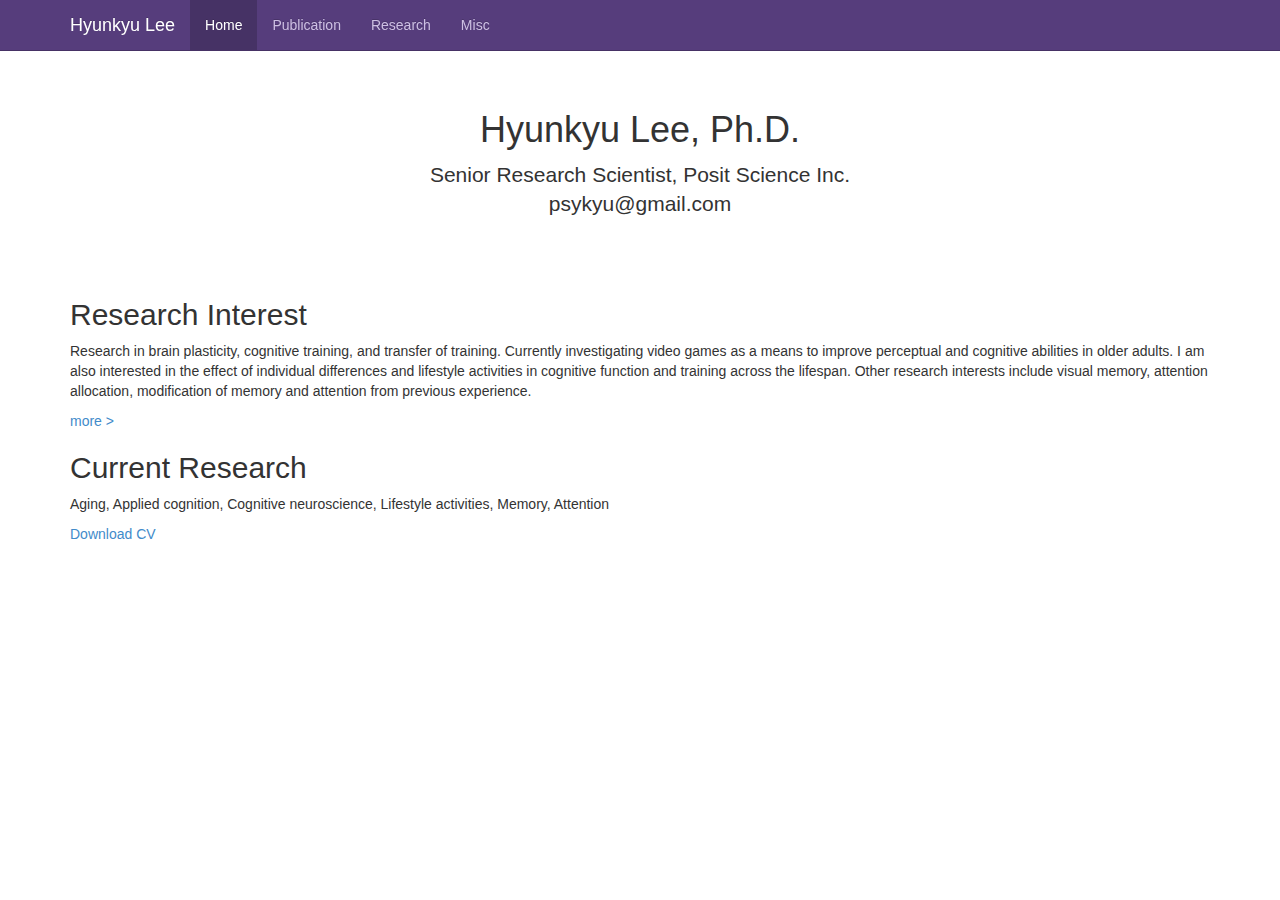
<file: index.html>
<!DOCTYPE html>
<html>
  <head>
    <title>Lee|Home</title>
    <title><a href="index.html">Hyunkyu Lee</a></title>
    <meta name="viewport" content="width=device-width, initial-scale=1.0">
    <!-- Bootstrap -->
    <link href="css/bootstrap.min.css" rel="stylesheet" media="screen">
    <!-- Custom styles for this template -->
    <link href="css/kyuTemplate.css" rel="stylesheet">

    <!-- HTML5 shim and Respond.js IE8 support of HTML5 elements and media queries -->
    <!--[if lt IE 9]>
      <script src="../../assets/js/html5shiv.js"></script>
      <script src="../../assets/js/respond.min.js"></script>
    <![endif]-->
  </head>
  <body>

    <div class="navbar navbar-inverse navbar-fixed-top bs-docs-nav">
      <div class="container">
        <div class="navbar-header">
          <button type="button" class="navbar-toggle" data-toggle="collapse" data-target=".navbar-collapse">
            <span class="icon-bar"></span>
            <span class="icon-bar"></span>
            <span class="icon-bar"></span>
          </button>
          <a class="navbar-brand" href="index.html">Hyunkyu Lee</a>
        </div>
        <div class="collapse navbar-collapse">
          <ul class="nav navbar-nav">
            <li class="active"><a href="index.html">Home</a></li>
            <li><a href="pub.html">Publication</a></li>
            <li><a href="research.html">Research</a></li>
            <li><a href="misc.html">Misc</a></li>
          </ul>
        </div><!--/.nav-collapse -->
      </div>
    </div>


    <div class="container">

      <div class="starter-template">
        <h1>Hyunkyu Lee, Ph.D.</h1>
        <p class="lead">Senior Research Scientist, Posit Science Inc.<br>psykyu@gmail.com</p>
      </div>
      <div><h2>Research Interest</h2></div>
      <p>Research in brain plasticity, cognitive training, and transfer
      of training. Currently investigating video games as a means to
      improve perceptual and cognitive abilities in older adults. I am
      also interested in the effect of individual differences and
      lifestyle activities in cognitive function and training across the
      lifespan. Other research interests include visual memory, attention
      allocation, modification of memory and attention from previous
      experience.</p>

      <p><a title="Research" href="research.html">more &gt;</a></p>


      <div><h2>Current Research</h2></div>
      <p>Aging, Applied cognition, Cognitive neuroscience, Lifestyle
      activities, Memory, Attention</p>
      <a href=
        "https://drive.google.com/file/d/1t8iPl8v0asx3LLKXLrDK4Rngfhi_cbo3/view?usp=sharing">
        Download CV</a></p>
    </div>

    <!-- jQuery (necessary for Bootstrap's JavaScript plugins) -->
    <script src="js/jquery.js"></script>
    <!-- Include all compiled plugins (below), or include individual files as needed -->
    <script src="js/bootstrap.min.js"></script>
  </body>
</html>
</file>
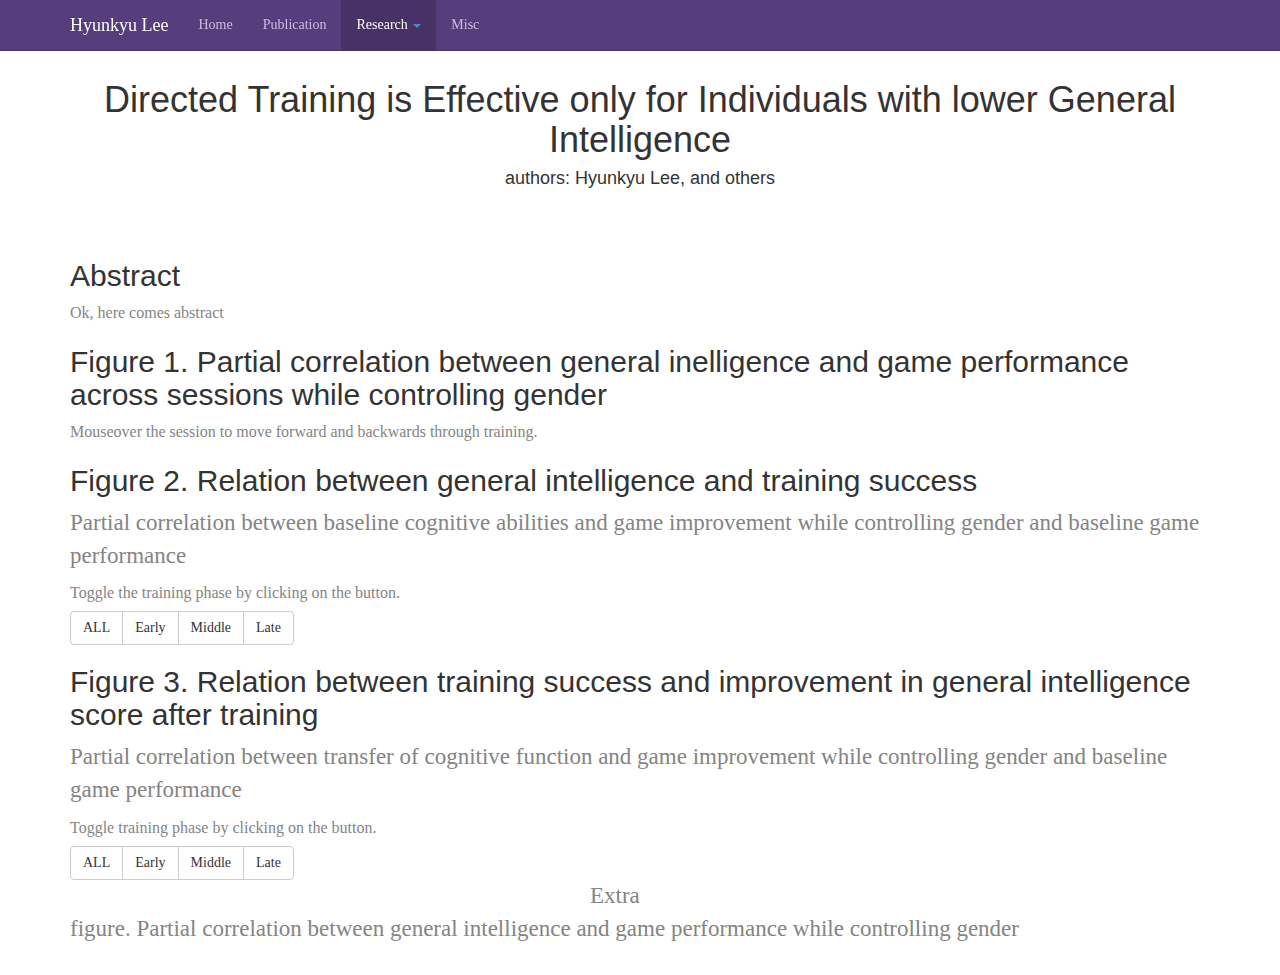
<file: figure_frontiers.html>
<!DOCTYPE html>
<html>
  <head>
    <title>Hyunkyu Lee-Figures</title>
    <meta name="viewport" content="width=device-width, initial-scale=1.0">
    <!-- Bootstrap -->
    <link href="css/bootstrap.min.css" rel="stylesheet" media="screen">
    <!-- Custom styles for this template -->
    <link href="css/kyuTemplate.css" rel="stylesheet">


    <!-- HTML5 shim and Respond.js IE8 support of HTML5 elements and media queries -->
    <!--[if lt IE 9]>
      <script src="../../assets/js/html5shiv.js"></script>
      <script src="../../assets/js/respond.min.js"></script>
    <![endif]-->
  </head>
  <body>

    <div class="navbar navbar-inverse navbar-fixed-top bs-docs-nav">
      <div class="container">
        <div class="navbar-header">
          <button type="button" class="navbar-toggle" data-toggle="collapse" data-target=".navbar-collapse">
            <span class="icon-bar"></span>
            <span class="icon-bar"></span>
            <span class="icon-bar"></span>
          </button>
          <a class="navbar-brand" href="#">Hyunkyu Lee</a>
        </div>
        <div class="collapse navbar-collapse">
          <ul class="nav navbar-nav">
            <li><a href="index.html">Home</a></li>
            <li><a href="pub.html">Publication</a></li>
            <li class="active">
              <a href="#" class="dropdown-toggle" data-toggle="dropdown">Research <b class="caret"></b></a>
              <ul class="dropdown-menu">
                <li class="divider"></li>
                <li class="dropdown-header">BEAT AD</li>
                <li><a href="beat_ad.html">Brain Training</a></li>
                <li class="divider"></li>
                <li class="dropdown-header">Under review</li>
                <li><a href="figure_frontiers.html">SF Predictor Figures</a></li>
                <li><a href="table_frontiers.html">SF Predictor Tables</a></li>
                <li class="divider"></li>
                <li class="dropdown-header">2014 APS</li>
                <li><a href="research_bb.html">Lifestyle and Cognition</a></li>
                <li class="divider"></li>
                <li class="dropdown-header">Space Fortress</li>
                <li><a href="research_sf.html">SF installation</a></li>
              </ul>
            </li>
            <li><a href="misc.html">Misc</a></li>
          </ul>
        </div><!--/.nav-collapse -->
      </div>
    </div>
    
    <div class="container">  

      <div class="starter-template">
        <h1>Directed Training is Effective only for Individuals with lower General Intelligence</h1>
        <h4>authors: Hyunkyu Lee, and others</h4>
      </div>

      <style>
      html, body {
        font-family: "Helvetica Neue";
        margin: 10px;
        padding: 0px;
        border: 0px;
      }

      .text {
        font: 16px "Helvetica Neue";
      }

      .dot {
        stroke: #000;
      }

      .axis path, .axis line {
        fill: none;
        stroke: #000;
        shape-rendering: crispEdges;
      }

      .label {
        fill: #777;
        font: 18px "Helvetica Neue";
      }


      .year.label {
        font: 500 196px "Helvetica Neue";
        fill: #ddd;
      }

      .session.label {
        font: 30px "Helvetica Neue";
        fill: #ddd;
      }

      .overlay {
        fill: none;
        pointer-events: all;
        cursor: ew-resize;
      }

      .legend rect {
        fill:white;
        opacity:0.8;
      }

      #wrap {
         width:1100px;
         margin:0 auto;
      }
      #left_col {
         float:left;
         width:600px;
      }
      #right_col {
         float:right;
         width:450px;
      }
      #wrap2 {
         width:1100px;
         margin:0 auto;
      }
      #left_col2 {
         float:left;
         width:500px;
      }
      #right_col2 {
         float:right;
         width:500px;
      }
      .line {
        fill: none;
        stroke: #2ca02c;
        stroke-width: 1.5px;
      }
      .line2 {
        fill: none;
        stroke: #d62728;
        stroke-width: 1.5px;
      }
      .line-1 {
              fill: none;
              stroke: #1f77b4;
              stroke-width: 1.5px;
      }
      .line-2 {
        fill: none;
        stroke: #ff7f0e;
        stroke-width: 1.5px;
      }
      .reg_fet {
        fill: none;
        stroke: #2ca02c;
        stroke-width: 1.5px;
      }
      .reg_hvt {
        fill: none;
        stroke: #d62728;
        stroke-width: 1.5px;
      }
  
      </style>
      
       <h2>Abstract</h2>
       <aside style="color:#848484;font-size:16px;">Ok, here comes abstract</aside>
      
      <h2>Figure 1. Partial correlation between general inelligence and game performance across sessions while controlling gender</h2>
      <aside style="color:#848484;font-size:16px;">Mouseover the session to move forward and backwards through training.</aside>

      <div class='chart'id="wrap">
          <div id="left_col">
              <p id="chart"></p>
          </div>
          <div id="right_col">
              <p id="chartCor"></p>
          </div>
      </div>
      <div id="wrap">
          <div id="left_col">
              <p id="chart2"></p>
          </div>
          <div id="right_col">
              <p id="chartCor2"></p>
          </div>
      </div>


   
      
    <h2>Figure 2. Relation between general intelligence and training success</h2>
      <aside style="color:#848484;font-size:23px;">Partial correlation between baseline cognitive abilities and game improvement while controlling gender and baseline game performance</aside>
      <aside style="color:#848484;font-size:16px;padding-top:10px;">Toggle the training phase by clicking on the button.</aside>
      
      <div style="padding-top:6px;" class="btn-group">
          <button type="button" class="btn btn-default" id = "update1">ALL</button>
          <button type="button" class="btn btn-default" id = "update2">Early</button>
          <button type="button" class="btn btn-default" id = "update3">Middle</button>
          <button type="button" class="btn btn-default" id = "update4">Late</button>
      </div>
     
     <div id="wrap2">
          <div id="left_col2">
              <p id="chart3"></p>
          </div>
          <div id="right_col2">
              <p id="chart3_1"></p>
          </div>
      </div>
     
      <h2>Figure 3. Relation between training success and improvement in general intelligence score after training</h2>
      <aside style="color:#848484;font-size:23px;">Partial correlation between transfer of cognitive function and game improvement while controlling gender and baseline game performance</aside>
      <aside style="color:#848484;font-size:16px;padding-top:10px;">Toggle training phase by clicking on the button.</aside>
      <div style="padding-top:6px;" class="btn-group">
          <button type="button" class="btn btn-default" id = "update5">ALL</button>
          <button type="button" class="btn btn-default" id = "update6">Early</button>
          <button type="button" class="btn btn-default" id = "update7">Middle</button>
          <button type="button" class="btn btn-default" id = "update8">Late</button>
      </div>
      <div id="wrap2">
          <div id="left_col2">
              <p id="chart4"></p>
          </div>
          <div id="right_col2">
              <p id="chart4_1"></p>
          </div>
      </div>

      <aside style="color:#848484;font-size:23px;">Extra figure. Partial correlation between general intelligence and game performance while controlling gender</aside> 
      <p id="chart-general"></p>


      <script src="http://d3js.org/d3.v2.js"></script>
      <script src="https://raw.github.com/tmcw/simple-statistics/master/src/simple_statistics.js"></script>
      <script src="js/d3.legend.js"></script>
      
      <script>

      // Various accessors that specify the four dimensions of data to visualize.
      function x(d) { return d.gameScore; }
      function y(d) { return d.baselineEF; }
      function name(d) {return d.name}
      function radius(d) {return 10}
      function color(d) { return d.group; }
      function key(d) { return d.name; }

      // Chart dimensions.
      var margin = {top: 19.5, right: 24.5, bottom: 60, left: 50},
          width = 600 - margin.right,
          widthImprove = 500 - margin.right,
          widthCor = 450 - margin.right,
          height = 450 - margin.top - margin.bottom;


      // Various scales. These domains make assumptions of data, naturally.
      var xScale = d3.scale.linear().domain([-5000, 8000]).range([0, width]),
          ximproveScale = d3.scale.linear().domain([-4000, 4000]).range([0, widthImprove]),
          xCorScale = d3.scale.linear().domain([0, 15]).range([0, widthCor]),
          yScale = d3.scale.linear().domain([-15, 15]).range([height, 0]),
          yCorScale = d3.scale.linear().domain([0, 1]).range([height, 0]),
          radiusScale = d3.scale.sqrt().domain([0, 5e8]).range([0, 40]),
          colorScale = d3.scale.category10();
      // The x & y axes.
      var xAxis = d3.svg.axis().orient("bottom").scale(xScale).ticks(12, d3.format(",d")),
          ximproveAxis = d3.svg.axis().orient("bottom").scale(ximproveScale).ticks(12, d3.format(",d")),
          yAxis = d3.svg.axis().scale(yScale).orient("left"),
          xCorAxis = d3.svg.axis().orient("bottom").scale(xCorScale).ticks(12, d3.format(",d")),
          yCorAxis = d3.svg.axis().scale(yCorScale).orient("left");

      // Create the SVG container and set the origin.
      var svg = d3.select("#chart").append("svg")
          .attr("width", width + margin.left + margin.right)
          .attr("height", height + margin.top + margin.bottom)
        .append("g")
          .attr("transform", "translate(" + margin.left + "," + margin.top + ")");

      var svg_c = d3.select("#chartCor").append("svg")
          .attr("width", widthCor + margin.left + margin.right)
          .attr("height", height + margin.top + margin.bottom)
        .append("g")
          .attr("transform", "translate(" + margin.left + "," + margin.top + ")");

      // Create second SVG container and set the origin.
      var svg2 = d3.select("#chart2").append("svg")
          .attr("width", width + margin.left + margin.right)
          .attr("height", height + margin.top + margin.bottom)
        .append("g")
          .attr("transform", "translate(" + margin.left + "," + margin.top + ")");

      var svg_c2 = d3.select("#chartCor").append("svg")
          .attr("width", widthCor + margin.left + margin.right)
          .attr("height", height + margin.top + margin.bottom)
        .append("g")
          .attr("transform", "translate(" + margin.left + "," + margin.top + ")");

      var svg3 = d3.select("#chart3").append("svg")
          .attr("width", widthImprove + margin.left + margin.right)
          .attr("height", height + margin.top + margin.bottom)
        .append("g")
          .attr("transform", "translate(" + margin.left + "," + margin.top + ")");

     var svg3_1 = d3.select("#chart3_1").append("svg")
          .attr("width", widthImprove + margin.left + margin.right)
          .attr("height", height + margin.top + margin.bottom)
        .append("g")
          .attr("transform", "translate(" + margin.left + "," + margin.top + ")");
      
      // Create second SVG container and set the origin.
      var svg4 = d3.select("#chart4").append("svg")
          .attr("width", widthImprove + margin.left + margin.right)
          .attr("height", height + margin.top + margin.bottom)
        .append("g")
          .attr("transform", "translate(" + margin.left + "," + margin.top + ")");

      var svg4_1 = d3.select("#chart4_1").append("svg")
          .attr("width", widthImprove + margin.left + margin.right)
          .attr("height", height + margin.top + margin.bottom)
        .append("g")
          .attr("transform", "translate(" + margin.left + "," + margin.top + ")");

      // Add the x-axis.
      svg.append("g")
          .attr("class", "x axis")
          .attr("transform", "translate(0," + height + ")")
          .call(xAxis);

      svg_c.append("g")
          .attr("class", "x axis")
          .attr("transform", "translate(0," + height + ")")
          .call(xCorAxis);

      svg2.append("g")
          .attr("class", "x axis")
          .attr("transform", "translate(0," + height + ")")
          .call(xAxis);

      svg_c2.append("g")
          .attr("class", "x axis")
          .attr("transform", "translate(0," + height + ")")
          .call(xCorAxis);

      svg3.append("g")
          .attr("class", "x axis")
          .attr("transform", "translate(0," + height + ")")
          .call(ximproveAxis);

      svg3_1.append("g")
          .attr("class", "x axis")
          .attr("transform", "translate(0," + height + ")")
          .call(ximproveAxis);

      svg4.append("g")
          .attr("class", "x axis")
          .attr("transform", "translate(0," + height + ")")
          .call(ximproveAxis);

      svg4_1.append("g")
          .attr("class", "x axis")
          .attr("transform", "translate(0," + height + ")")
          .call(ximproveAxis);

      // Add the y-axis.
      svg.append("g")
          .attr("class", "y axis")
          .call(yAxis);

      svg_c.append("g")
          .attr("class", "y axis")
          .call(yCorAxis);

      svg2.append("g")
          .attr("class", "y axis")
          .call(yAxis);

      svg_c2.append("g")
          .attr("class", "y axis")
          .call(yCorAxis);
      
      svg3.append("g")
          .attr("class", "y axis")
          .call(yAxis);

      svg3_1.append("g")
          .attr("class", "y axis")
          .call(yAxis);

      svg4.append("g")
          .attr("class", "y axis")
          .call(yAxis);

      svg4_1.append("g")
          .attr("class", "y axis")
          .call(yAxis);

      // Add an x-axis label.
      svg.append("text")
          .attr("class", "x label")
          .attr("text-anchor", "middle")
          .attr("x", width/2)
          .attr("y", height + 50)
          .text("Space Fortress game performance");

      svg_c.append("text")
          .attr("class", "x label")
          .attr("text-anchor", "middle")
          .attr("x", widthCor/2)
          .attr("y", height + 50)
          .text("Training Session");

      svg2.append("text")
          .attr("class", "x label")
          .attr("text-anchor", "middle")
          .attr("x", width/2)
          .attr("y", height +50)
          .text("Space Fortress game performance");

      svg_c2.append("text")
          .attr("class", "x label")
          .attr("text-anchor", "middle")
          .attr("x", widthCor/2)
          .attr("y", height + 50)
          .text("Training Session");
    
      svg3.append("text")
          .attr("class", "x label")
          .attr("text-anchor", "middle")
          .attr("x", widthImprove/2)
          .attr("y", height +50)
          .text("Success of game training "); 

      svg3_1.append("text")
          .attr("class", "x label")
          .attr("text-anchor", "middle")
          .attr("x", widthImprove/2)
          .attr("y", height +50)
          .text("Success of game training ");

      svg4.append("text")
          .attr("class", "x label")
          .attr("text-anchor", "middle")
          .attr("x", widthImprove/2)
          .attr("y", height +50)
          .text("Success of game training ");

      svg4_1.append("text")
          .attr("class", "x label")
          .attr("text-anchor", "middle")
          .attr("x", widthImprove/2)
          .attr("y", height +50)
          .text("Success of game training ");

      // Add a y-axis label.
      svg.append("text")
          .attr("class", "y label")
          .attr("text-anchor", "end")
          .attr("y", -50)
          .attr("dy", ".75em")
          .attr("transform", "rotate(-90)")
          .text("Baseline Executive Function (Composite Score)");

      svg_c.append("text")
          .attr("class", "y label")
          .attr("text-anchor", "end")
          .attr("y", -50)
          .attr("dy", ".75em")
          .attr("transform", "rotate(-90)")
          .text("Correlation game score and baseline EF (r)");

      svg_c2.append("text")
          .attr("class", "y label")
          .attr("text-anchor", "end")
          .attr("y", -50)
          .attr("dy", ".75em")
          .attr("transform", "rotate(-90)")
          .text("Correlation game score and baseline SM (r)");

      svg2.append("text")
          .attr("class", "y label")
          .attr("text-anchor", "end")
          .attr("y", -50)
          .attr("dy", ".75em")
          .attr("transform", "rotate(-90)")
          .text("Baseline Speeded Memory (Composite Score)");

      svg3.append("text")
          .attr("class", "y label")
          .attr("text-anchor", "end")
          .attr("y", -50)
          .attr("dy", ".75em")
          .attr("transform", "rotate(-90)")
          .text("Baseline Executive Function (Composite Score)");

      svg3_1.append("text")
          .attr("class", "y label")
          .attr("text-anchor", "end")
          .attr("y", -50)
          .attr("dy", ".75em")
          .attr("transform", "rotate(-90)")
          .text("Baseline Speeded Memory (Composite Score)");

      svg4.append("text")
          .attr("class", "y label")
          .attr("text-anchor", "end")
          .attr("y", -50)
          .attr("dy", ".75em")
          .attr("transform", "rotate(-90)")
          .text("Transfer of Executive Function (Composite Score)");

      svg4_1.append("text")
          .attr("class", "y label")
          .attr("text-anchor", "end")
          .attr("y", -50)
          .attr("dy", ".75em")
          .attr("transform", "rotate(-90)")
          .text("Transfer of Speeded Memory (Composite Score)");

      svg.append("text")
          .attr("class", "session label")
          .attr("text-anchor", "start")
          .attr("y", height - 180)
          .attr("x", width-196)
          .text("session");

      // Add the year label; the value is set on transition.
      var label1 = svg.append("text")
          .attr("class", "year label")
          .attr("text-anchor", "end")
          .attr("y", height - 24)
          .attr("x", width)
          .text(1);

      var label2 = svg2.append("text")
          .attr("class", "year label")
          .attr("text-anchor", "end")
          .attr("y", height - 24)
          .attr("x", width)
          .text(1);
// first graph


      // Create the SVG container and set the origin.
      var svg_general = d3.select("#chart-general").append("svg")
          .attr("width", width + margin.left + margin.right)
          .attr("height", height + margin.top + margin.bottom)
        .append("g")
          .attr("transform", "translate(" + margin.left + "," + margin.top + ")");
      // Add the x-axis.
      svg_general.append("g")
          .attr("class", "x axis")
          .attr("transform", "translate(0," + height + ")")
          .call(xCorAxis);
      svg_general.append("g")
          .attr("class", "y axis")
          .call(yCorAxis);
      svg_general.append("text")
          .attr("class", "x label")
          .attr("text-anchor", "middle")
          .attr("x", widthCor/2)
          .attr("y", height + 50)
          .text("Training Session");
      svg_general.append("text")
          .attr("class", "y label")
          .attr("text-anchor", "end")
          .attr("y", -50)
          .attr("dy", ".75em")
          .attr("transform", "rotate(-90)")
          .text("Correlation game score and baseline abilities (r)");

      var dataset = [
                  [1, 0.432, "speeded memory"],
                  [2, 0.396, "speeded memory"],
                  [3, 0.492, "speeded memory"],
                  [4, 0.346, "speeded memory"],
                  [5, 0.333, "speeded memory"],
                  [6, 0.397, "speeded memory"],
                  [7, 0.416, "speeded memory"],
                  [8, 0.297, "speeded memory"],
                  [9, 0.325, "speeded memory"],
                  [10, 0.359, "speeded memory"],
                  [11, 0.334, "speeded memory"],
                  [12, 0.234, "speeded memory"],
                  [13, 0.312, "speeded memory"],
                  [14, 0.265, "speeded memory"],
                  [15, 0.32, "speeded memory"],
                  [1,0.571, "executive function"],
                  [2,0.567, "executive function"],
                  [3,0.602, "executive function"],
                  [4,0.541, "executive function"],
                  [5,0.533, "executive function"],
                  [6,0.498, "executive function"],
                  [7,0.454, "executive function"],
                  [8,0.401, "executive function"],
                  [9,0.303, "executive function"],
                  [10,0.307, "executive function"],
                  [11,0.347, "executive function"],
                  [12,0.357, "executive function"],
                  [13,0.339, "executive function"],
                  [14,0.329, "executive function"],
                  [15,0.344, "executive function"]
                  ]

    var line = d3.svg.line()
      // assign the X function to plot our line as we wish
      .x(function(d) { 
        return xCorScale(d[0]); 
      })
      .y(function(d) { 
        return yCorScale(d[1]); 
      })

    var wm = dataset.slice(0,15);
    var ef = dataset.slice(15);

    console.log (wm);
    console.log (ef); 

    svg_general.append("path")
          .datum(wm)
          .attr("class", "line-1")
          .attr("data-legend",function(d) {return d[0][2];})
          .attr("d", line)

    svg_general.append("path")
          .datum(ef)
          .attr("class", "line-2")
          .attr("data-legend",function(d) {return d[0][2];})
          .attr("d", line)

    svg_general.selectAll("circle")
           .data(dataset)
           .enter()
           .append("circle")
            .style("fill", "white")
            .style("stroke", function(d) {return colorScale(d[2]);} )
            .attr("cx", function(d) {
              return xCorScale(d[0]);
           })
           .attr("cy", function(d) {
              return yCorScale(d[1]);
           })
           .attr("r", 10);


    legend = svg_general.append("g")
        .attr("class","legend")
        .attr("transform","translate(50,30)")
        .call(d3.legend)



//////////////////////////////////////////////////////////////////////////////
      // Load the data.
      d3.json("sfdata.json", function(sfresults) {

        // A bisector since many sfresult's data is sparsely-defined.
        var bisect = d3.bisector(function(d) { return d[0]; });

        // Add button functions
        // All 
        d3.select("#update5")
        .on("click", function(d,i) {

        svg4.selectAll("path").data(lindata_fet4).exit().remove();
        svg4_1.selectAll("path").data(lindata_fet4_1).exit().remove();
        svg4.selectAll("path").data(lindata_fet4_early).exit().remove();
        svg4_1.selectAll("path").data(lindata_fet4_1_early).exit().remove();
        svg4.selectAll("path").data(lindata_fet4_middle).exit().remove();
        svg4_1.selectAll("path").data(lindata_fet4_1_middle).exit().remove();
        svg4.selectAll("path").data(lindata_fet4_late).exit().remove();
        svg4_1.selectAll("path").data(lindata_fet4_1_late).exit().remove();
           
        svg4.append("path")
          .datum(lindata_fet4)
          .attr("class", "reg_fet")
          .attr("d", regline);
        svg4.append("path")
          .datum(lindata_hvt4)
          .attr("class", "reg_hvt")
          .attr("d", regline);

        svg4_1.append("path")
          .datum(lindata_fet4_1)
          .attr("class", "reg_fet")
          .attr("d", regline);
        svg4_1.append("path")
          .datum(lindata_hvt4_1)
          .attr("class", "reg_hvt")
          .attr("d", regline);

          dot4.data(interpolateData(1), key).call(position4).sort(order);
          dot4_1.data(interpolateData(1), key).call(position4_1).sort(order);
        }) 
        // early
        d3.select("#update6")
        .on("click", function(d,i) {

        svg4.selectAll("path").data(lindata_fet4).exit().remove();
        svg4_1.selectAll("path").data(lindata_fet4_1).exit().remove();
        svg4.selectAll("path").data(lindata_fet4_early).exit().remove();
        svg4_1.selectAll("path").data(lindata_fet4_1_early).exit().remove();
        svg4.selectAll("path").data(lindata_fet4_middle).exit().remove();
        svg4_1.selectAll("path").data(lindata_fet4_1_middle).exit().remove();
        svg4.selectAll("path").data(lindata_fet4_late).exit().remove();
        svg4_1.selectAll("path").data(lindata_fet4_1_late).exit().remove();
           
        svg4.append("path")
          .datum(lindata_fet4_early)
          .attr("class", "reg_fet")
          .attr("d", regline);
        svg4.append("path")
          .datum(lindata_hvt4_early)
          .attr("class", "reg_hvt")
          .attr("d", regline);

        svg4_1.append("path")
          .datum(lindata_fet4_1_early)
          .attr("class", "reg_fet")
          .attr("d", regline);
        svg4_1.append("path")
          .datum(lindata_hvt4_1_early)
          .attr("class", "reg_hvt")
          .attr("d", regline);

        dot4.data(interpolateData(1), key).call(position4_early).sort(order);
        dot4_1.data(interpolateData(1), key).call(position4_1_early).sort(order);
        })
        // middle
        d3.select("#update7")
        .on("click", function(d,i) {
            
        svg4.selectAll("path").data(lindata_fet4).exit().remove();
        svg4_1.selectAll("path").data(lindata_fet4_1).exit().remove();
        svg4.selectAll("path").data(lindata_fet4_early).exit().remove();
        svg4_1.selectAll("path").data(lindata_fet4_1_early).exit().remove();
        svg4.selectAll("path").data(lindata_fet4_middle).exit().remove();
        svg4_1.selectAll("path").data(lindata_fet4_1_middle).exit().remove();
        svg4.selectAll("path").data(lindata_fet4_late).exit().remove();
        svg4_1.selectAll("path").data(lindata_fet4_1_late).exit().remove();
           
        svg4.append("path")
          .datum(lindata_fet4_middle)
          .attr("class", "reg_fet")
          .attr("d", regline);
        svg4.append("path")
          .datum(lindata_hvt4_middle)
          .attr("class", "reg_hvt")
          .attr("d", regline);

        svg4_1.append("path")
          .datum(lindata_fet4_1_middle)
          .attr("class", "reg_fet")
          .attr("d", regline);
        svg4_1.append("path")
          .datum(lindata_hvt4_1_middle)
          .attr("class", "reg_hvt")
          .attr("d", regline);

        dot4.data(interpolateData(1), key).call(position4_middle).sort(order);
        dot4_1.data(interpolateData(1), key).call(position4_1_middle).sort(order);

        })
        // late
        d3.select("#update8")
        .on("click", function(d,i) {
            dot4.data(interpolateData(1), key).call(position4_late).sort(order);
            dot4_1.data(interpolateData(1), key).call(position4_1_late).sort(order);

        svg4.selectAll("path").data(lindata_fet4).exit().remove();
        svg4_1.selectAll("path").data(lindata_fet4_1).exit().remove();
        svg4.selectAll("path").data(lindata_fet4_early).exit().remove();
        svg4_1.selectAll("path").data(lindata_fet4_1_early).exit().remove();
        svg4.selectAll("path").data(lindata_fet4_middle).exit().remove();
        svg4_1.selectAll("path").data(lindata_fet4_1_middle).exit().remove();
        svg4.selectAll("path").data(lindata_fet4_late).exit().remove();
        svg4_1.selectAll("path").data(lindata_fet4_1_late).exit().remove();
           
        svg4.append("path")
          .datum(lindata_fet4_late)
          .attr("class", "reg_fet")
          .attr("d", regline);
        svg4.append("path")
          .datum(lindata_hvt4_late)
          .attr("class", "reg_hvt")
          .attr("d", regline);

        svg4_1.append("path")
          .datum(lindata_fet4_1_late)
          .attr("class", "reg_fet")
          .attr("d", regline);
        svg4_1.append("path")
          .datum(lindata_hvt4_1_late)
          .attr("class", "reg_hvt")
          .attr("d", regline);
        })
      // All 
        d3.select("#update1")
        .on("click", function(d,i) {

        svg3.selectAll("path").data(lindata_fet3).exit().remove();
        svg3_1.selectAll("path").data(lindata_fet3_1).exit().remove();
        svg3.selectAll("path").data(lindata_fet3_early).exit().remove();
        svg3_1.selectAll("path").data(lindata_fet3_1_early).exit().remove();
        svg3.selectAll("path").data(lindata_fet3_middle).exit().remove();
        svg3_1.selectAll("path").data(lindata_fet3_1_middle).exit().remove();
        svg3.selectAll("path").data(lindata_fet3_late).exit().remove();
        svg3_1.selectAll("path").data(lindata_fet3_1_late).exit().remove();
           
        svg3.append("path")
          .datum(lindata_fet3)
          .attr("class", "reg_fet")
          .attr("d", regline);
        svg3.append("path")
          .datum(lindata_hvt3)
          .attr("class", "reg_hvt")
          .attr("d", regline);

        svg3_1.append("path")
          .datum(lindata_fet3_1)
          .attr("class", "reg_fet")
          .attr("d", regline);
        svg3_1.append("path")
          .datum(lindata_hvt3_1)
          .attr("class", "reg_hvt")
          .attr("d", regline);

        dot3.data(interpolateData(1), key).call(position3).sort(order);
        dot3_1.data(interpolateData(1), key).call(position3_1).sort(order);
        }) 
        // early
        d3.select("#update2")
        .on("click", function(d,i) {
            
        svg3.selectAll("path").data(lindata_fet3).exit().remove();
        svg3_1.selectAll("path").data(lindata_fet3_1).exit().remove();
        svg3.selectAll("path").data(lindata_fet3_early).exit().remove();
        svg3_1.selectAll("path").data(lindata_fet3_1_early).exit().remove();
        svg3.selectAll("path").data(lindata_fet3_middle).exit().remove();
        svg3_1.selectAll("path").data(lindata_fet3_1_middle).exit().remove();
        svg3.selectAll("path").data(lindata_fet3_late).exit().remove();
        svg3_1.selectAll("path").data(lindata_fet3_1_late).exit().remove();
           
        svg3.append("path")
          .datum(lindata_fet3_early)
          .attr("class", "reg_fet")
          .attr("d", regline);
        svg3.append("path")
          .datum(lindata_hvt3_early)
          .attr("class", "reg_hvt")
          .attr("d", regline);

        svg3_1.append("path")
          .datum(lindata_fet3_1_early)
          .attr("class", "reg_fet")
          .attr("d", regline);
        svg3_1.append("path")
          .datum(lindata_hvt3_1_early)
          .attr("class", "reg_hvt")
          .attr("d", regline);

        dot3.data(interpolateData(1), key).call(position3_early).sort(order);
        dot3_1.data(interpolateData(1), key).call(position3_1_early).sort(order);

        })
        // middle
        d3.select("#update3")
        .on("click", function(d,i) {
            dot3.data(interpolateData(1), key).call(position3_middle).sort(order);
            dot3_1.data(interpolateData(1), key).call(position3_1_middle).sort(order);

        svg3.selectAll("path").data(lindata_fet3).exit().remove();
        svg3_1.selectAll("path").data(lindata_fet3_1).exit().remove();
        svg3.selectAll("path").data(lindata_fet3_early).exit().remove();
        svg3_1.selectAll("path").data(lindata_fet3_1_early).exit().remove();
        svg3.selectAll("path").data(lindata_fet3_middle).exit().remove();
        svg3_1.selectAll("path").data(lindata_fet3_1_middle).exit().remove();
        svg3.selectAll("path").data(lindata_fet3_late).exit().remove();
        svg3_1.selectAll("path").data(lindata_fet3_1_late).exit().remove();
           
        svg3.append("path")
          .datum(lindata_fet3_middle)
          .attr("class", "reg_fet")
          .attr("d", regline);
        svg3.append("path")
          .datum(lindata_hvt3_middle)
          .attr("class", "reg_hvt")
          .attr("d", regline);

        svg3_1.append("path")
          .datum(lindata_fet3_1_middle)
          .attr("class", "reg_fet")
          .attr("d", regline);
        svg3_1.append("path")
          .datum(lindata_hvt3_1_middle)
          .attr("class", "reg_hvt")
          .attr("d", regline);

        dot3.data(interpolateData(1), key).call(position3_middle).sort(order);
        dot3_1.data(interpolateData(1), key).call(position3_1_middle).sort(order);
        })
        // late
        d3.select("#update4")
        .on("click", function(d,i) {
            
        svg3.selectAll("path").data(lindata_fet3).exit().remove();
        svg3_1.selectAll("path").data(lindata_fet3_1).exit().remove();
        svg3.selectAll("path").data(lindata_fet3_early).exit().remove();
        svg3_1.selectAll("path").data(lindata_fet3_1_early).exit().remove();
        svg3.selectAll("path").data(lindata_fet3_middle).exit().remove();
        svg3_1.selectAll("path").data(lindata_fet3_1_middle).exit().remove();
        svg3.selectAll("path").data(lindata_fet3_late).exit().remove();
        svg3_1.selectAll("path").data(lindata_fet3_1_late).exit().remove();
           
        svg3.append("path")
          .datum(lindata_fet3_late)
          .attr("class", "reg_fet")
          .attr("d", regline);
        svg3.append("path")
          .datum(lindata_hvt3_late)
          .attr("class", "reg_hvt")
          .attr("d", regline);

        svg3_1.append("path")
          .datum(lindata_fet3_1_late)
          .attr("class", "reg_fet")
          .attr("d", regline);
        svg3_1.append("path")
          .datum(lindata_hvt3_1_late)
          .attr("class", "reg_hvt")
          .attr("d", regline);

          dot3.data(interpolateData(1), key).call(position3_late).sort(order);
          dot3_1.data(interpolateData(1), key).call(position3_1_late).sort(order);

        })
        // Add line for correlation graphs -------------------------------
        var linedata = twoGroupData().map(function(d) {
            return d.EFCor;
          });
        var linedata_data = splitArray(linedata);

        var linedata2 = twoGroupData().map(function(d) {
            return d.WMCor;
          });
        var linedata_data2 = splitArray(linedata2);

        function splitArray(candid) {
            var oddOnes = [],
                evenOnes = [];
            for(var i=0; i<candid.length; i++)
                (i % 2 == 0 ? evenOnes : oddOnes).push(candid[i]);
            return [evenOnes, oddOnes];
        }
        
        var line = d3.svg.line()
          // assign the X function to plot our line as we wish
          .x(function(d,i) { 
            return xCorScale(i+1); 
          })
          .y(function(d) { 
            return yCorScale(d); 
          })
        
        svg_c.append("path")
          .datum(linedata_data[0])
          .attr("class", "line")
          .attr("d", line);

        svg_c.append("path")
          .datum(linedata_data[1])
          .attr("class", "line2")
          .attr("d", line);

        svg_c2.append("path")
          .datum(linedata_data2[0])
          .attr("class", "line")
          .attr("d", line);

        svg_c2.append("path")
          .datum(linedata_data2[1])
          .attr("class", "line2")
          .attr("d", line);

        // Add regression line---------------------------------------
        var fet_data = interpolateData(1).splice(0,25);
        var hvt_data = interpolateData(1).splice(25,50);
        
        // svg 3 EF and game :: all
        var lin_fet3 = ss.linear_regression().data(fet_data.map(function(d) {
            return [+d.total_improve_residual, d.baselineEF_residual];
          })).line();

        var lin_hvt3 = ss.linear_regression().data(hvt_data.map(function(d) {
            return [+d.total_improve_residual, d.baselineEF_residual];
          })).line();
        
        var lindata_fet3 = ximproveScale.domain().map(function(x) {
            return {
              x: x,
              y: lin_fet3(+x)
            };
          });
        var lindata_hvt3 = ximproveScale.domain().map(function(x) {
            return {
              x: x,
              y: lin_hvt3(+x)
            };
          });
        // svg 3_1 WM and game
        var lin_fet3_1 = ss.linear_regression().data(fet_data.map(function(d) {
            return [+d.total_improve_residual, d.baselineWM_residual];
          })).line();

        var lin_hvt3_1 = ss.linear_regression().data(hvt_data.map(function(d) {
            return [+d.total_improve_residual, d.baselineWM_residual];
          })).line();
        
        var lindata_fet3_1 = ximproveScale.domain().map(function(x) {
            return {
              x: x,
              y: lin_fet3_1(+x)
            };
          });
        var lindata_hvt3_1 = ximproveScale.domain().map(function(x) {
            return {
              x: x,
              y: lin_hvt3_1(+x)
            };
          });
        // svg 4 WM and game
        var lin_fet4 = ss.linear_regression().data(fet_data.map(function(d) {
            return [+d.total_improve_residual, d.EFimprove_residual];
          })).line();

        var lin_hvt4 = ss.linear_regression().data(hvt_data.map(function(d) {
            return [+d.total_improve_residual, d.EFimprove_residual];
          })).line();
        
        var lindata_fet4 = ximproveScale.domain().map(function(x) {
            return {
              x: x,
              y: lin_fet4(+x)
            };
          });
        var lindata_hvt4 = ximproveScale.domain().map(function(x) {
            return {
              x: x,
              y: lin_hvt4(+x)
            };
          });
        // svg 4_1 WM and game
        var lin_fet4_1 = ss.linear_regression().data(fet_data.map(function(d) {
            return [+d.total_improve_residual, d.WMimprove_residual];
          })).line();

        var lin_hvt4_1 = ss.linear_regression().data(hvt_data.map(function(d) {
            return [+d.total_improve_residual, d.WMimprove_residual];
          })).line();
        
        var lindata_fet4_1 = ximproveScale.domain().map(function(x) {
            return {
              x: x,
              y: lin_fet4_1(+x)
            };
          });
        var lindata_hvt4_1 = ximproveScale.domain().map(function(x) {
            return {
              x: x,
              y: lin_hvt4_1(+x)
            };
          });

        // svg 3 EF and game :: early
        var lin_fet3_early = ss.linear_regression().data(fet_data.map(function(d) {
            return [+d.total_improve_early_residual, d.baselineEF_residual];
          })).line();

        var lin_hvt3_early = ss.linear_regression().data(hvt_data.map(function(d) {
            return [+d.total_improve_early_residual, d.baselineEF_residual];
          })).line();
        
        var lindata_fet3_early = ximproveScale.domain().map(function(x) {
            return {
              x: x,
              y: lin_fet3_early(+x)
            };
          });
        var lindata_hvt3_early = ximproveScale.domain().map(function(x) {
            return {
              x: x,
              y: lin_hvt3_early(+x)
            };
          });
        // svg 3_1 WM and game
        var lin_fet3_1_early = ss.linear_regression().data(fet_data.map(function(d) {
            return [+d.total_improve_early_residual, d.baselineWM_residual];
          })).line();

        var lin_hvt3_1_early = ss.linear_regression().data(hvt_data.map(function(d) {
            return [+d.total_improve_early_residual, d.baselineWM_residual];
          })).line();
        
        var lindata_fet3_1_early = ximproveScale.domain().map(function(x) {
            return {
              x: x,
              y: lin_fet3_1_early(+x)
            };
          });
        var lindata_hvt3_1_early = ximproveScale.domain().map(function(x) {
            return {
              x: x,
              y: lin_hvt3_1_early(+x)
            };
          });
        // svg 4 WM and game
        var lin_fet4_early = ss.linear_regression().data(fet_data.map(function(d) {
            return [+d.total_improve_early_residual, d.EFimprove_residual];
          })).line();

        var lin_hvt4_early = ss.linear_regression().data(hvt_data.map(function(d) {
            return [+d.total_improve_early_residual, d.EFimprove_residual];
          })).line();
        
        var lindata_fet4_early = ximproveScale.domain().map(function(x) {
            return {
              x: x,
              y: lin_fet4_early(+x)
            };
          });
        var lindata_hvt4_early = ximproveScale.domain().map(function(x) {
            return {
              x: x,
              y: lin_hvt4_early(+x)
            };
          });
        // svg 4_1 WM and game
        var lin_fet4_1_early = ss.linear_regression().data(fet_data.map(function(d) {
            return [+d.total_improve_early_residual, d.WMimprove_residual];
          })).line();

        var lin_hvt4_1_early = ss.linear_regression().data(hvt_data.map(function(d) {
            return [+d.total_improve_early_residual, d.WMimprove_residual];
          })).line();
        
        var lindata_fet4_1_early = ximproveScale.domain().map(function(x) {
            return {
              x: x,
              y: lin_fet4_1_early(+x)
            };
          });
        var lindata_hvt4_1_early = ximproveScale.domain().map(function(x) {
            return {
              x: x,
              y: lin_hvt4_1_early(+x)
            };
          });

        // svg 3 EF and game :: late
        var lin_fet3_late = ss.linear_regression().data(fet_data.map(function(d) {
            return [+d.total_improve_late_residual, d.baselineEF_residual];
          })).line();

        var lin_hvt3_late = ss.linear_regression().data(hvt_data.map(function(d) {
            return [+d.total_improve_late_residual, d.baselineEF_residual];
          })).line();
        
        var lindata_fet3_late = ximproveScale.domain().map(function(x) {
            return {
              x: x,
              y: lin_fet3_late(+x)
            };
          });
        var lindata_hvt3_late = ximproveScale.domain().map(function(x) {
            return {
              x: x,
              y: lin_hvt3_late(+x)
            };
          });
        // svg 3_1 WM and game
        var lin_fet3_1_late = ss.linear_regression().data(fet_data.map(function(d) {
            return [+d.total_improve_late_residual, d.baselineWM_residual];
          })).line();

        var lin_hvt3_1_late = ss.linear_regression().data(hvt_data.map(function(d) {
            return [+d.total_improve_late_residual, d.baselineWM_residual];
          })).line();
        
        var lindata_fet3_1_late = ximproveScale.domain().map(function(x) {
            return {
              x: x,
              y: lin_fet3_1_late(+x)
            };
          });
        var lindata_hvt3_1_late = ximproveScale.domain().map(function(x) {
            return {
              x: x,
              y: lin_hvt3_1_late(+x)
            };
          });
        // svg 4 WM and game
        var lin_fet4_late = ss.linear_regression().data(fet_data.map(function(d) {
            return [+d.total_improve_late_residual, d.EFimprove_residual];
          })).line();

        var lin_hvt4_late = ss.linear_regression().data(hvt_data.map(function(d) {
            return [+d.total_improve_late_residual, d.EFimprove_residual];
          })).line();
        
        var lindata_fet4_late = ximproveScale.domain().map(function(x) {
            return {
              x: x,
              y: lin_fet4_late(+x)
            };
          });
        var lindata_hvt4_late = ximproveScale.domain().map(function(x) {
            return {
              x: x,
              y: lin_hvt4_late(+x)
            };
          });
        // svg 4_1 WM and game
        var lin_fet4_1_late = ss.linear_regression().data(fet_data.map(function(d) {
            return [+d.total_improve_late_residual, d.WMimprove_residual];
          })).line();

        var lin_hvt4_1_late = ss.linear_regression().data(hvt_data.map(function(d) {
            return [+d.total_improve_late_residual, d.WMimprove_residual];
          })).line();
        
        var lindata_fet4_1_late = ximproveScale.domain().map(function(x) {
            return {
              x: x,
              y: lin_fet4_1_late(+x)
            };
          });
        var lindata_hvt4_1_late = ximproveScale.domain().map(function(x) {
            return {
              x: x,
              y: lin_hvt4_1_late(+x)
            };
          });

        // svg 3 EF and game :: middle
        var lin_fet3_middle = ss.linear_regression().data(fet_data.map(function(d) {
            return [+d.total_improve_middle_residual, d.baselineEF_residual];
          })).line();

        var lin_hvt3_middle = ss.linear_regression().data(hvt_data.map(function(d) {
            return [+d.total_improve_middle_residual, d.baselineEF_residual];
          })).line();
        
        var lindata_fet3_middle = ximproveScale.domain().map(function(x) {
            return {
              x: x,
              y: lin_fet3_middle(+x)
            };
          });
        var lindata_hvt3_middle = ximproveScale.domain().map(function(x) {
            return {
              x: x,
              y: lin_hvt3_middle(+x)
            };
          });
        // svg 3_1 WM and game
        var lin_fet3_1_middle = ss.linear_regression().data(fet_data.map(function(d) {
            return [+d.total_improve_middle_residual, d.baselineWM_residual];
          })).line();

        var lin_hvt3_1_middle = ss.linear_regression().data(hvt_data.map(function(d) {
            return [+d.total_improve_middle_residual, d.baselineWM_residual];
          })).line();
        
        var lindata_fet3_1_middle = ximproveScale.domain().map(function(x) {
            return {
              x: x,
              y: lin_fet3_1_middle(+x)
            };
          });
        var lindata_hvt3_1_middle = ximproveScale.domain().map(function(x) {
            return {
              x: x,
              y: lin_hvt3_1_middle(+x)
            };
          });
        // svg 4 WM and game
        var lin_fet4_middle = ss.linear_regression().data(fet_data.map(function(d) {
            return [+d.total_improve_middle_residual, d.EFimprove_residual];
          })).line();

        var lin_hvt4_middle = ss.linear_regression().data(hvt_data.map(function(d) {
            return [+d.total_improve_middle_residual, d.EFimprove_residual];
          })).line();
        
        var lindata_fet4_middle = ximproveScale.domain().map(function(x) {
            return {
              x: x,
              y: lin_fet4_middle(+x)
            };
          });
        var lindata_hvt4_middle = ximproveScale.domain().map(function(x) {
            return {
              x: x,
              y: lin_hvt4_middle(+x)
            };
          });
        // svg 4_1 WM and game
        var lin_fet4_1_middle = ss.linear_regression().data(fet_data.map(function(d) {
            return [+d.total_improve_middle_residual, d.WMimprove_residual];
          })).line();

        var lin_hvt4_1_middle = ss.linear_regression().data(hvt_data.map(function(d) {
            return [+d.total_improve_middle_residual, d.WMimprove_residual];
          })).line();
        
        var lindata_fet4_1_middle = ximproveScale.domain().map(function(x) {
            return {
              x: x,
              y: lin_fet4_1_middle(+x)
            };
          });
        var lindata_hvt4_1_middle = ximproveScale.domain().map(function(x) {
            return {
              x: x,
              y: lin_hvt4_1_middle(+x)
            };
          });
  
        var regline = d3.svg.line()
          // assign the X function to plot our line as we wish
          .x(function(d) { 
            return ximproveScale(d.x); 
          })
          .y(function(d) { 
            return yScale(d.y); 
          })

        // Initial drawing  
        svg3.append("path")
          .datum(lindata_fet3)
          .attr("class", "reg_fet")
          .attr("d", regline);
        svg3.append("path")
          .datum(lindata_hvt3)
          .attr("class", "reg_hvt")
          .attr("d", regline);

        svg3_1.append("path")
          .datum(lindata_fet3_1)
          .attr("class", "reg_fet")
          .attr("d", regline);
        svg3_1.append("path")
          .datum(lindata_hvt3_1)
          .attr("class", "reg_hvt")
          .attr("d", regline);

        svg4.append("path")
          .datum(lindata_fet4)
          .attr("class", "reg_fet")
          .attr("d", regline);
        svg4.append("path")
          .datum(lindata_hvt4)
          .attr("class", "reg_hvt")
          .attr("d", regline);

        svg4_1.append("path")
          .datum(lindata_fet4_1)
          .attr("class", "reg_fet")
          .attr("d", regline);
        svg4_1.append("path")
          .datum(lindata_hvt4_1)
          .attr("class", "reg_hvt")
          .attr("d", regline);

        // Add a dot per sfresult. Initialize the data at 1, and set the colors.
        var dot = svg.append("g")
            .attr("class", "dots")
          .selectAll(".dot")
            .data(interpolateData(1))
          .enter().append("circle")
            .attr("class", "dot")
            .attr("data-legend",function(d) { return color(d);})
            .style("fill", function(d) { return colorScale(color(d)); })
            .call(position)
            .sort(order);

        var dotC_re = svg_c.append("g")
            .attr("class", "dots")
          .selectAll(".dot")
            .data(twoGroupData())
          .enter().append("circle")
            .attr("class", "dot")
            .style("fill", "white")
            .style("stroke", function(d) { return colorScale(color(d)); })
            .call(positionC)
            .sort(order); 
        
        var dotC = svg_c.append("g")
            .attr("class", "dots")
          .selectAll(".dot")
            .data([interpolateData(1)[0],interpolateData(1)[49]])
          .enter().append("circle")
            .attr("class", "dot")
            .attr("data-legend",function(d) { return color(d);})
            .style("fill", function(d) { return colorScale(color(d)); })
            .call(positionC)
            .sort(order); 

        var dot2 = svg2.append("g")
            .attr("class", "dots")
          .selectAll(".dot")
            .data(interpolateData(1))
          .enter().append("circle")
            .attr("class", "dot")
            .attr("data-legend",function(d) { console.log(d); return color(d);})
            .style("fill", function(d) { return colorScale(color(d)); })
            .call(position2)
            .sort(order);

        var dotC2_re = svg_c2.append("g")
            .attr("class", "dots")
          .selectAll(".dot")
            .data(twoGroupData())
          .enter().append("circle")
            .attr("class", "dot")
            .style("fill", "white")
            .style("stroke", function(d) { return colorScale(color(d)); })
            .call(positionC2)
            .sort(order); 

        var dotC2 = svg_c2.append("g")
            .attr("class", "dots")
          .selectAll(".dot")
            .data([interpolateData(1)[0],interpolateData(1)[49]])
          .enter().append("circle")
            .attr("class", "dot")
            .attr("data-legend",function(d) { return color(d);})
            .style("fill", function(d) { return colorScale(color(d)); })
            .call(positionC2)
            .sort(order); 

        var dot3 = svg3.append("g")
            .attr("class", "dots")
          .selectAll(".dot")
            .data(interpolateData(1))
          .enter().append("circle")
            .attr("class", "dot")
            .attr("data-legend",function(d) { return color(d);})
            .style("fill", function(d) { return colorScale(color(d)); })
            .call(position3)
            .sort(order);

        var dot3_1 = svg3_1.append("g")
            .attr("class", "dots")
          .selectAll(".dot")
            .data(interpolateData(1))
          .enter().append("circle")
            .attr("class", "dot")
            .attr("data-legend",function(d) { return color(d);})
            .style("fill", function(d) { return colorScale(color(d)); })
            .call(position3_1)
            .sort(order);

        var dot4 = svg4.append("g")
            .attr("class", "dots")
          .selectAll(".dot")
            .data(interpolateData(1))
          .enter().append("circle")
            .attr("class", "dot")
            .attr("data-legend",function(d) { return color(d);})
            .style("fill", function(d) { return colorScale(color(d)); })
            .call(position4)
            .sort(order);

        var dot4_1 = svg4_1.append("g")
            .attr("class", "dots")
          .selectAll(".dot")
            .data(interpolateData(1))
          .enter().append("circle")
            .attr("class", "dot")
            .attr("data-legend",function(d) { return color(d);})
            .style("fill", function(d) { return colorScale(color(d)); })
            .call(position4_1)
            .sort(order);

        // Add a title.
        dot.append("title")
            .text(function(d) { return name(d); });

        dotC_re.append("title")
            .text(function(d) { return d.EFCor; });  

        dotC2_re.append("title")
            .text(function(d) { return d.WMCor; }); 

        // Add a legend
        legend = svg.append("g")
        .attr("class","legend")
        .attr("transform","translate(50,30)")
        .call(d3.legend)

        legend = svg2.append("g")
        .attr("class","legend")
        .attr("transform","translate(50,30)")
        .call(d3.legend)

        legend = svg3.append("g")
        .attr("class","legend")
        .attr("transform","translate(50,30)")
        .call(d3.legend)

        legend = svg3_1.append("g")
        .attr("class","legend")
        .attr("transform","translate(50,30)")
        .call(d3.legend)

        legend = svg4.append("g")
        .attr("class","legend")
        .attr("transform","translate(50,30)")
        .call(d3.legend)

        legend = svg4_1.append("g")
        .attr("class","legend")
        .attr("transform","translate(50,30)")
        .call(d3.legend)

        // Add an overlay for the year label.
        var box = label1.node().getBBox();

        var overlay = svg.append("rect")
              .attr("class", "overlay")
              .attr("x", box.x)
              .attr("y", box.y)
              .attr("width", box.width)
              .attr("height", box.height)
              .on("mouseover", enableInteraction);

        var overlay2 = svg2.append("rect")
              .attr("class", "overlay")
              .attr("x", box.x)
              .attr("y", box.y)
              .attr("width", box.width)
              .attr("height", box.height)
              .on("mouseover", enableInteraction);


        // Start a transition that interpolates the data based on year.
        svg.transition()
            .duration(20000)
            .ease("linear")
            .tween("year", tweenYear)
            .each("end", enableInteraction);

        svg2.transition()
            .duration(20000)
            .ease("linear")
            .tween("year", tweenYear)
            .each("end", enableInteraction);

        // Positions the dots based on data.
        function position(dot) {
          dot .attr("cx", function(d) { return xScale(d.gameScore); })
              .attr("cy", function(d) { return yScale(d.baselineEF); })
              .attr("r", function(d) { return d.dotSize});
        }
        function position2(dot2) {
          dot2 .attr("cx", function(d) { return xScale(d.gameScore); })
              .attr("cy", function(d) { return yScale(d.baselineWM); })
              .attr("r", function(d) { return d.dotSize});
        }
        function positionC(dotC) {
          dotC .attr("cx", function(d) { return xCorScale(d.session); })
              .attr("cy", function(d) { return yCorScale(d.EFCor); })
              .attr("r", function(d) { return d.dotSize});
        }
        function positionC2(dotC2) {
          dotC2 .attr("cx", function(d) { return xCorScale(d.session); })
              .attr("cy", function(d) { return yCorScale(d.WMCor); })
              .attr("r", function(d) { return d.dotSize});
        }
        function position3(dot3) {
          dot3 .attr("cx", function(d) {return ximproveScale(d.total_improve_residual); })
              .attr("cy", function(d) { return yScale(d.baselineEF_residual); })
              .attr("r", function(d) { return d.dotSize});
        }
        function position4(dot4) {
          dot4 .attr("cx", function(d) { return ximproveScale(d.total_improve_residual); })
              .attr("cy", function(d) { return yScale(d.EFimprove_residual); })
              .attr("r", function(d) { return d.dotSize});
        }
        function position3_1(dot3_1) {
          dot3_1 .attr("cx", function(d) {return ximproveScale(d.total_improve_residual); })
              .attr("cy", function(d) { return yScale(d.baselineWM_residual); })
              .attr("r", function(d) { return d.dotSize});
        }
        function position4_1(dot4_1) {
          dot4_1 .attr("cx", function(d) { return ximproveScale(d.total_improve_residual); })
              .attr("cy", function(d) { return yScale(d.WMimprove_residual); })
              .attr("r", function(d) { return d.dotSize});
        }
        function position3_early(dot3) {
          dot3 .attr("cx", function(d) {return ximproveScale(d.total_improve_early_residual); })
              .attr("cy", function(d) { return yScale(d.baselineEF_residual); })
              .attr("r", function(d) { return d.dotSize});
        }
        function position4_early(dot4) {
          dot4 .attr("cx", function(d) { return ximproveScale(d.total_improve_early_residual); })
              .attr("cy", function(d) { return yScale(d.EFimprove_residual); })
              .attr("r", function(d) { return d.dotSize});
        }
        function position3_1_early(dot3_1) {
          dot3_1 .attr("cx", function(d) {return ximproveScale(d.total_improve_early_residual); })
              .attr("cy", function(d) { return yScale(d.baselineWM_residual); })
              .attr("r", function(d) { return d.dotSize});
        }
        function position4_1_early(dot4_1) {
          dot4_1 .attr("cx", function(d) { return ximproveScale(d.total_improve_early_residual); })
              .attr("cy", function(d) { return yScale(d.WMimprove_residual); })
              .attr("r", function(d) { return d.dotSize});
        }
        function position3_middle(dot3) {
          dot3 .attr("cx", function(d) {return ximproveScale(d.total_improve_middle_residual); })
              .attr("cy", function(d) { return yScale(d.baselineEF_residual); })
              .attr("r", function(d) { return d.dotSize});
        }
        function position4_middle(dot4) {
          dot4 .attr("cx", function(d) { return ximproveScale(d.total_improve_middle_residual); })
              .attr("cy", function(d) { return yScale(d.EFimprove_residual); })
              .attr("r", function(d) { return d.dotSize});
        }
        function position3_1_middle(dot3_1) {
          dot3_1 .attr("cx", function(d) {return ximproveScale(d.total_improve_middle_residual); })
              .attr("cy", function(d) { return yScale(d.baselineWM_residual); })
              .attr("r", function(d) { return d.dotSize});
        }
        function position4_1_middle(dot4_1) {
          dot4_1 .attr("cx", function(d) { return ximproveScale(d.total_improve_middle_residual); })
              .attr("cy", function(d) { return yScale(d.WMimprove_residual); })
              .attr("r", function(d) { return d.dotSize});
        }
        function position3_late(dot3) {
          dot3 .attr("cx", function(d) {return ximproveScale(d.total_improve_late_residual); })
              .attr("cy", function(d) { return yScale(d.baselineEF_residual); })
              .attr("r", function(d) { return d.dotSize});
        }
        function position4_late(dot4) {
          dot4 .attr("cx", function(d) { return ximproveScale(d.total_improve_late_residual); })
              .attr("cy", function(d) { return yScale(d.EFimprove_residual); })
              .attr("r", function(d) { return d.dotSize});
        }
        function position3_1_late(dot3_1) {
          dot3_1 .attr("cx", function(d) {return ximproveScale(d.total_improve_late_residual); })
              .attr("cy", function(d) { return yScale(d.baselineWM_residual); })
              .attr("r", function(d) { return d.dotSize});
        }
        function position4_1_late(dot4_1) {
          dot4_1 .attr("cx", function(d) { return ximproveScale(d.total_improve_late_residual); })
              .attr("cy", function(d) { return yScale(d.WMimprove_residual); })
              .attr("r", function(d) { return d.dotSize});
        }

        // Defines a sort order so that the smallest dots are drawn on top.
        function order(a, b) {
          return radius(b) - radius(a);
        }

        // After the transition finishes, you can mouseover to change the year.
        function enableInteraction() {
          var yearScale = d3.scale.linear()
              .domain([1, 15])
              .range([box.x + 10, box.x + box.width - 10])
              .clamp(true);

          // Cancel the current transition, if any.
          svg.transition().duration(0);
          svg2.transition().duration(0);


          overlay
              .on("mouseover", mouseover)
              .on("mouseout", mouseout)
              .on("mousemove", mousemove)
              .on("touchmove", mousemove);

          overlay2
              .on("mouseover", mouseover)
              .on("mouseout", mouseout)
              .on("mousemove", mousemove)
              .on("touchmove", mousemove);

          function mouseover() {
            label1.classed("active", true);
          }

          function mouseout() {
            label1.classed("active", false);
          }

          function mousemove() {
            displayYear(yearScale.invert(d3.mouse(this)[0]));
          }
        }

        // Tweens the entire chart by first tweening the year, and then the data.
        // For the interpolated data, the dots and label are #d62728rawn.
        function tweenYear() {
          var year = d3.interpolateNumber(1, 15);
          return function(t) { displayYear(year(t)); };
        }

        // Updates the display to show the specified year.
        function displayYear(year) {
          dot.data(interpolateData(year), key).call(position).sort(order);
          label1.text(Math.round(year));
          dot2.data(interpolateData(year), key).call(position2).sort(order);
          label2.text(Math.round(year));
          dotC.data([interpolateData(year)[0],interpolateData(year)[49]], key).call(positionC).sort(order);
          dotC2.data([interpolateData(year)[0],interpolateData(year)[49]], key).call(positionC2).sort(order);
        }

        // Interpolates the dataset for the given (fractional) year.
        function interpolateData(year) {
          return sfresults.map(function(d) {
            return {
              name: d.name,
              group: d.group,
              gameScore: interpolateValues(d.gameScore, year),
              gameScore_residual: interpolateValues(d.game_residual, year),
              dotSize: 10,
              baselineEF: d.baselineEF,
              baselineWM: d.baselineWM,
              baselineEF_residual: d.baseEF_residual,
              baselineWM_residual: d.baseWM_residual,
              session: year,
              EFCor: interpolateValues(d.EF_correlation, year),
              WMCor: interpolateValues(d.WM_correlation, year),
              EFimprove: d.reasoning_improve,
              WMimprove: d.attMemory_improve,
              EFimprove_residual: d.improveEF_residual,
              WMimprove_residual: d.improveWM_residual,
              total_improve: d.total_improve,
              total_improve_early: d.total_improve_early,
              total_improve_middle: d.total_improve_middle_only,
              total_improve_late: d.total_improve_late_only,
              total_improve_residual: d.totalImproveAll_residual,
              total_improve_early_residual: d.totalImproveEarly_residual,
              total_improve_middle_residual: d.totalImproveMiddle_residual,
              total_improve_late_residual: d.totalImproveLate_residual
            };
          });
        }

        function twoGroupData() {
          var twoGroup = [interpolateData(1)[0],interpolateData(1)[49],interpolateData(2)[0],interpolateData(2)[49],interpolateData(3)[0],interpolateData(3)[49],interpolateData(4)[0],interpolateData(4)[49],interpolateData(5)[0],interpolateData(5)[49],interpolateData(6)[0],interpolateData(6)[49],interpolateData(7)[0],interpolateData(7)[49],interpolateData(8)[0],interpolateData(8)[49],interpolateData(9)[0],interpolateData(9)[49],interpolateData(10)[0],interpolateData(10)[49],interpolateData(11)[0],interpolateData(11)[49],interpolateData(12)[0],interpolateData(12)[49],interpolateData(13)[0],interpolateData(13)[49],interpolateData(14)[0],interpolateData(14)[49],interpolateData(15)[0],interpolateData(15)[49]];
          return twoGroup;
        }
        
    
        // Finds (and possibly interpolates) the value for the specified year.
        function interpolateValues(values, year) {
          var i = bisect.left(values, year, 0, values.length - 1),
              a = values[i];
          if (i > 0) {
            var b = values[i - 1],
                t = (year - a[0]) / (b[0] - a[0]);
            return a[1] * (1 - t) + b[1] * t;
          }
          return a[1];
        }
      });

    </script>

    </div>  

        <!-- jQuery (necessary for Bootstrap's JavaScript plugins) -->
    <script src="js/jquery.js"></script>
    <!-- Include all compiled plugins (below), or include individual files as needed -->
    <script src="js/bootstrap.min.js"></script>
    <!--script src="js/d3.v3.min.js"></script-->
  </body>
</html>
</file>
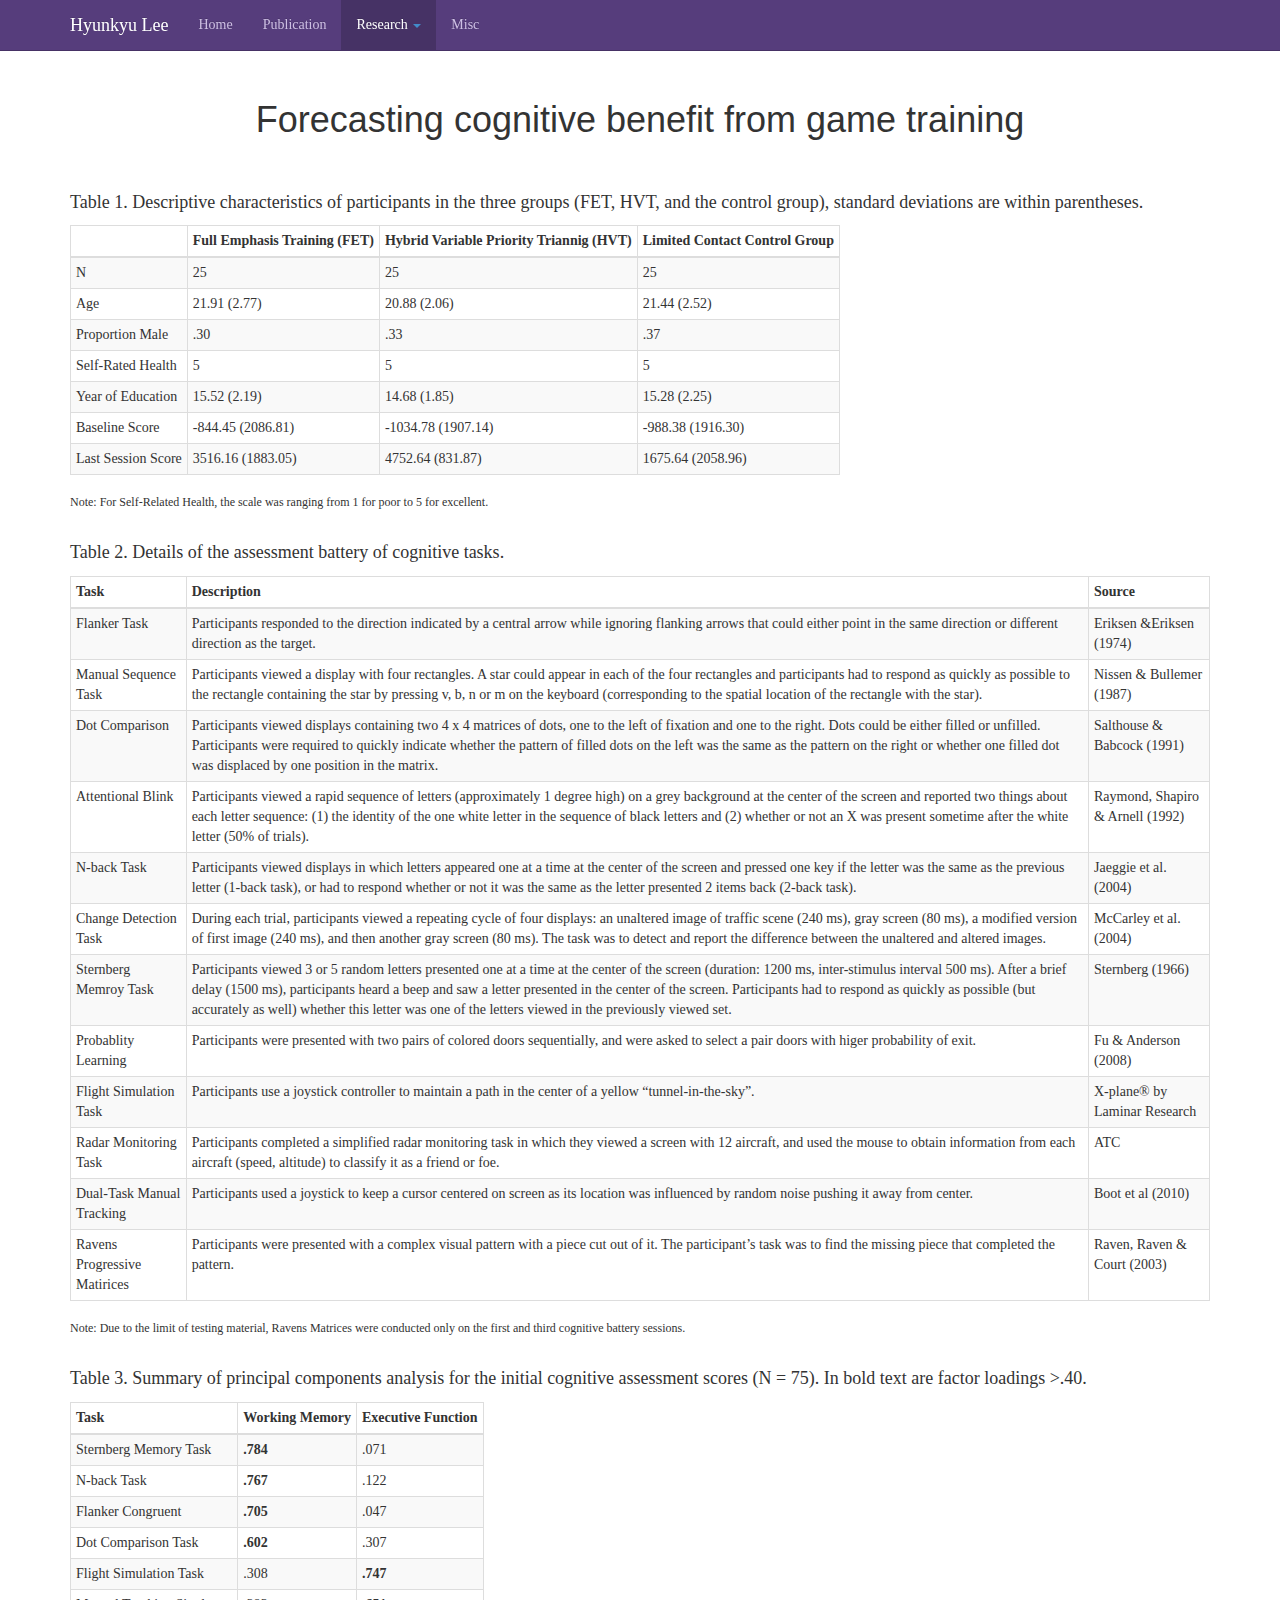
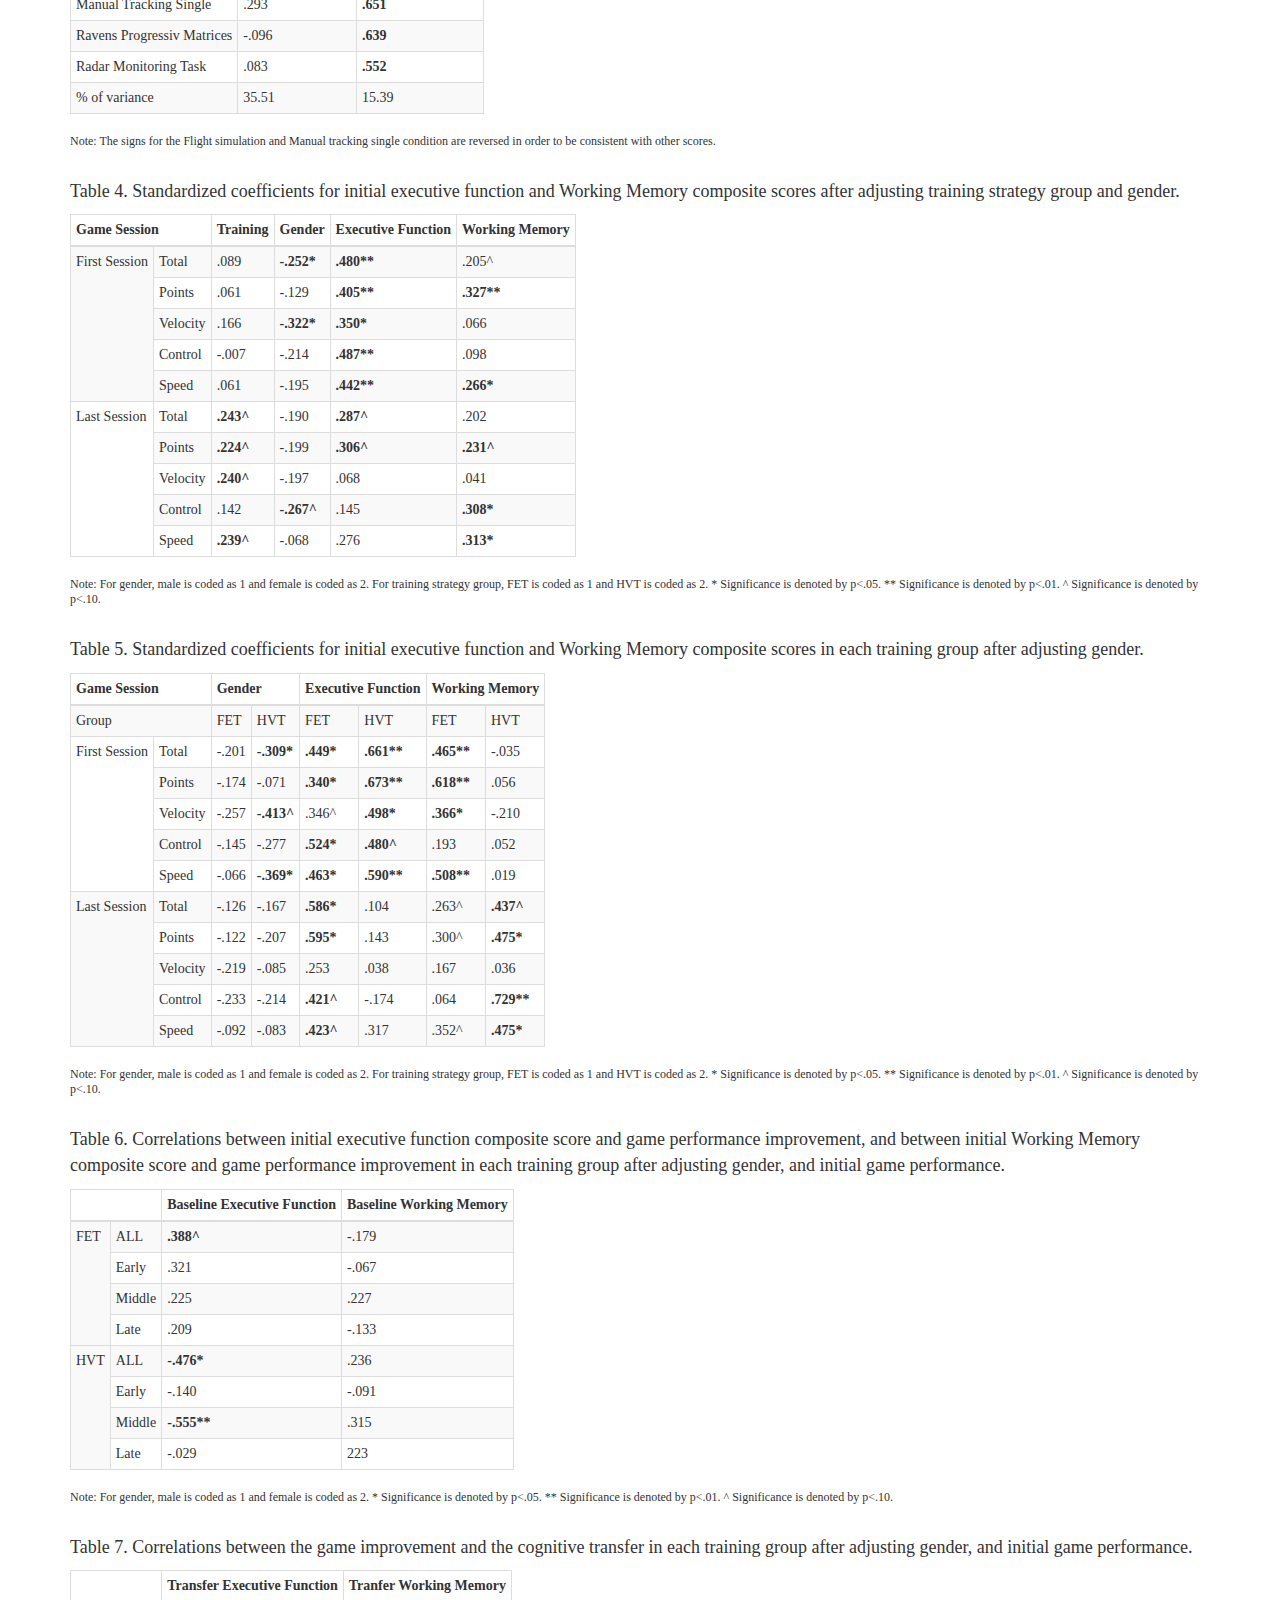
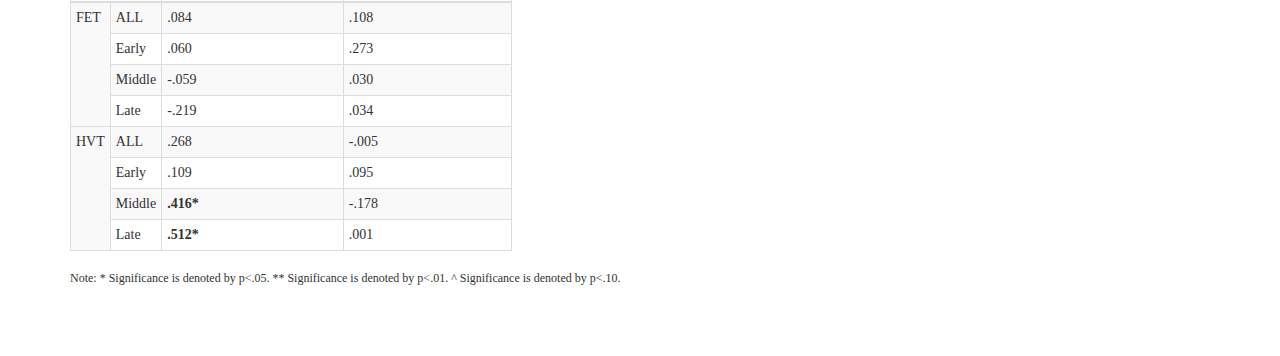
<file: lifestyle.html>
<!DOCTYPE html>
<html>
  <head>
    <title>Hyunkyu Lee-Research</title>
    <meta name="viewport" content="width=device-width, initial-scale=1.0">
    <!-- Bootstrap -->
    <link href="css/bootstrap.min.css" rel="stylesheet" media="screen">
    <!-- Custom styles for this template -->
    <link href="css/kyuTemplate.css" rel="stylesheet">


    <!-- HTML5 shim and Respond.js IE8 support of HTML5 elements and media queries -->
    <!--[if lt IE 9]>
      <script src="../../assets/js/html5shiv.js"></script>
      <script src="../../assets/js/respond.min.js"></script>
    <![endif]-->
  </head>
  <body>

    <div class="navbar navbar-inverse navbar-fixed-top bs-docs-nav">
      <div class="container">
        <div class="navbar-header">
          <button type="button" class="navbar-toggle" data-toggle="collapse" data-target=".navbar-collapse">
            <span class="icon-bar"></span>
            <span class="icon-bar"></span>
            <span class="icon-bar"></span>
          </button>
          <a class="navbar-brand" href="#">Hyunkyu Lee</a>
        </div>
        <div class="collapse navbar-collapse">
          <ul class="nav navbar-nav">
            <li><a href="index.html">Home</a></li>
            <li><a href="pub.html">Publication</a></li>
            <li class="active">
              <a href="#" class="dropdown-toggle" data-toggle="dropdown">Research <b class="caret"></b></a>
              <ul class="dropdown-menu">
                <li class="divider"></li>
                <li class="dropdown-header">In Preparation: Frontiers</li>
                <li><a href="research.html">SF Predictor Figures</a></li>
                <li><a href="lifestyle.html">SF Predictor Tables</a></li>
              </ul>
            </li>
            <li><a href="misc.html">Misc</a></li>
          </ul>
        </div><!--/.nav-collapse -->
      </div>
    </div>

    <div class="container">
      <div class="starter-template">
        <h1>Forecasting cognitive benefit from game training</h1>
      </div>

        <style>
              html, body {
              font-family: "Helvetica Neue";
              font-size: 14px;
              margin: 20px;
              padding: 0px;
              border: 0px;
            }

            aside {
              font-family: "Helvetica Neue";
              font-size: 18px;
              padding-bottom: 10px;
            }

            p {
              font: 12px "Helvetica Neue";
              padding-bottom: 20px;
            }

            .text {
              font: 16px "Helvetica Neue";
            }
            .dot {
              stroke: #000;
            }

            .axis path, .axis line {
              fill: none;
              stroke: #000;
              shape-rendering: crispEdges;
            }

            .label {
              fill: #777;
              font: 18px "Helvetica Neue";
            }

           .legend rect {
              fill:white;
              opacity:0.8;
            }

            .table-nonfluid {
               width: auto;
            }

        </style>
          
        <aside>Table 1. Descriptive characteristics of participants in the three groups (FET, HVT, and the control group), standard deviations are within parentheses.</aside>    
        <table class="table table-striped table-bordered table-condensed table-nonfluid">
            <thead>
                <tr>
                    <th> </th>
                    <th>Full Emphasis Training (FET)</th>
                    <th>Hybrid Variable Priority Triannig  (HVT) </th>
                    <th>Limited Contact Control Group</th>
                </tr>
            </thead>
            <tbody>
                <tr>
                    <td>N</td>
                    <td>25</td>
                    <td>25</td>
                    <td>25</td>
                </tr>
                <tr>
                    <td>Age</td>
                    <td>21.91 (2.77)</td>
                    <td>20.88 (2.06)</td>
                    <td>21.44 (2.52)</td>
                </tr>
                <tr>
                    <td>Proportion Male</td>
                    <td>.30</td>
                    <td>.33</td>
                    <td>.37</td>
                </tr>
                <tr>
                    <td>Self-Rated Health</td>
                    <td>5</td>
                    <td>5</td>
                    <td>5</td>
                </tr>
                <tr>
                    <td>Year of Education</td>
                    <td>15.52 (2.19)</td>
                    <td>14.68 (1.85)</td>
                    <td>15.28 (2.25)</td>
                </tr>
                <tr>
                    <td>Baseline Score</td>
                    <td>-844.45 (2086.81)</td>
                    <td>-1034.78 (1907.14)</td>
                    <td>-988.38 (1916.30)</td>
                </tr>
                <tr>
                    <td>Last Session Score</td>
                    <td>3516.16 (1883.05)</td>
                    <td>4752.64 (831.87)</td>
                    <td>1675.64 (2058.96)</td>
                </tr>
            </tbody>
        </table>
        <p>Note: For Self-Related Health, the scale was ranging from 1 for poor to 5 for excellent.</p>

        <aside>Table 2. Details of the assessment battery of cognitive tasks.</aside>
        <table class="table table-striped table-bordered table-condensed table-nonfluid">
            <thead>
                <tr>
                    <th>Task</th>
                    <th>Description</th>
                    <th>Source</th>
                </tr>
            </thead>
            <tbody>
                <tr>
                    <td>Flanker Task</td>
                    <td>Participants responded to the direction indicated by a central arrow while ignoring flanking arrows that could either point in the same direction or different direction as the target. </td>
                    <td>Eriksen &amp;Eriksen (1974)</td>
                </tr>
                <tr>
                    <td>Manual Sequence Task</td>
                    <td>Participants viewed a display with four rectangles.  A star could appear in each of the four rectangles and participants had to respond as quickly as possible to the rectangle containing the star by pressing v, b, n or m on the keyboard (corresponding to the spatial location of the rectangle with the star). </td>
                    <td>Nissen &amp; Bullemer (1987)</td>
                </tr>
                <tr>
                    <td>Dot Comparison</td>
                    <td>Participants viewed displays containing two 4 x 4 matrices of dots, one to the left of fixation and one to the right.  Dots could be either filled or unfilled.  Participants were required to quickly indicate whether the pattern of filled dots on the left was the same as the pattern on the right or whether one filled dot was displaced by one position in the matrix.</td>
                    <td>Salthouse &amp; Babcock (1991)</td>
                </tr>
                <tr>
                    <td>Attentional Blink</td>
                    <td>Participants viewed a rapid sequence of letters (approximately 1 degree high) on a grey background at the center of the screen and reported two things about each letter sequence: (1) the identity of the one white letter in the sequence of black letters and (2) whether or not an X was present sometime after the white letter (50% of trials). </td>
                    <td>Raymond, Shapiro &amp; Arnell (1992)</td>
                </tr>
                <tr>
                    <td>N-back Task</td>
                    <td>Participants viewed displays in which letters appeared one at a time at the center of the screen and pressed one key if the letter was the same as the previous letter (1-back task), or had to respond whether or not it was the same as the letter presented 2 items back (2-back task).</td>
                    <td>Jaeggie et al. (2004)</td>
                </tr>
                <tr>
                    <td>Change Detection Task</td>
                    <td>During each trial, participants viewed a repeating cycle of four displays: an unaltered image of traffic scene (240 ms), gray screen (80 ms), a modified version of first image (240 ms), and then another gray screen (80 ms). The task was to detect and report the difference between the unaltered and altered images. </td>
                    <td>McCarley et al. (2004)</td>
                </tr>
                <tr>
                    <td>Sternberg Memroy Task</td>
                    <td>Participants viewed 3 or 5 random letters presented one at a time at the center of the screen (duration: 1200 ms, inter-stimulus interval 500 ms).  After a brief delay (1500 ms), participants heard a beep and saw a letter presented in the center of the screen.  Participants had to respond as quickly as possible (but accurately as well) whether this letter was one of the letters viewed in the previously viewed set.</td>
                    <td>Sternberg (1966)</td>
                </tr>
                <tr>
                    <td>Probablity Learning</td>
                    <td>Participants were presented with two pairs of colored doors sequentially, and were asked to select a pair doors with higer probability of exit.</td>
                    <td>Fu &amp; Anderson (2008)</td>
                </tr>
                <tr>
                    <td>Flight Simulation Task</td>
                    <td>Participants use a joystick controller to maintain a path in the center of a yellow “tunnel-in-the-sky”.</td>
                    <td>X-plane&reg; by Laminar Research</td>
                </tr>
                <tr>
                    <td>Radar Monitoring Task</td>
                    <td>Participants completed a simplified radar monitoring task in which they viewed a screen with 12 aircraft, and used the mouse to obtain information from each aircraft (speed, altitude) to classify it as a friend or foe.  </td>
                    <td>ATC</td>
                </tr>
                <tr>
                    <td>Dual-Task Manual Tracking</td>
                    <td>Participants used a joystick to keep a cursor centered on screen as its location was influenced by random noise pushing it away from center.</td>
                    <td>Boot et al (2010)</td>
                </tr>
                <tr>
                    <td>Ravens Progressive Matirices</td>
                    <td>Participants were presented with a complex visual pattern with a piece cut out of it.  The participant’s task was to find the missing piece that completed the pattern.</td>
                    <td>Raven, Raven &amp; Court (2003)</td>
                </tr>

            </tbody>
        </table>
        <p>Note: Due to the limit of testing material, Ravens Matrices were conducted only on the first and third cognitive battery sessions.</p>

        <aside>Table 3. Summary of principal components analysis for the initial cognitive assessment scores (N = 75). In bold text are factor loadings >.40.</aside>
        <table class="table table-striped table-bordered table-condensed table-nonfluid">
            <thead>
                <tr>
                    <th>Task</th>
                    <th>Working Memory</th>
                    <th>Executive Function</th>
                </tr>
            </thead>
            <tbody>
                <tr>
                    <td>Sternberg Memory Task</td>
                    <td><b>.784<b></td>
                    <td>.071</td>
                </tr>
                <tr>
                    <td>N-back Task</td>
                    <td><b>.767</b></td>
                    <td>.122</td>
                </tr>
                <tr>
                    <td>Flanker Congruent</td>
                    <td><b>.705</b></td>
                    <td>.047</td>
                </tr>
                <tr>
                    <td>Dot Comparison Task</td>
                    <td><b>.602</b></td>
                    <td>.307</td>
                </tr>
                <tr>
                    <td>Flight Simulation Task</td>
                    <td>.308</td>
                    <td><b>.747</b></td>
                </tr>
                <tr>
                    <td>Manual Tracking Single</td>
                    <td>.293</td>
                    <td><b>.651</b></td>
                </tr>
                <tr>
                    <td>Ravens Progressiv Matrices</td>
                    <td>-.096</td>
                    <td><b>.639<b></td>
                </tr>
                <tr>
                    <td>Radar Monitoring Task</td>
                    <td>.083</td>
                    <td><b>.552</b></td>
                </tr>
                <tr>
                    <td>% of variance</td>
                    <td>35.51</td>
                    <td>15.39</td>
                </tr>
            </tbody>
        </table>
        <p>Note: The signs for the Flight simulation and Manual tracking single condition are reversed in order to be consistent with other scores.</p>

        <aside>Table 4. Standardized coefficients for initial executive function and Working Memory composite scores after adjusting training strategy group and gender. </aside>
        <table class="table table-striped table-bordered table-condensed table-nonfluid">
            <thead>
                <tr>
                    <th colspan="2">Game Session</th>
                    <th>Training</th>
                    <th>Gender</th>
                    <th>Executive Function</th>
                    <th>Working Memory</th>
                </tr>
            </thead>
            <tbody>
                <tr>
                    <td rowspan="5">First Session</td>
                    <td>Total</td>
                    <td>.089</td>
                    <td><b>-.252*</b></td>
                    <td><b>.480**</b></td>
                    <td>.205^</td>
                </tr>
                <tr>
                    <td>Points</td>
                    <td>.061</td>
                    <td>-.129</td>
                    <td><b>.405**</b></td>
                    <td><b>.327**</b></td>
                </tr>
                <tr>
                    <td>Velocity</td>
                    <td>.166</td>
                    <td><b>-.322*</b></td>
                    <td><b>.350*</b></td>
                    <td>.066</td>
                </tr>
                <tr>
                    <td>Control</td>
                    <td>-.007</td>
                    <td>-.214</td>
                    <td><b>.487**</b></td>
                    <td>.098</td>
                </tr>
                <tr>
                    <td>Speed</td>
                    <td>.061</td>
                    <td>-.195</td>
                    <td><b>.442**</b></td>
                    <td><b>.266*</b></td>
                </tr>
                 <tr>
                    <td rowspan="5">Last Session</td>
                    <td>Total</td>
                    <td><b>.243^</b></td>
                    <td>-.190</td>
                    <td><b>.287^</b></td>
                    <td>.202</td>
                </tr>
                <tr>
                    <td>Points</td>
                    <td><b>.224^</b></td>
                    <td>-.199</td>
                    <td><b>.306^</b></td>
                    <td><b>.231^</b></td>
                </tr>
                <tr>
                    <td>Velocity</td>
                    <td><b>.240^</b></td>
                    <td>-.197</td>
                    <td>.068</td>
                    <td>.041</td>
                </tr>
                <tr>
                    <td>Control</td>
                    <td>.142</td>
                    <td><b>-.267^</b></td>
                    <td>.145</td>
                    <td><b>.308*</b></td>
                </tr>
                <tr>
                    <td>Speed</td>
                    <td><b>.239^</b></td>
                    <td>-.068</td>
                    <td>.276</td>
                    <td><b>.313*</b></td>
                </tr>
            </tbody>
        </table>
        <p>Note: For gender, male is coded as 1 and female is coded as 2. For training strategy group, FET is coded as 1 and HVT is coded as 2. * Significance is denoted by p&lt;.05. ** Significance is denoted by p&lt;.01. ^ Significance is denoted by p&lt;.10. </p>

        <aside>Table 5. Standardized coefficients for initial executive function and Working Memory composite scores in each training group after adjusting gender. </aside>
        <table class="table table-striped table-bordered table-condensed table-nonfluid">
            <thead>
                <tr>
                    <th colspan="2">Game Session</th>
                    <th colspan="2">Gender</th>
                    <th colspan="2">Executive Function</th>
                    <th colspan="2">Working Memory</th>
                </tr>
            </thead>
            <tbody>
                <tr>
                    <td colspan="2">Group</td>
                    <td>FET</td>
                    <td>HVT</td>
                    <td>FET</td>
                    <td>HVT</td>
                    <td>FET</td>
                    <td>HVT</td>
                </tr>
                <tr>
                    <td rowspan="5">First Session</td>
                    <td>Total</td>
                    <td>-.201</td>
                    <td><b>-.309*</b></td>
                    <td><b>.449*</b></td>
                    <td><b>.661**</b></td>
                    <td><b>.465**</b></td>
                    <td>-.035</td>
                </tr>
                <tr>
                    <td>Points</td>
                    <td>-.174</td>
                    <td>-.071</td>
                    <td><b>.340*</b></td>
                    <td><b>.673**</b></td>
                    <td><b>.618**</b></td>
                    <td>.056</td>
                </tr>
                <tr>
                    <td>Velocity</td>
                    <td>-.257</td>
                    <td><b>-.413^</b></td>
                    <td>.346^</td>
                    <td><b>.498*</b></td>
                    <td><b>.366*</b></td>
                    <td>-.210</td>
                </tr>
                <tr>
                    <td>Control</td>
                    <td>-.145</td>
                    <td>-.277</td>
                    <td><b>.524*</b></td>
                    <td><b>.480^</b></td>
                    <td>.193</td>
                    <td>.052</td>
                </tr>
                <tr>
                    <td>Speed</td>
                    <td>-.066</td>
                    <td><b>-.369*</b></td>
                    <td><b>.463*</b></td>
                    <td><b>.590**</b></td>
                    <td><b>.508**</b></td>
                    <td>.019</td>
                </tr>
                 <tr>
                    <td rowspan="5">Last Session</td>
                    <td>Total</td>
                    <td>-.126</td>
                    <td>-.167</td>
                    <td><b>.586*</b></td>
                    <td>.104</td>
                    <td>.263^</td>
                    <td><b>.437^</b></td>
                </tr>
                <tr>
                    <td>Points</td>
                    <td>-.122</td>
                    <td>-.207</td>
                    <td><b>.595*<b></td>
                    <td>.143</td>
                    <td>.300^</td>
                    <td><b>.475*</b></td>
                </tr>
                <tr>
                    <td>Velocity</td>
                    <td>-.219</td>
                    <td>-.085</td>
                    <td>.253</td>
                    <td>.038</td>
                    <td>.167</td>
                    <td>.036</td>
                </tr>
                <tr>
                    <td>Control</td>
                    <td>-.233</td>
                    <td>-.214</td>
                    <td><b>.421^</b></td>
                    <td>-.174</td>
                    <td>.064</td>
                    <td><b>.729**</b></td>
                </tr>
                <tr>
                    <td>Speed</td>
                    <td>-.092</td>
                    <td>-.083</td>
                    <td><b>.423^</b></td>
                    <td>.317</td>
                    <td>.352^</td>
                    <td><b>.475*</b></td>
                </tr>
            </tbody>
        </table>
         <p>Note: For gender, male is coded as 1 and female is coded as 2. For training strategy group, FET is coded as 1 and HVT is coded as 2. * Significance is denoted by p&lt;.05. ** Significance is denoted by p&lt;.01. ^ Significance is denoted by p&lt;.10. </p>

        <aside>Table 6. Correlations between initial executive function composite score and game performance improvement, and between initial Working Memory composite score and game performance improvement in each training group after adjusting gender, and initial game performance. </aside>
        <table class="table table-striped table-bordered table-condensed table-nonfluid">
            <thead>
                <tr>
                    <th colspan="2"></th>
                    <th>Baseline Executive Function</th>
                    <th>Baseline Working Memory</th>
                </tr>
            </thead>
            <tbody>
                <tr>
                    <td rowspan="4">FET</td>
                    <td>ALL</td>
                    <td><b>.388^</b></td>
                    <td>-.179</td>
                </tr>
                <tr>
                    <td>Early</td>
                    <td>.321</td>
                    <td>-.067</td>
                </tr>
                <tr>
                    <td>Middle</td>
                    <td>.225</td>
                    <td>.227</td>
                </tr>
                <tr>
                    <td>Late</td>
                    <td>.209</td>
                    <td>-.133</td>
                </tr>
                <tr>
                    <td rowspan="4">HVT</td>
                    <td>ALL</td>
                    <td><b>-.476*</b></td>
                    <td>.236</td>
                </tr>
                <tr>
                    <td>Early</td>
                    <td>-.140</td>
                    <td>-.091</td>
                </tr>
                <tr>
                    <td>Middle</td>
                    <td><b>-.555**</b></td>
                    <td>.315</td>
                </tr>
                <tr>
                    <td>Late</td>
                    <td>-.029</td>
                    <td>223</td>
                </tr>
                
            </tbody>
        </table>
         <p>Note: For gender, male is coded as 1 and female is coded as 2. * Significance is denoted by p&lt;.05. ** Significance is denoted by p&lt;.01. ^ Significance is denoted by p&lt;.10. </p>

        <aside>Table 7. Correlations between the game improvement and the cognitive transfer in each training group after adjusting gender, and initial game performance.</aside>
        <table class="table table-striped table-bordered table-condensed table-nonfluid">
            <thead>
                <tr>
                    <th colspan="2"></th>
                    <th>Transfer Executive Function</th>
                    <th>Tranfer Working Memory</th>
                </tr>
            </thead>
            <tbody>
                <tr>
                    <td rowspan="4">FET</td>
                    <td>ALL</td>
                    <td>.084</td>
                    <td>.108</td>
                </tr>
                <tr>
                    <td>Early</td>
                    <td>.060</td>
                    <td>.273</td>
                </tr>
                <tr>
                    <td>Middle</td>
                    <td>-.059</td>
                    <td>.030</td>
                </tr>
                <tr>
                    <td>Late</td>
                    <td>-.219</td>
                    <td>.034</td>
                </tr>
                <tr>
                    <td rowspan="4">HVT</td>
                    <td>ALL</td>
                    <td>.268</td>
                    <td>-.005</td>
                </tr>
                <tr>
                    <td>Early</td>
                    <td>.109</td>
                    <td>.095</td>
                </tr>
                <tr>
                    <td>Middle</td>
                    <td><b>.416*</b></td>
                    <td>-.178</td>
                </tr>
                <tr>
                    <td>Late</td>
                    <td><b>.512*</b></td>
                    <td>.001</td>
                </tr>
                
            </tbody>
        </table>
        
        <p>Note: * Significance is denoted by p&lt;.05. ** Significance is denoted by p&lt;.01. ^ Significance is denoted by p&lt;.10. </p>

    <script src="http://d3js.org/d3.v2.js"></script>
    <script src="https://raw.github.com/tmcw/simple-statistics/master/src/simple_statistics.js"></script>
    <script src="js/d3.legend.js"></script>

    <!-- jQuery (necessary for Bootstrap's JavaScript plugins) -->
    <script src="js/jquery.js"></script>
    <!-- Include all compiled plugins (below), or include individual files as needed -->
    <script src="js/bootstrap.min.js"></script>
  </body>
</html>
</file>
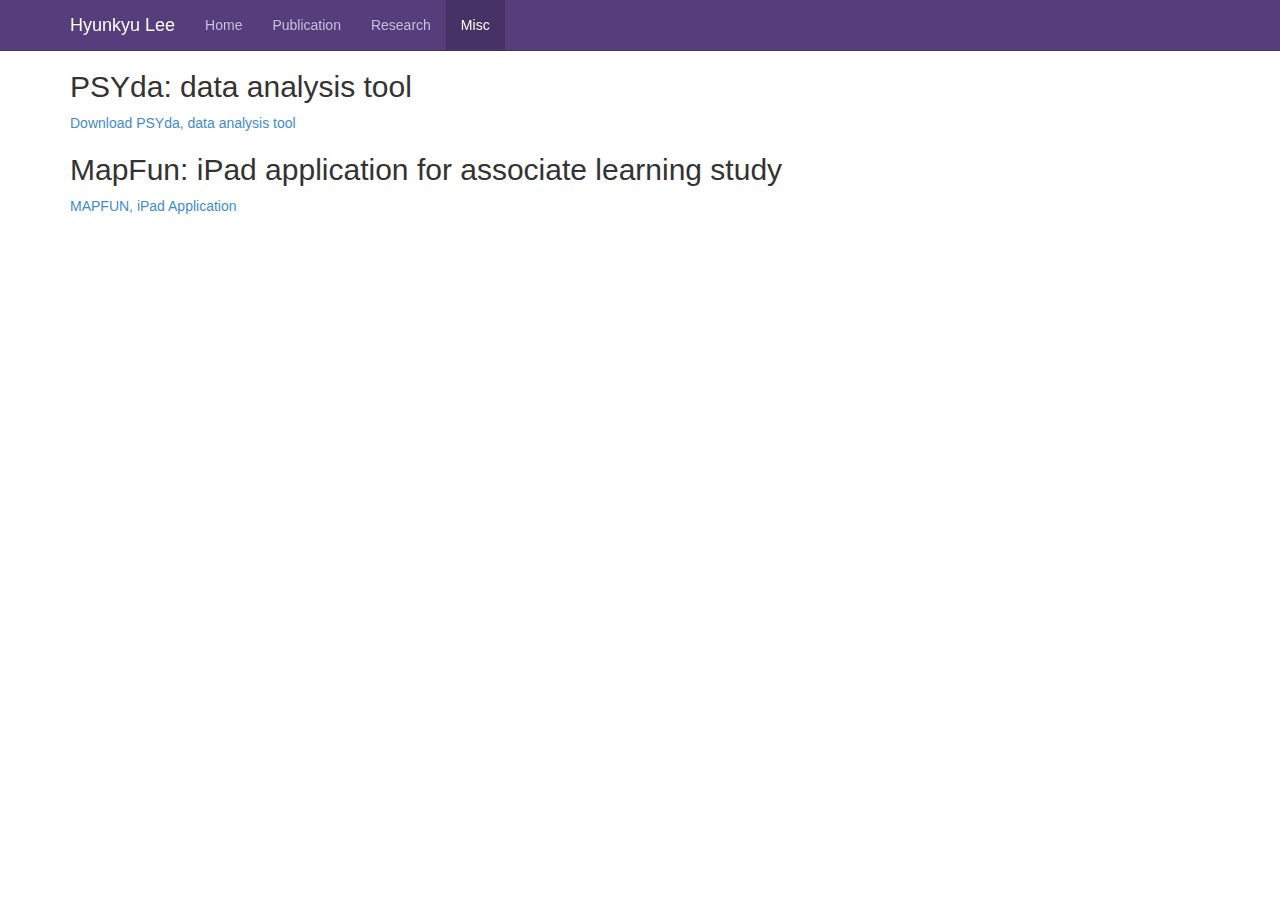
<file: misc.html>
<!DOCTYPE html>
<html>
  <head>
    <title>Hyunkyu Lee-software</title>
    <meta name="viewport" content="width=device-width, initial-scale=1.0">
    <!-- Bootstrap -->
    <link href="css/bootstrap.min.css" rel="stylesheet" media="screen">
    <!-- Custom styles for this template -->
    <link href="css/kyuTemplate.css" rel="stylesheet">


    <!-- HTML5 shim and Respond.js IE8 support of HTML5 elements and media queries -->
    <!--[if lt IE 9]>
      <script src="../../assets/js/html5shiv.js"></script>
      <script src="../../assets/js/respond.min.js"></script>
    <![endif]-->
  </head>
  <body>

    <div class="navbar navbar-inverse navbar-fixed-top bs-docs-nav">
      <div class="container">
        <div class="navbar-header">
          <button type="button" class="navbar-toggle" data-toggle="collapse" data-target=".navbar-collapse">
            <span class="icon-bar"></span>
            <span class="icon-bar"></span>
            <span class="icon-bar"></span>
          </button>
          <a class="navbar-brand" href="index.html">Hyunkyu Lee</a>
        </div>
        <div class="collapse navbar-collapse">
          <ul class="nav navbar-nav">
            <li><a href="index.html">Home</a></li>
            <li><a href="pub.html">Publication</a></li>
            <li><a href="research.html">Research</a></li>
            <li class="active"><a href="misc.html">Misc</a></li>
          </ul>
        </div><!--/.nav-collapse -->
      </div>
    </div>

    <div class="container">
        <h2>PSYda: data analysis tool</h2>
        <p><a href=
        "https://drive.google.com/folderview?id=0B7mxXnkB6y9yQ18yVjRYODl3X28&usp=sharing">
        Download PSYda, data analysis tool</a></p>
        <h2>MapFun: iPad application for associate learning study</h2>
        <a href=
        "https://drive.google.com/folderview?id=0B7mxXnkB6y9ySzJfREFLRUI0WU0&usp=sharing">
        MAPFUN, iPad Application</a></p>
    </div>

    <!-- jQuery (necessary for Bootstrap's JavaScript plugins) -->
    <script src="js/jquery.js"></script>
    <!-- Include all compiled plugins (below), or include individual files as needed -->
    <script src="js/bootstrap.min.js"></script>
  </body>
</html>
</file>
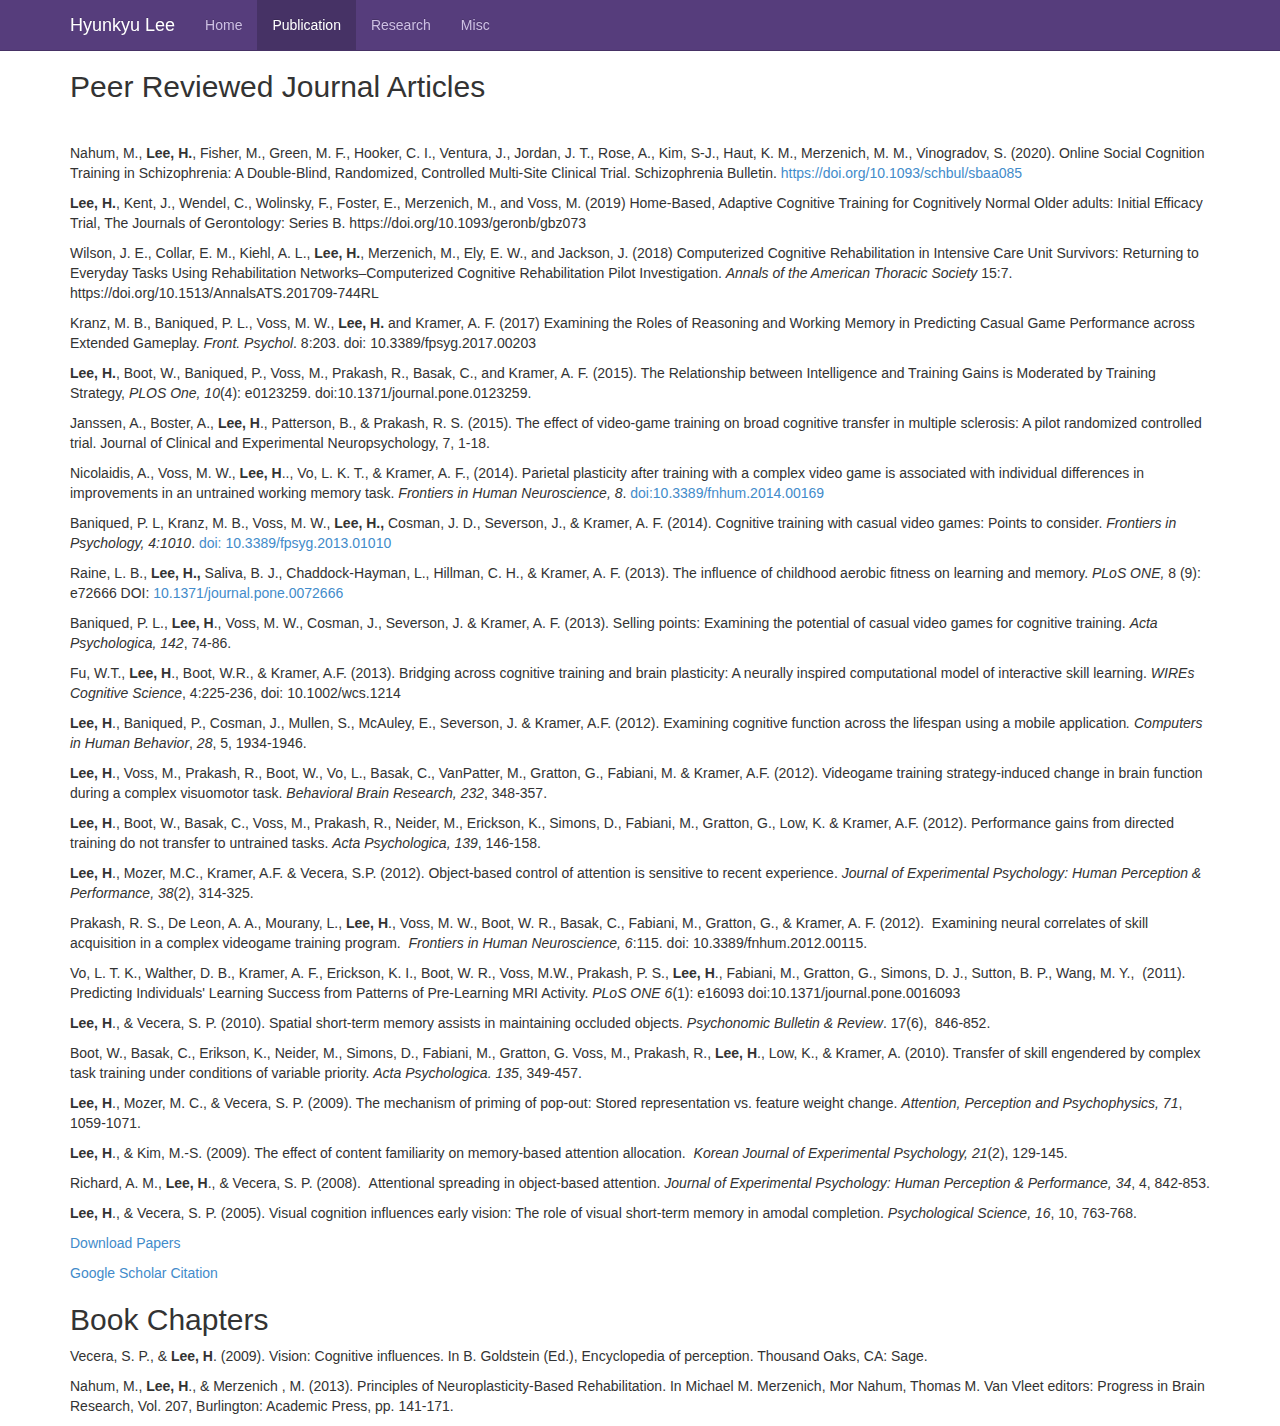
<file: pub.html>
<!DOCTYPE html>
<html>
  <head>
    <title>Lee|Publication</title>
    <meta name="viewport" content="width=device-width, initial-scale=1.0">
    <!-- Bootstrap -->
    <link href="css/bootstrap.min.css" rel="stylesheet" media="screen">
    <!-- Custom styles for this template -->
    <link href="css/kyuTemplate.css" rel="stylesheet">


    <!-- HTML5 shim and Respond.js IE8 support of HTML5 elements and media queries -->
    <!--[if lt IE 9]>
      <script src="../../assets/js/html5shiv.js"></script>
      <script src="../../assets/js/respond.min.js"></script>
    <![endif]-->
  </head>
  <body>

    <div class="navbar navbar-inverse navbar-fixed-top bs-docs-nav">
      <div class="container">
        <div class="navbar-header">
          <button type="button" class="navbar-toggle" data-toggle="collapse" data-target=".navbar-collapse">
            <span class="icon-bar"></span>
            <span class="icon-bar"></span>
            <span class="icon-bar"></span>
          </button>
          <a class="navbar-brand" href="index.html">Hyunkyu Lee</a>
        </div>
        <div class="collapse navbar-collapse">
          <ul class="nav navbar-nav">
            <li><a href="index.html">Home</a></li>
            <li class="active"><a href="pub.html">Publication</a></li>
            <li><a href="research.html">Research</a></li>
            <li><a href="misc.html">Misc</a></li>
          </ul>
        </div><!--/.nav-collapse -->
      </div>
    </div>

    <div class="container">

        <h2>Peer Reviewed Journal Articles</h2>
      
        <p><strong>&nbsp;</strong></p>

         <p>Nahum, M., <strong>Lee, H.</strong>, Fisher, M., Green, M. F., Hooker, C. I., Ventura, J., Jordan, J. T., Rose,  A., Kim, S-J., Haut, K. M., Merzenich, M. M., Vinogradov, S. (2020). Online Social Cognition Training in Schizophrenia: A Double-Blind, Randomized, Controlled Multi-Site Clinical Trial. Schizophrenia Bulletin. <a href="https://doi.org/10.1093/schbul/sbaa085"> https://doi.org/10.1093/schbul/sbaa085</a></p>
        <p><strong>Lee, H.</strong>, Kent, J., Wendel, C., Wolinsky, F., Foster, E., Merzenich, M., and Voss, M. (2019) Home-Based, Adaptive Cognitive Training for Cognitively Normal Older adults: Initial Efficacy Trial, The Journals of Gerontology: Series B. https://doi.org/10.1093/geronb/gbz073</p>
        <p>Wilson, J. E., Collar, E. M., Kiehl, A. L., <strong>Lee, H.</strong>, Merzenich, M., Ely, E. W., and Jackson, J. (2018) Computerized Cognitive Rehabilitation in Intensive Care Unit Survivors: Returning to Everyday Tasks Using Rehabilitation Networks–Computerized Cognitive Rehabilitation Pilot Investigation.&nbsp;<em>Annals of the American Thoracic Society</em> 15:7. https://doi.org/10.1513/AnnalsATS.201709-744RL </p>
        <p>Kranz, M. B., Baniqued, P. L., Voss, M. W., <strong>Lee, H.</strong> and Kramer, A. F. (2017) Examining the Roles of Reasoning and Working Memory in Predicting Casual Game Performance across Extended Gameplay.&nbsp;<em>Front. Psychol</em>. 8:203. doi: 10.3389/fpsyg.2017.00203</p>
        <p><strong>Lee, H.</strong>, Boot, W., Baniqued, P., Voss, M., Prakash, R., Basak, C., and Kramer, A. F. (2015). The Relationship between Intelligence and Training Gains is Moderated by Training Strategy, <em>PLOS One, 10</em>(4): e0123259. doi:10.1371/journal.pone.0123259.</p>
        <p>Janssen, A., Boster, A., <strong>Lee, H</strong>., Patterson, B., &amp; Prakash, R. S. (2015). The effect of video-game training on broad cognitive
        transfer in multiple sclerosis: A pilot randomized controlled trial. Journal of Clinical and Experimental Neuropsychology, 7, 1-18.</p>
        <p>Nicolaidis, A., Voss, M. W., <strong>Lee, H</strong>.., Vo, L. K. T., &amp; Kramer, A. F., (2014). Parietal plasticity after training with a complex video game is associated with individual differences in improvements in an untrained working memory task. <i>Frontiers in Human Neuroscience, 8</i>. <a href="http://journal.frontiersin.org/Journal/10.3389/fnhum.2014.00169/impact">doi:10.3389/fnhum.2014.00169</a></p>
        <p>Baniqued, P. L, Kranz, M. B., Voss, M. W., <b>Lee, H., </b>Cosman, J. D., Severson, J., &amp; Kramer, A. F. (2014). Cognitive training with casual video games: Points to consider. <i>Frontiers in Psychology, 4:1010</i>. <a href="http://dx.doi.org/10.3389/fpsyg.2013.01010">doi: 10.3389/fpsyg.2013.01010</a>
        <p>Raine, L. B., <strong>Lee, H.,</strong> Saliva, B. J., Chaddock-Hayman, L., Hillman, C. H., &amp; Kramer, A. F. (2013). The influence of childhood aerobic fitness on learning and memory. <em>PLoS ON</em><em>E, </em>8 (9): e72666 DOI: <a href="http://dx.doi.org/10.1371/journal.pone.0072666">10.1371/journal.pone.0072666</a><strong style="font-size: 10px;">&nbsp;</strong></p>
        <p>Baniqued, P. L., <strong>Lee, H</strong>., Voss, M. W., Cosman, J., Severson, J. &amp; Kramer, A. F. (2013). Selling points: Examining the potential of casual video games for cognitive training. <em>Acta Psychologica, 142</em>, 74-86.</p>
        <p>Fu, W.T., <strong>Lee, H</strong>., Boot, W.R., &amp; Kramer, A.F. (2013). Bridging across cognitive training and brain plasticity: A neurally inspired computational model of interactive skill learning. <em>WIREs Cognitive Science</em>, 4:225-236, doi: 10.1002/wcs.1214</p>
        <p><strong>Lee, H</strong>., Baniqued, P., Cosman, J., Mullen, S., McAuley, E., Severson, J. &amp; Kramer, A.F. (2012). Examining cognitive function across the lifespan using a mobile application<em>. Computers in Human Behavior</em>, <em>28</em>, 5, 1934-1946.</p>
        <p><strong>Lee, H</strong>., Voss, M., Prakash, R., Boot, W., Vo, L., Basak, C., VanPatter, M., Gratton, G., Fabiani, M. &amp; Kramer, A.F. (2012). Videogame training strategy-induced change in brain function during a complex visuomotor task. <em>Behavioral Brain Research, 232</em>, 348-357.</p>
        <p><strong>Lee, H</strong>., Boot, W., Basak, C., Voss, M., Prakash, R., Neider, M., Erickson, K., Simons, D., Fabiani, M., Gratton, G., Low, K. &amp; Kramer, A.F. (2012). Performance gains from directed training do not transfer to untrained tasks. <em>Acta Psychologica, 139</em>, 146-158.</p>
        <p><strong>Lee, H</strong>., Mozer, M.C., Kramer, A.F. &amp; Vecera, S.P. (2012). Object-based control of attention is sensitive to recent experience. <em>Journal of Experimental Psychology: Human Perception &amp; Performance, 38</em>(2), 314-325.&nbsp;</p>
        <p>Prakash, R. S., De Leon, A. A., Mourany, L., <strong>Lee, H</strong>., Voss, M. W., Boot, W. R., Basak, C., Fabiani, M., Gratton, G., &amp; Kramer, A. F. (2012).&nbsp; Examining neural correlates of skill acquisition in a complex videogame training program.&nbsp; <em>Frontiers in Human Neuroscience, </em><em>6</em>:115. doi: 10.3389/fnhum.2012.00115.&nbsp;</p>
        <p>Vo, L. T. K., Walther, D. B., Kramer, A. F., Erickson, K. I., Boot, W. R., Voss, M.W., Prakash, P. S., <strong>Lee, H</strong>., Fabiani, M., Gratton, G., Simons, D. J., Sutton, B. P., Wang, M. Y.,&nbsp; (2011). Predicting Individuals' Learning Success from Patterns of Pre-Learning MRI Activity. <em>PLoS ONE 6</em>(1): e16093 doi:10.1371/journal.pone.0016093</p>
        <p><strong>Lee, H</strong>., &amp; Vecera, S. P. (2010). Spatial short-term memory assists in maintaining occluded objects. <em>Psychonomic Bulletin &amp; Review</em>. 17(6), &nbsp;846-852.</p>
        <p>Boot, W., Basak, C., Erikson, K., Neider, M., Simons, D., Fabiani, M., Gratton, G. Voss, M., Prakash, R., <strong>Lee, H</strong>., Low, K., &amp; Kramer, A. (2010). Transfer of skill engendered by complex task training under conditions of variable priority. <em>Acta Psychologica.</em> <em>135</em>, 349-457.</p>
        <p><strong>Lee, H</strong>., Mozer, M. C., &amp; Vecera, S. P. (2009). The mechanism of priming of pop-out: Stored representation vs. feature weight change. <em>Attention, Perception and Psychophysics, 71</em>, 1059-1071.</p>
        <p><strong>Lee, H</strong>., &amp; Kim, M.-S. (2009). The effect of content familiarity on memory-based attention allocation. &nbsp;<em>Korean Journal of Experimental Psychology, 21</em>(2), 129-145.</p>
        <p>Richard, A. M., <strong>Lee, H</strong>., &amp; Vecera, S. P. (2008). &nbsp;Attentional spreading in object-based attention. <em>Journal of Experimental Psychology: Human Perception &amp; Performance, 34</em>, 4, 842-853.</p>
        <p><strong>Lee, H</strong>., &amp; Vecera, S. P. (2005). Visual cognition influences early vision: The role of visual short-term memory in amodal completion. <em>Psychological Science, 16</em>, 10, 763-768.</p>

        <p><a href=
        "https://drive.google.com/folderview?id=0B7mxXnkB6y9yR0hiSTRueUhsNTQ&amp;usp=sharing">
        Download Papers</a></p>
        <p><a href=
        "http://scholar.google.com/citations?user=BdQ48EIAAAAJ">
        Google Scholar Citation</a></p>

        <h2>Book Chapters</h2>
        <p>Vecera, S. P., &amp; <strong>Lee, H</strong>. (2009). Vision: Cognitive influences. In B. Goldstein (Ed.), Encyclopedia of perception. Thousand Oaks, CA:
        Sage.</p>
        <p>
        Nahum, M., <strong>Lee, H</strong>., &amp; Merzenich , M. (2013). Principles of Neuroplasticity-Based Rehabilitation. In Michael M. Merzenich, Mor Nahum,
        Thomas M. Van Vleet editors: Progress in Brain Research, Vol. 207, Burlington: Academic Press, pp. 141-171.<strong></strong>
        </p>

    </div>

    <!-- jQuery (necessary for Bootstrap's JavaScript plugins) -->
    <script src="js/jquery.js"></script>
    <!-- Include all compiled plugins (below), or include individual files as needed -->
    <script src="js/bootstrap.min.js"></script>
  </body>
</html>
</file>
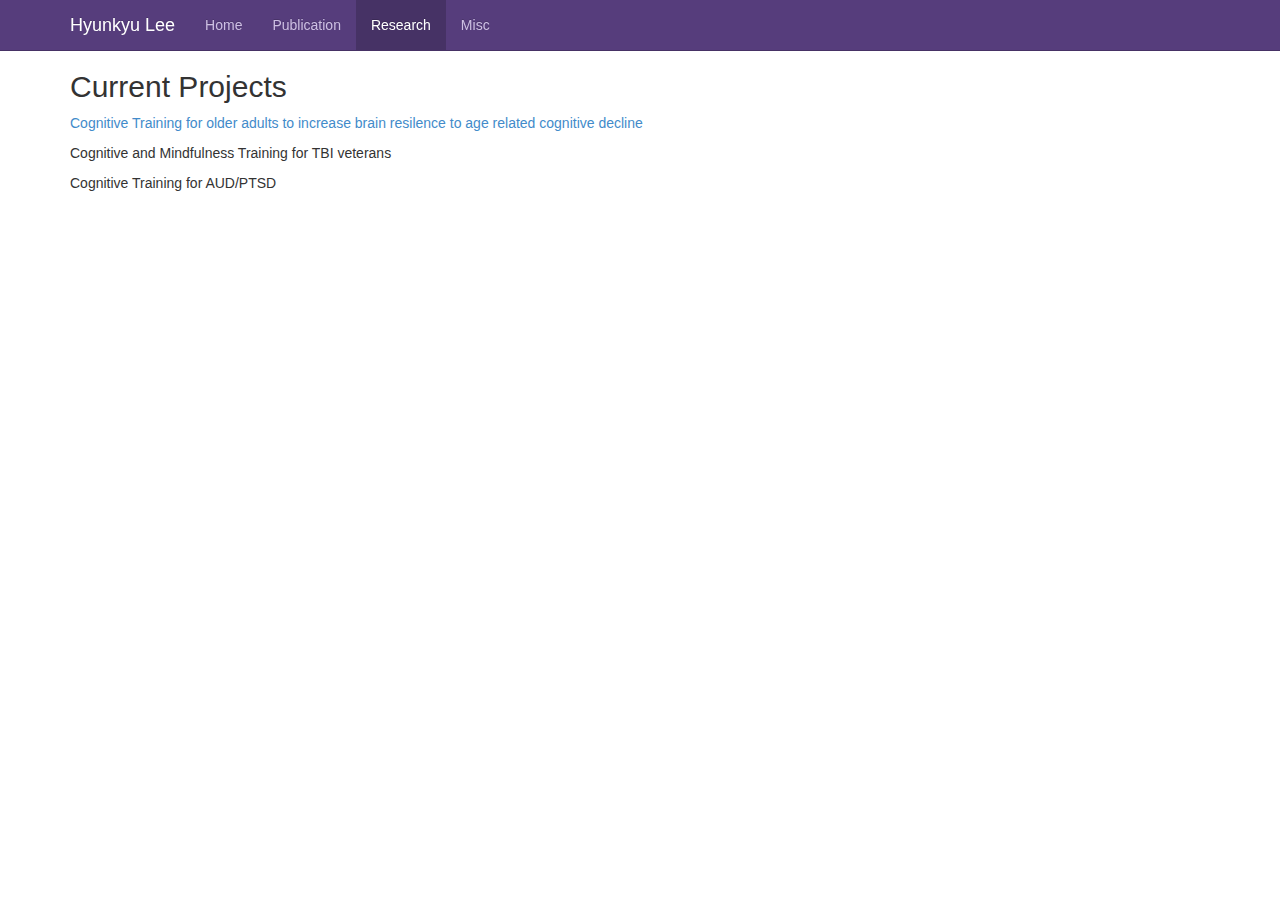
<file: research.html>
<!DOCTYPE html>
<html>
  <head>
    <title>Lee|Research</title>
    <title><a href="index.html">Hyunkyu Lee</a></title>
    <meta name="viewport" content="width=device-width, initial-scale=1.0">
    <!-- Bootstrap -->
    <link href="css/bootstrap.min.css" rel="stylesheet" media="screen">
    <!-- Custom styles for this template -->
    <link href="css/kyuTemplate.css" rel="stylesheet">

    <!-- HTML5 shim and Respond.js IE8 support of HTML5 elements and media queries -->
    <!--[if lt IE 9]>
      <script src="../../assets/js/html5shiv.js"></script>
      <script src="../../assets/js/respond.min.js"></script>
    <![endif]-->
  </head>
  <body>

    <div class="navbar navbar-inverse navbar-fixed-top bs-docs-nav">
      <div class="container">
        <div class="navbar-header">
          <button type="button" class="navbar-toggle" data-toggle="collapse" data-target=".navbar-collapse">
            <span class="icon-bar"></span>
            <span class="icon-bar"></span>
            <span class="icon-bar"></span>
          </button>
          <a class="navbar-brand" href="index.html">Hyunkyu Lee</a>
        </div>
        <div class="collapse navbar-collapse">
          <ul class="nav navbar-nav">
            <li><a href="index.html">Home</a></li>
            <li><a href="pub.html">Publication</a></li>
            <li class="active"><a href="research.html">Research</a></li>
            <li><a href="misc.html">Misc</a></li>
          </ul>
        </div><!--/.nav-collapse -->
      </div>
    </div>


    <div class="container">

        <h2>Current Projects</h2>
        <p><a href="beat_ad.html">Cognitive Training for older adults to increase brain resilence to age related cognitive decline</a></p>
        <p>Cognitive and Mindfulness Training for TBI veterans</a></p>
        <p>Cognitive Training for AUD/PTSD</a></p>

    </div>
     

    <!-- jQuery (necessary for Bootstrap's JavaScript plugins) -->
    <script src="js/jquery.js"></script>
    <!-- Include all compiled plugins (below), or include individual files as needed -->
    <script src="js/bootstrap.min.js"></script>
  </body>
</html>
</file>
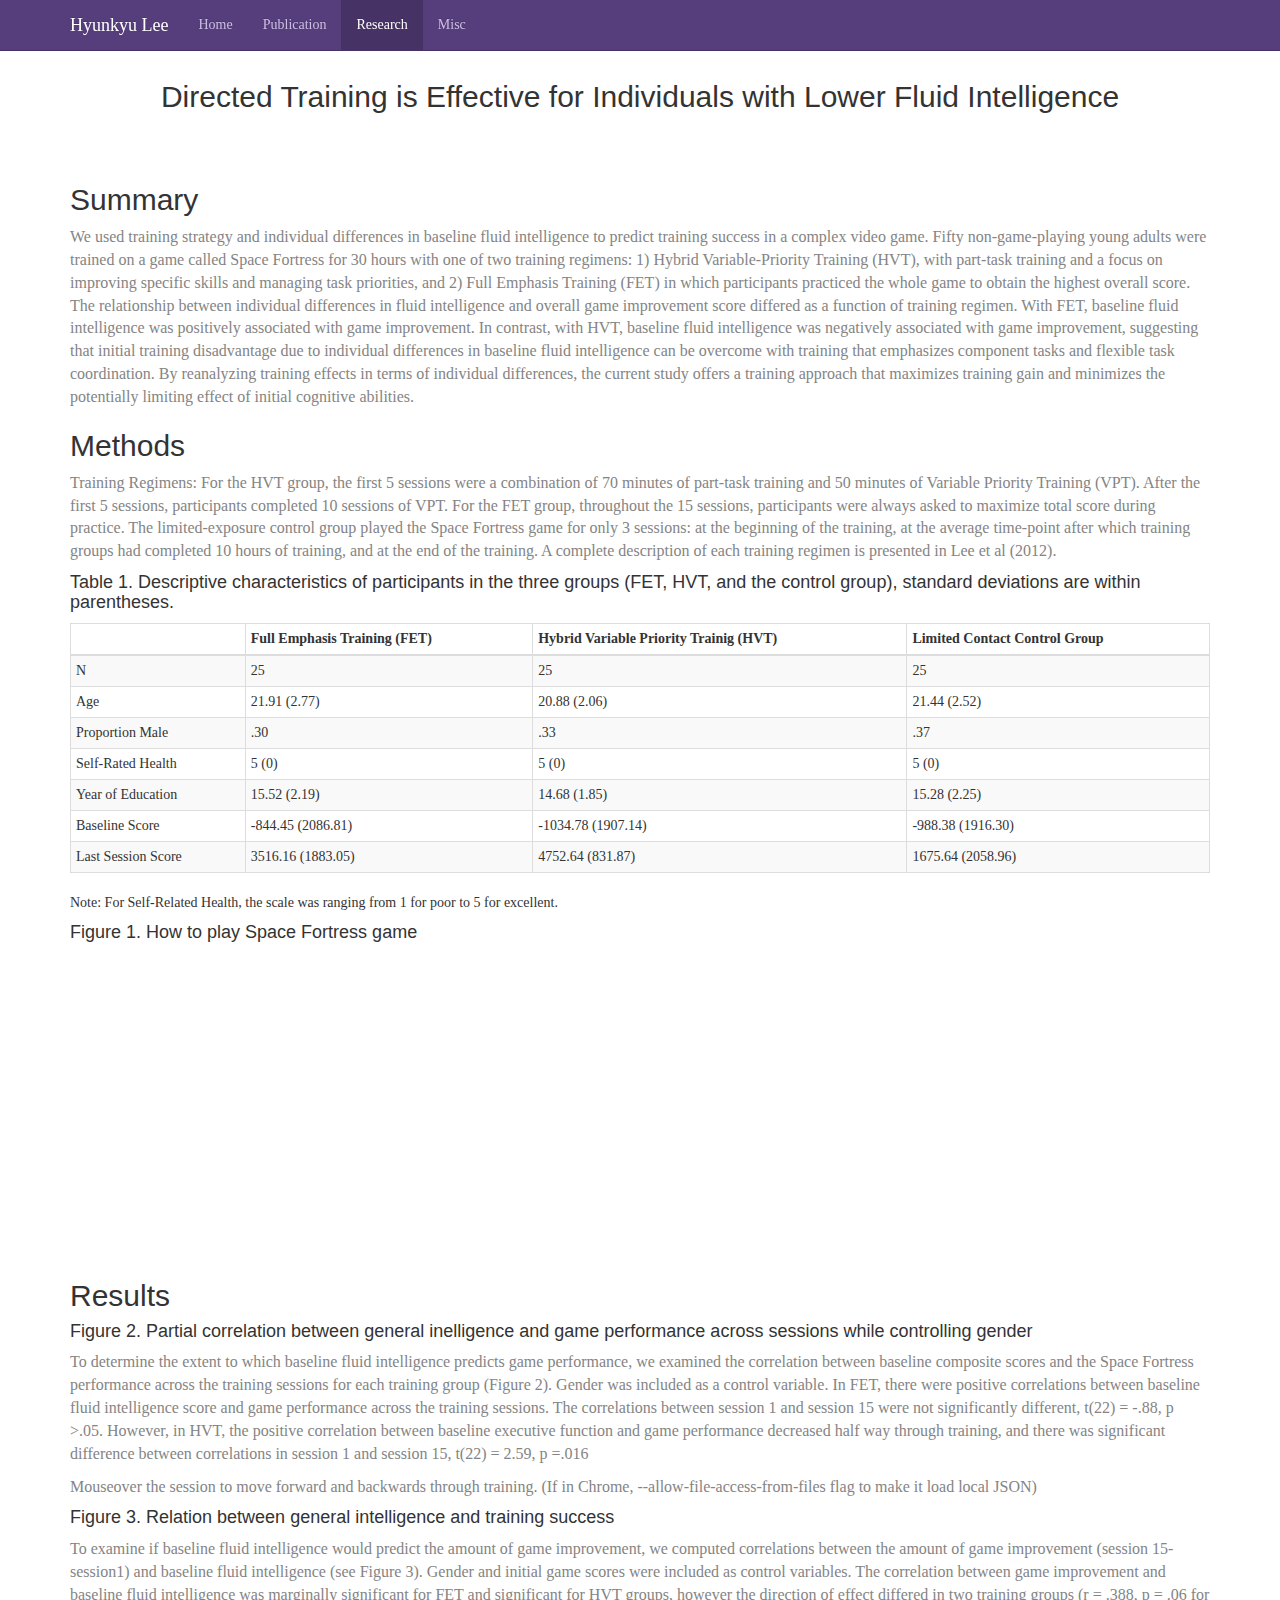
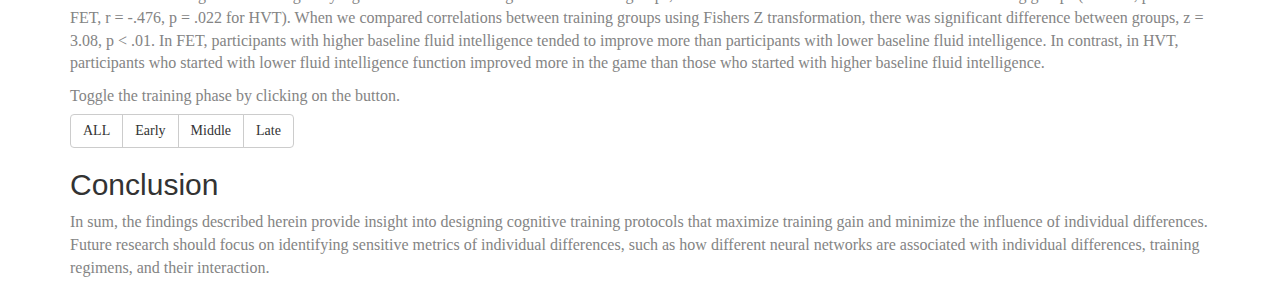
<file: sf_predictor.html>
<!DOCTYPE html>
<html>
  <head>
    <title>Hyunkyu Lee-SF predictor</title>
    <meta name="viewport" content="width=device-width, initial-scale=1.0">
    <!-- Bootstrap -->
    <link href="css/bootstrap.min.css" rel="stylesheet" media="screen">
    <!-- Custom styles for this template -->
    <link href="css/kyuTemplate.css" rel="stylesheet">


    <!-- HTML5 shim and Respond.js IE8 support of HTML5 elements and media queries -->
    <!--[if lt IE 9]>
      <script src="../../assets/js/html5shiv.js"></script>
      <script src="../../assets/js/respond.min.js"></script>
    <![endif]-->
  </head>
  <body>

    <div class="navbar navbar-inverse navbar-fixed-top bs-docs-nav">
      <div class="container">
        <div class="navbar-header">
          <button type="button" class="navbar-toggle" data-toggle="collapse" data-target=".navbar-collapse">
            <span class="icon-bar"></span>
            <span class="icon-bar"></span>
            <span class="icon-bar"></span>
          </button>
          <a class="navbar-brand" href="index.html">Hyunkyu Lee</a>
        </div>
        <div class="collapse navbar-collapse">
          <ul class="nav navbar-nav">
            <li><a href="index.html">Home</a></li>
            <li><a href="pub.html">Publication</a></li>
            <li class="active"><a href="research.html">Research</a></li>
            <li><a href="misc.html">Misc</a></li>
          </ul>
        </div><!--/.nav-collapse -->
      </div>
    </div>
    
    <div class="container">  

      <div class="starter-template">
        <h2>Directed Training is Effective for Individuals with Lower Fluid Intelligence</h2>
      </div>

      <style>
      html, body {
        font-family: "Helvetica Neue";
        margin: 10px;
        padding: 0px;
        border: 0px;
      }

      .text {
        font: 16px "Helvetica Neue";
      }

      .dot {
        stroke: #000;
      }

      .axis path, .axis line {
        fill: none;
        stroke: #000;
        shape-rendering: crispEdges;
      }

      .label {
        fill: #777;
        font: 18px "Helvetica Neue";
      }


      .year.label {
        font: 500 196px "Helvetica Neue";
        fill: #ddd;
      }

      .session.label {
        font: 30px "Helvetica Neue";
        fill: #ddd;
      }

      .overlay {
        fill: none;
        pointer-events: all;
        cursor: ew-resize;
      }

      .legend rect {
        fill:white;
        opacity:0.8;
      }

      #wrap {
         width:1100px;
         margin:0 auto;
      }
      #left_col {
         float:left;
         width:600px;
      }
      #right_col {
         float:right;
         width:450px;
      }
      #wrap2 {
         width:1100px;
         margin:0 auto;
      }
      #left_col2 {
         float:left;
         width:500px;
      }
      #right_col2 {
         float:right;
         width:500px;
      }
      .line {
        fill: none;
        stroke: #2ca02c;
        stroke-width: 1.5px;
      }
      .line2 {
        fill: none;
        stroke: #d62728;
        stroke-width: 1.5px;
      }
      .line-1 {
              fill: none;
              stroke: #1f77b4;
              stroke-width: 1.5px;
      }
      .line-2 {
        fill: none;
        stroke: #ff7f0e;
        stroke-width: 1.5px;
      }
      .reg_fet {
        fill: none;
        stroke: #2ca02c;
        stroke-width: 1.5px;
      }
      .reg_hvt {
        fill: none;
        stroke: #d62728;
        stroke-width: 1.5px;
      }
  
      </style>
      
      <h2>Summary</h2>
      <aside style="color:#848484;font-size:16px;">We used training strategy and individual differences in baseline fluid intelligence to predict training success in a complex video game. Fifty non-game-playing young adults were trained on a game called Space Fortress for 30 hours with one of two training regimens: 1) Hybrid Variable-Priority Training (HVT), with part-task training and a focus on improving specific skills and managing task priorities, and 2) Full Emphasis Training (FET) in which participants practiced the whole game to obtain the highest overall score. The relationship between individual differences in fluid intelligence and overall game improvement score differed as a function of training regimen. With FET, baseline fluid intelligence was positively associated with game improvement. In contrast, with HVT, baseline fluid intelligence was negatively associated with game improvement, suggesting that initial training disadvantage due to individual differences in baseline fluid intelligence can be overcome with training that emphasizes component tasks and flexible task coordination. By reanalyzing training effects in terms of individual differences, the current study offers a training approach that maximizes training gain and minimizes the potentially limiting effect of initial cognitive abilities. </aside>

      <h2>Methods</h2>
      <aside style="color:#848484;font-size:16px;">Training Regimens:
For the HVT group, the first 5 sessions were a combination of 70 minutes of part-task training and 50 minutes of Variable Priority Training (VPT). After the first 5 sessions, participants completed 10 sessions of VPT. For the FET group, throughout the 15 sessions, participants were always asked to maximize total score during practice. The limited-exposure control group played the Space Fortress game for only 3 sessions: at the beginning of the training, at the average time-point after which training groups had completed 10 hours of training, and at the end of the training. A complete description of each training regimen is presented in Lee et al (2012).
</aside>

      <h4>Table 1. Descriptive characteristics of participants in the three groups (FET, HVT, and the control group), standard deviations are within parentheses.</h4>    
        <table class="table table-striped table-bordered table-condensed table-nonfluid">
            <thead>
                <tr>
                    <th> </th>
                    <th>Full Emphasis Training (FET)</th>
                    <th>Hybrid Variable Priority Trainig  (HVT) </th>
                    <th>Limited Contact Control Group</th>
                </tr>
            </thead>
            <tbody>
                <tr>
                    <td>N</td>
                    <td>25</td>
                    <td>25</td>
                    <td>25</td>
                </tr>
                <tr>
                    <td>Age</td>
                    <td>21.91 (2.77)</td>
                    <td>20.88 (2.06)</td>
                    <td>21.44 (2.52)</td>
                </tr>
                <tr>
                    <td>Proportion Male</td>
                    <td>.30</td>
                    <td>.33</td>
                    <td>.37</td>
                </tr>
                <tr>
                    <td>Self-Rated Health</td>
                    <td>5 (0)</td>
                    <td>5 (0)</td>
                    <td>5 (0)</td>
                </tr>
                <tr>
                    <td>Year of Education</td>
                    <td>15.52 (2.19)</td>
                    <td>14.68 (1.85)</td>
                    <td>15.28 (2.25)</td>
                </tr>
                <tr>
                    <td>Baseline Score</td>
                    <td>-844.45 (2086.81)</td>
                    <td>-1034.78 (1907.14)</td>
                    <td>-988.38 (1916.30)</td>
                </tr>
                <tr>
                    <td>Last Session Score</td>
                    <td>3516.16 (1883.05)</td>
                    <td>4752.64 (831.87)</td>
                    <td>1675.64 (2058.96)</td>
                </tr>
            </tbody>
        </table>
        <p>Note: For Self-Related Health, the scale was ranging from 1 for poor to 5 for excellent.</p>


        <h4>Figure 1. How to play Space Fortress game</h4>
          <div class="output_html rendered_html output_subarea output_pyout">

                  <iframe
                      width="400"
                      height=300"
                      src="https://www.youtube.com/embed/0fcWqmRiIo0""
                      frameborder="0"
                      allowfullscreen
                  ></iframe>                 
          </div>


      <h2>Results</h2>

      <h4>Figure 2. Partial correlation between general inelligence and game performance across sessions while controlling gender</h4>
            <aside style="color:#848484;font-size:16px;">To determine the extent to which baseline fluid intelligence predicts game performance, we examined the correlation between baseline composite scores and the Space Fortress performance across the training sessions for each training group (Figure 2). Gender was included as a control variable. In FET, there were positive correlations between baseline fluid intelligence score and game performance across the training sessions. The correlations between session 1 and session 15 were not significantly different, t(22) = -.88, p >.05. However, in HVT, the positive correlation between baseline executive function and game performance decreased half way through training, and there was significant difference between correlations in session 1 and session 15, t(22) = 2.59, p =.016 </aside>
            <aside style="color:#848484;font-size:16px;padding-top:10px;">Mouseover the session to move forward and backwards through training. (If in Chrome, --allow-file-access-from-files flag to make it load local JSON)</aside>


      <div class='chart'id="wrap">
          <div id="left_col">
              <p id="chart"></p>
          </div>
          <div id="right_col">
              <p id="chartCor"></p>
          </div>
      </div>

      <h4>Figure 3. Relation between general intelligence and training success</h4>
            <aside style="color:#848484;font-size:16px;">To examine if baseline fluid intelligence would predict the amount of game improvement, we computed correlations between the amount of game improvement (session 15- session1) and baseline fluid intelligence (see Figure 3). Gender and initial game scores were included as control variables. The correlation between game improvement and baseline fluid intelligence was marginally significant for FET and significant for HVT groups, however the direction of effect differed in two training groups (r = .388, p = .06 for FET, r = -.476, p = .022 for HVT). When we compared correlations between training groups using Fishers Z transformation, there was significant difference between groups, z = 3.08, p < .01. In FET, participants with higher baseline fluid intelligence tended to improve more than participants with lower baseline fluid intelligence. In contrast, in HVT, participants who started with lower fluid intelligence function improved more in the game than those who started with higher baseline fluid intelligence. </aside>
            <aside style="color:#848484;font-size:16px;padding-top:10px;">Toggle the training phase by clicking on the button.</aside>

    
      
      <div style="padding-top:6px;" class="btn-group">
          <button type="button" class="btn btn-default" id = "update1">ALL</button>
          <button type="button" class="btn btn-default" id = "update2">Early</button>
          <button type="button" class="btn btn-default" id = "update3">Middle</button>
          <button type="button" class="btn btn-default" id = "update4">Late</button>
      </div>
     
      <p id="chart3"></p>
        
      <h2>Conclusion</h2>
      <aside style="color:#848484;font-size:16px;">In sum, the findings described herein provide insight into designing cognitive training protocols that maximize training gain and minimize the influence of individual differences. Future research should focus on identifying sensitive metrics of individual differences, such as how different neural networks are associated with individual differences, training regimens, and their interaction. </aside>


      </div>


      <script src="http://d3js.org/d3.v2.js"></script>
      <script src="https://raw.github.com/tmcw/simple-statistics/master/src/simple_statistics.js"></script>
      <script src="js/d3.legend.js"></script>
      
      <script>

      // Various accessors that specify the four dimensions of data to visualize.
      function x(d) { return d.gameScore; }
      function y(d) { return d.baselineEF; }
      function name(d) {return d.name}
      function radius(d) {return 10}
      function color(d) { return d.group; }
      function key(d) { return d.name; }

      // Chart dimensions.
      var margin = {top: 19.5, right: 24.5, bottom: 60, left: 50},
          width = 600 - margin.right,
          widthImprove = 500 - margin.right,
          widthCor = 450 - margin.right,
          height = 450 - margin.top - margin.bottom;


      // Various scales. These domains make assumptions of data, naturally.
      var xScale = d3.scale.linear().domain([-5000, 8000]).range([0, width]),
          ximproveScale = d3.scale.linear().domain([-4000, 4000]).range([0, widthImprove]),
          xCorScale = d3.scale.linear().domain([0, 15]).range([0, widthCor]),
          yScale = d3.scale.linear().domain([-15, 15]).range([height, 0]),
          yCorScale = d3.scale.linear().domain([0, 1]).range([height, 0]),
          radiusScale = d3.scale.sqrt().domain([0, 5e8]).range([0, 40]),
          colorScale = d3.scale.ordinal().range(["#2ca02c", "#d62728"]);
      // The x & y axes.
      var xAxis = d3.svg.axis().orient("bottom").scale(xScale).ticks(12, d3.format(",d")),
          ximproveAxis = d3.svg.axis().orient("bottom").scale(ximproveScale).ticks(12, d3.format(",d")),
          yAxis = d3.svg.axis().scale(yScale).orient("left"),
          xCorAxis = d3.svg.axis().orient("bottom").scale(xCorScale).ticks(12, d3.format(",d")),
          yCorAxis = d3.svg.axis().scale(yCorScale).orient("left");

      // Create the SVG container and set the origin.
      var svg = d3.select("#chart").append("svg")
          .attr("width", width + margin.left + margin.right)
          .attr("height", height + margin.top + margin.bottom)
        .append("g")
          .attr("transform", "translate(" + margin.left + "," + margin.top + ")");

      var svg_c = d3.select("#chartCor").append("svg")
          .attr("width", widthCor + margin.left + margin.right)
          .attr("height", height + margin.top + margin.bottom)
        .append("g")
          .attr("transform", "translate(" + margin.left + "," + margin.top + ")");

      // Create second SVG container and set the origin.
      var svg2 = d3.select("#chart2").append("svg")
          .attr("width", width + margin.left + margin.right)
          .attr("height", height + margin.top + margin.bottom)
        .append("g")
          .attr("transform", "translate(" + margin.left + "," + margin.top + ")");

      var svg_c2 = d3.select("#chartCor2").append("svg")
          .attr("width", widthCor + margin.left + margin.right)
          .attr("height", height + margin.top + margin.bottom)
        .append("g")
          .attr("transform", "translate(" + margin.left + "," + margin.top + ")");

      var svg3 = d3.select("#chart3").append("svg")
          .attr("width", widthImprove + margin.left + margin.right)
          .attr("height", height + margin.top + margin.bottom)
        .append("g")
          .attr("transform", "translate(" + margin.left + "," + margin.top + ")");

     var svg3_1 = d3.select("#chart3_1").append("svg")
          .attr("width", widthImprove + margin.left + margin.right)
          .attr("height", height + margin.top + margin.bottom)
        .append("g")
          .attr("transform", "translate(" + margin.left + "," + margin.top + ")");
      
      // Create second SVG container and set the origin.
      var svg4 = d3.select("#chart4").append("svg")
          .attr("width", widthImprove + margin.left + margin.right)
          .attr("height", height + margin.top + margin.bottom)
        .append("g")
          .attr("transform", "translate(" + margin.left + "," + margin.top + ")");

      var svg4_1 = d3.select("#chart4_1").append("svg")
          .attr("width", widthImprove + margin.left + margin.right)
          .attr("height", height + margin.top + margin.bottom)
        .append("g")
          .attr("transform", "translate(" + margin.left + "," + margin.top + ")");

      // Add the x-axis.
      svg.append("g")
          .attr("class", "x axis")
          .attr("transform", "translate(0," + height + ")")
          .call(xAxis);

      svg_c.append("g")
          .attr("class", "x axis")
          .attr("transform", "translate(0," + height + ")")
          .call(xCorAxis);

      svg2.append("g")
          .attr("class", "x axis")
          .attr("transform", "translate(0," + height + ")")
          .call(xAxis);

      svg_c2.append("g")
          .attr("class", "x axis")
          .attr("transform", "translate(0," + height + ")")
          .call(xCorAxis);

      svg3.append("g")
          .attr("class", "x axis")
          .attr("transform", "translate(0," + height + ")")
          .call(ximproveAxis);

      svg3_1.append("g")
          .attr("class", "x axis")
          .attr("transform", "translate(0," + height + ")")
          .call(ximproveAxis);

      svg4.append("g")
          .attr("class", "x axis")
          .attr("transform", "translate(0," + height + ")")
          .call(ximproveAxis);

      svg4_1.append("g")
          .attr("class", "x axis")
          .attr("transform", "translate(0," + height + ")")
          .call(ximproveAxis);

      // Add the y-axis.
      svg.append("g")
          .attr("class", "y axis")
          .call(yAxis);

      svg_c.append("g")
          .attr("class", "y axis")
          .call(yCorAxis);

      svg2.append("g")
          .attr("class", "y axis")
          .call(yAxis);

      svg_c2.append("g")
          .attr("class", "y axis")
          .call(yCorAxis);
      
      svg3.append("g")
          .attr("class", "y axis")
          .call(yAxis);

      svg3_1.append("g")
          .attr("class", "y axis")
          .call(yAxis);

      svg4.append("g")
          .attr("class", "y axis")
          .call(yAxis);

      svg4_1.append("g")
          .attr("class", "y axis")
          .call(yAxis);

      // Add an x-axis label.
      svg.append("text")
          .attr("class", "x label")
          .attr("text-anchor", "middle")
          .attr("x", width/2)
          .attr("y", height + 50)
          .text("Space Fortress game performance");

      svg_c.append("text")
          .attr("class", "x label")
          .attr("text-anchor", "middle")
          .attr("x", widthCor/2)
          .attr("y", height + 50)
          .text("Training Session");

      svg2.append("text")
          .attr("class", "x label")
          .attr("text-anchor", "middle")
          .attr("x", width/2)
          .attr("y", height +50)
          .text("Space Fortress game performance");

      svg_c2.append("text")
          .attr("class", "x label")
          .attr("text-anchor", "middle")
          .attr("x", widthCor/2)
          .attr("y", height + 50)
          .text("Training Session");
    
      svg3.append("text")
          .attr("class", "x label")
          .attr("text-anchor", "middle")
          .attr("x", widthImprove/2)
          .attr("y", height +50)
          .text("Success of game training "); 

// this is the text for correlation score
/*      svg3.append("text")
          .attr("class", "hvt correlation")
          .attr("id", "hvt")
          .attr("text-anchor", "middle")
          .attr("x", widthImprove-100)
          .attr("y", 100)
          .text("r = -0.33"); 

      svg3.append("text")
          .attr("class", "fet correlation")
          .attr("text-anchor", "middle")
          .attr("x", widthImprove-100)
          .attr("y", 300)
          .text("r = 0.22"); */
//-----------------------------------------

      svg3_1.append("text")
          .attr("class", "x label")
          .attr("text-anchor", "middle")
          .attr("x", widthImprove/2)
          .attr("y", height +50)
          .text("Success of game training ");

      svg4.append("text")
          .attr("class", "x label")
          .attr("text-anchor", "middle")
          .attr("x", widthImprove/2)
          .attr("y", height +50)
          .text("Success of game training ");

      svg4_1.append("text")
          .attr("class", "x label")
          .attr("text-anchor", "middle")
          .attr("x", widthImprove/2)
          .attr("y", height +50)
          .text("Success of game training ");

      // Add a y-axis label.
      svg.append("text")
        .attr("class", "y label")
        .attr("text-anchor", "middle")
        .attr("x", -height/2)
        .attr("y", -50)
        .attr("dy", ".75em")
        .attr("transform", "rotate(-90)")
        .text("Baseline Fluid intelligence");

      svg_c.append("text")
        .attr("class", "y label")
        .attr("text-anchor", "middle")
        .attr("x", -height/2)
        .attr("y", -50)
        .attr("dy", ".75em")
        .attr("transform", "rotate(-90)")
        .text("Partial Correlation");

      svg_c2.append("text")
        .attr("class", "y label")
        .attr("text-anchor", "middle")
        .attr("x", -height/2)
        .attr("y", -50)
        .attr("dy", ".75em")
        .attr("transform", "rotate(-90)")
        .text("Correlation game score and baseline SM (r)");

      svg2.append("text")
        .attr("class", "y label")
        .attr("text-anchor", "middle")
        .attr("x", -height/2)
        .attr("y", -50)
        .attr("dy", ".75em")
        .attr("transform", "rotate(-90)")
        .text("Baseline Speeded Memory (Composite Score)");

      svg3.append("text")
        .attr("class", "y label")
        .attr("text-anchor", "middle")
        .attr("x", -height/2)
        .attr("y", -50)
        .attr("dy", ".75em")
        .attr("transform", "rotate(-90)")
        .text("Baseline Fluid intelligence");

      svg3_1.append("text")
        .attr("class", "y label")
        .attr("text-anchor", "middle")
        .attr("x", -height/2)
        .attr("y", -50)
        .attr("dy", ".75em")
        .attr("transform", "rotate(-90)")
        .text("Baseline Speeded Memory (Composite Score)");

      svg4.append("text")
        .attr("class", "y label")
        .attr("text-anchor", "middle")
        .attr("x", -height/2)
        .attr("y", -50)
        .attr("dy", ".75em")
        .attr("transform", "rotate(-90)")
        .text("Fluid Intelligence improvment");

      svg4_1.append("text")
        .attr("class", "y label")
        .attr("text-anchor", "middle")
        .attr("x", -height/2)
        .attr("y", -50)
        .attr("dy", ".75em")
        .attr("transform", "rotate(-90)")
        .text("Transfer of Speeded Memory (Composite Score)");

      svg.append("text")
          .attr("class", "session label")
          .attr("text-anchor", "start")
          .attr("y", height - 180)
          .attr("x", width-196)
          .text("session");

      // Add the year label; the value is set on transition.
      var label1 = svg.append("text")
          .attr("class", "year label")
          .attr("text-anchor", "end")
          .attr("y", height - 24)
          .attr("x", width)
          .text(1);

      var label2 = svg2.append("text")
          .attr("class", "year label")
          .attr("text-anchor", "end")
          .attr("y", height - 24)
          .attr("x", width)
          .text(1);



//////////////////////////////////////////////////////////////////////////////
      // Load the data.
      d3.json("sfdata.json", function(sfresults) {

        // A bisector since many sfresult's data is sparsely-defined.
        var bisect = d3.bisector(function(d) { return d[0]; });

        // Add button functions
        // All 
        d3.select("#update5")
        .on("click", function(d,i) {

        svg4.selectAll("path").data(lindata_fet4).exit().remove();
        svg4_1.selectAll("path").data(lindata_fet4_1).exit().remove();
        svg4.selectAll("path").data(lindata_fet4_early).exit().remove();
        svg4_1.selectAll("path").data(lindata_fet4_1_early).exit().remove();
        svg4.selectAll("path").data(lindata_fet4_middle).exit().remove();
        svg4_1.selectAll("path").data(lindata_fet4_1_middle).exit().remove();
        svg4.selectAll("path").data(lindata_fet4_late).exit().remove();
        svg4_1.selectAll("path").data(lindata_fet4_1_late).exit().remove();
           
        svg4.append("path")
          .datum(lindata_fet4)
          .attr("class", "reg_fet")
          .attr("d", regline);
        svg4.append("path")
          .datum(lindata_hvt4)
          .attr("class", "reg_hvt")
          .attr("d", regline);

        svg4_1.append("path")
          .datum(lindata_fet4_1)
          .attr("class", "reg_fet")
          .attr("d", regline);
        svg4_1.append("path")
          .datum(lindata_hvt4_1)
          .attr("class", "reg_hvt")
          .attr("d", regline);

          dot4.data(interpolateData(1), key).call(position4).sort(order);
          dot4_1.data(interpolateData(1), key).call(position4_1).sort(order);
        }) 
        // early
        d3.select("#update6")
        .on("click", function(d,i) {

        svg4.selectAll("path").data(lindata_fet4).exit().remove();
        svg4_1.selectAll("path").data(lindata_fet4_1).exit().remove();
        svg4.selectAll("path").data(lindata_fet4_early).exit().remove();
        svg4_1.selectAll("path").data(lindata_fet4_1_early).exit().remove();
        svg4.selectAll("path").data(lindata_fet4_middle).exit().remove();
        svg4_1.selectAll("path").data(lindata_fet4_1_middle).exit().remove();
        svg4.selectAll("path").data(lindata_fet4_late).exit().remove();
        svg4_1.selectAll("path").data(lindata_fet4_1_late).exit().remove();
           
        svg4.append("path")
          .datum(lindata_fet4_early)
          .attr("class", "reg_fet")
          .attr("d", regline);
        svg4.append("path")
          .datum(lindata_hvt4_early)
          .attr("class", "reg_hvt")
          .attr("d", regline);

        svg4_1.append("path")
          .datum(lindata_fet4_1_early)
          .attr("class", "reg_fet")
          .attr("d", regline);
        svg4_1.append("path")
          .datum(lindata_hvt4_1_early)
          .attr("class", "reg_hvt")
          .attr("d", regline);

        dot4.data(interpolateData(1), key).call(position4_early).sort(order);
        dot4_1.data(interpolateData(1), key).call(position4_1_early).sort(order);
        })
        // middle
        d3.select("#update7")
        .on("click", function(d,i) {
            
        svg4.selectAll("path").data(lindata_fet4).exit().remove();
        svg4_1.selectAll("path").data(lindata_fet4_1).exit().remove();
        svg4.selectAll("path").data(lindata_fet4_early).exit().remove();
        svg4_1.selectAll("path").data(lindata_fet4_1_early).exit().remove();
        svg4.selectAll("path").data(lindata_fet4_middle).exit().remove();
        svg4_1.selectAll("path").data(lindata_fet4_1_middle).exit().remove();
        svg4.selectAll("path").data(lindata_fet4_late).exit().remove();
        svg4_1.selectAll("path").data(lindata_fet4_1_late).exit().remove();
           
        svg4.append("path")
          .datum(lindata_fet4_middle)
          .attr("class", "reg_fet")
          .attr("d", regline);
        svg4.append("path")
          .datum(lindata_hvt4_middle)
          .attr("class", "reg_hvt")
          .attr("d", regline);

        svg4_1.append("path")
          .datum(lindata_fet4_1_middle)
          .attr("class", "reg_fet")
          .attr("d", regline);
        svg4_1.append("path")
          .datum(lindata_hvt4_1_middle)
          .attr("class", "reg_hvt")
          .attr("d", regline);

        dot4.data(interpolateData(1), key).call(position4_middle).sort(order);
        dot4_1.data(interpolateData(1), key).call(position4_1_middle).sort(order);

        })
        // late
        d3.select("#update8")
        .on("click", function(d,i) {
            dot4.data(interpolateData(1), key).call(position4_late).sort(order);
            dot4_1.data(interpolateData(1), key).call(position4_1_late).sort(order);

        svg4.selectAll("path").data(lindata_fet4).exit().remove();
        svg4_1.selectAll("path").data(lindata_fet4_1).exit().remove();
        svg4.selectAll("path").data(lindata_fet4_early).exit().remove();
        svg4_1.selectAll("path").data(lindata_fet4_1_early).exit().remove();
        svg4.selectAll("path").data(lindata_fet4_middle).exit().remove();
        svg4_1.selectAll("path").data(lindata_fet4_1_middle).exit().remove();
        svg4.selectAll("path").data(lindata_fet4_late).exit().remove();
        svg4_1.selectAll("path").data(lindata_fet4_1_late).exit().remove();
           
        svg4.append("path")
          .datum(lindata_fet4_late)
          .attr("class", "reg_fet")
          .attr("d", regline);
        svg4.append("path")
          .datum(lindata_hvt4_late)
          .attr("class", "reg_hvt")
          .attr("d", regline);

        svg4_1.append("path")
          .datum(lindata_fet4_1_late)
          .attr("class", "reg_fet")
          .attr("d", regline);
        svg4_1.append("path")
          .datum(lindata_hvt4_1_late)
          .attr("class", "reg_hvt")
          .attr("d", regline);
        })
      // All 
        d3.select("#update1")
        .on("click", function(d,i) {

        svg3.selectAll("path").data(lindata_fet3).exit().remove();
        svg3_1.selectAll("path").data(lindata_fet3_1).exit().remove();
        svg3.selectAll("path").data(lindata_fet3_early).exit().remove();
        svg3_1.selectAll("path").data(lindata_fet3_1_early).exit().remove();
        svg3.selectAll("path").data(lindata_fet3_middle).exit().remove();
        svg3_1.selectAll("path").data(lindata_fet3_1_middle).exit().remove();
        svg3.selectAll("path").data(lindata_fet3_late).exit().remove();
        svg3_1.selectAll("path").data(lindata_fet3_1_late).exit().remove();
        svg3.select
           
        svg3.append("path")
          .datum(lindata_fet3)
          .attr("class", "reg_fet")
          .attr("d", regline);
        svg3.append("path")
          .datum(lindata_hvt3)
          .attr("class", "reg_hvt")
          .attr("d", regline);

        svg3_1.append("path")
          .datum(lindata_fet3_1)
          .attr("class", "reg_fet")
          .attr("d", regline);
        svg3_1.append("path")
          .datum(lindata_hvt3_1)
          .attr("class", "reg_hvt")
          .attr("d", regline);

        svg3.select("text").text("test");

        dot3.data(interpolateData(1), key).call(position3).sort(order);
        dot3_1.data(interpolateData(1), key).call(position3_1).sort(order);
        }) 
        // early
        d3.select("#update2")
        .on("click", function(d,i) {
            
        svg3.selectAll("path").data(lindata_fet3).exit().remove();
        svg3_1.selectAll("path").data(lindata_fet3_1).exit().remove();
        svg3.selectAll("path").data(lindata_fet3_early).exit().remove();
        svg3_1.selectAll("path").data(lindata_fet3_1_early).exit().remove();
        svg3.selectAll("path").data(lindata_fet3_middle).exit().remove();
        svg3_1.selectAll("path").data(lindata_fet3_1_middle).exit().remove();
        svg3.selectAll("path").data(lindata_fet3_late).exit().remove();
        svg3_1.selectAll("path").data(lindata_fet3_1_late).exit().remove();
           
        svg3.append("path")
          .datum(lindata_fet3_early)
          .attr("class", "reg_fet")
          .attr("d", regline);
        svg3.append("path")
          .datum(lindata_hvt3_early)
          .attr("class", "reg_hvt")
          .attr("d", regline);

        svg3_1.append("path")
          .datum(lindata_fet3_1_early)
          .attr("class", "reg_fet")
          .attr("d", regline);
        svg3_1.append("path")
          .datum(lindata_hvt3_1_early)
          .attr("class", "reg_hvt")
          .attr("d", regline);

        dot3.data(interpolateData(1), key).call(position3_early).sort(order);
        dot3_1.data(interpolateData(1), key).call(position3_1_early).sort(order);

        })
        // middle
        d3.select("#update3")
        .on("click", function(d,i) {
            dot3.data(interpolateData(1), key).call(position3_middle).sort(order);
            dot3_1.data(interpolateData(1), key).call(position3_1_middle).sort(order);

        svg3.selectAll("path").data(lindata_fet3).exit().remove();
        svg3_1.selectAll("path").data(lindata_fet3_1).exit().remove();
        svg3.selectAll("path").data(lindata_fet3_early).exit().remove();
        svg3_1.selectAll("path").data(lindata_fet3_1_early).exit().remove();
        svg3.selectAll("path").data(lindata_fet3_middle).exit().remove();
        svg3_1.selectAll("path").data(lindata_fet3_1_middle).exit().remove();
        svg3.selectAll("path").data(lindata_fet3_late).exit().remove();
        svg3_1.selectAll("path").data(lindata_fet3_1_late).exit().remove();
           
        svg3.append("path")
          .datum(lindata_fet3_middle)
          .attr("class", "reg_fet")
          .attr("d", regline);
        svg3.append("path")
          .datum(lindata_hvt3_middle)
          .attr("class", "reg_hvt")
          .attr("d", regline);

        svg3_1.append("path")
          .datum(lindata_fet3_1_middle)
          .attr("class", "reg_fet")
          .attr("d", regline);
        svg3_1.append("path")
          .datum(lindata_hvt3_1_middle)
          .attr("class", "reg_hvt")
          .attr("d", regline);

        dot3.data(interpolateData(1), key).call(position3_middle).sort(order);
        dot3_1.data(interpolateData(1), key).call(position3_1_middle).sort(order);
        })
        // late
        d3.select("#update4")
        .on("click", function(d,i) {
            
        svg3.selectAll("path").data(lindata_fet3).exit().remove();
        svg3_1.selectAll("path").data(lindata_fet3_1).exit().remove();
        svg3.selectAll("path").data(lindata_fet3_early).exit().remove();
        svg3_1.selectAll("path").data(lindata_fet3_1_early).exit().remove();
        svg3.selectAll("path").data(lindata_fet3_middle).exit().remove();
        svg3_1.selectAll("path").data(lindata_fet3_1_middle).exit().remove();
        svg3.selectAll("path").data(lindata_fet3_late).exit().remove();
        svg3_1.selectAll("path").data(lindata_fet3_1_late).exit().remove();
           
        svg3.append("path")
          .datum(lindata_fet3_late)
          .attr("class", "reg_fet")
          .attr("d", regline);
        svg3.append("path")
          .datum(lindata_hvt3_late)
          .attr("class", "reg_hvt")
          .attr("d", regline);

        svg3_1.append("path")
          .datum(lindata_fet3_1_late)
          .attr("class", "reg_fet")
          .attr("d", regline);
        svg3_1.append("path")
          .datum(lindata_hvt3_1_late)
          .attr("class", "reg_hvt")
          .attr("d", regline);

          dot3.data(interpolateData(1), key).call(position3_late).sort(order);
          dot3_1.data(interpolateData(1), key).call(position3_1_late).sort(order);

        })
        // Add line for correlation graphs -------------------------------
        var linedata = twoGroupData().map(function(d) {
            return d.EFCor;
          });
        var linedata_data = splitArray(linedata);

        var linedata2 = twoGroupData().map(function(d) {
            return d.WMCor;
          });
        var linedata_data2 = splitArray(linedata2);

        function splitArray(candid) {
            var oddOnes = [],
                evenOnes = [];
            for(var i=0; i<candid.length; i++)
                (i % 2 == 0 ? evenOnes : oddOnes).push(candid[i]);
            return [evenOnes, oddOnes];
        }
        
        var line = d3.svg.line()
          // assign the X function to plot our line as we wish
          .x(function(d,i) { 
            return xCorScale(i+1); 
          })
          .y(function(d) { 
            return yCorScale(d); 
          })
        
        svg_c.append("path")
          .datum(linedata_data[0])
          .attr("class", "line")
          .attr("d", line);

        svg_c.append("path")
          .datum(linedata_data[1])
          .attr("class", "line2")
          .attr("d", line);

        svg_c2.append("path")
          .datum(linedata_data2[0])
          .attr("class", "line")
          .attr("d", line);

        svg_c2.append("path")
          .datum(linedata_data2[1])
          .attr("class", "line2")
          .attr("d", line);

        // Add regression line---------------------------------------
        var fet_data = interpolateData(1).splice(0,25);
        var hvt_data = interpolateData(1).splice(25,50);
        
        // svg 3 EF and game :: all
        var lin_fet3 = ss.linear_regression().data(fet_data.map(function(d) {
            return [+d.total_improve_residual, d.baselineEF_residual];
          })).line();

        var lin_hvt3 = ss.linear_regression().data(hvt_data.map(function(d) {
            return [+d.total_improve_residual, d.baselineEF_residual];
          })).line();
        
        var lindata_fet3 = ximproveScale.domain().map(function(x) {
            return {
              x: x,
              y: lin_fet3(+x)
            };
          });
        var lindata_hvt3 = ximproveScale.domain().map(function(x) {
            return {
              x: x,
              y: lin_hvt3(+x)
            };
          });
        // svg 3_1 WM and game
        var lin_fet3_1 = ss.linear_regression().data(fet_data.map(function(d) {
            return [+d.total_improve_residual, d.baselineWM_residual];
          })).line();

        var lin_hvt3_1 = ss.linear_regression().data(hvt_data.map(function(d) {
            return [+d.total_improve_residual, d.baselineWM_residual];
          })).line();
        
        var lindata_fet3_1 = ximproveScale.domain().map(function(x) {
            return {
              x: x,
              y: lin_fet3_1(+x)
            };
          });
        var lindata_hvt3_1 = ximproveScale.domain().map(function(x) {
            return {
              x: x,
              y: lin_hvt3_1(+x)
            };
          });
        // svg 4 WM and game
        var lin_fet4 = ss.linear_regression().data(fet_data.map(function(d) {
            return [+d.total_improve_residual, d.EFimprove_residual];
          })).line();

        var lin_hvt4 = ss.linear_regression().data(hvt_data.map(function(d) {
            return [+d.total_improve_residual, d.EFimprove_residual];
          })).line();
        
        var lindata_fet4 = ximproveScale.domain().map(function(x) {
            return {
              x: x,
              y: lin_fet4(+x)
            };
          });
        var lindata_hvt4 = ximproveScale.domain().map(function(x) {
            return {
              x: x,
              y: lin_hvt4(+x)
            };
          });
        // svg 4_1 WM and game
        var lin_fet4_1 = ss.linear_regression().data(fet_data.map(function(d) {
            return [+d.total_improve_residual, d.WMimprove_residual];
          })).line();

        var lin_hvt4_1 = ss.linear_regression().data(hvt_data.map(function(d) {
            return [+d.total_improve_residual, d.WMimprove_residual];
          })).line();
        
        var lindata_fet4_1 = ximproveScale.domain().map(function(x) {
            return {
              x: x,
              y: lin_fet4_1(+x)
            };
          });
        var lindata_hvt4_1 = ximproveScale.domain().map(function(x) {
            return {
              x: x,
              y: lin_hvt4_1(+x)
            };
          });

        // svg 3 EF and game :: early
        var lin_fet3_early = ss.linear_regression().data(fet_data.map(function(d) {
            return [+d.total_improve_early_residual, d.baselineEF_residual];
          })).line();

        var lin_hvt3_early = ss.linear_regression().data(hvt_data.map(function(d) {
            return [+d.total_improve_early_residual, d.baselineEF_residual];
          })).line();
        
        var lindata_fet3_early = ximproveScale.domain().map(function(x) {
            return {
              x: x,
              y: lin_fet3_early(+x)
            };
          });
        var lindata_hvt3_early = ximproveScale.domain().map(function(x) {
            return {
              x: x,
              y: lin_hvt3_early(+x)
            };
          });
        // svg 3_1 WM and game
        var lin_fet3_1_early = ss.linear_regression().data(fet_data.map(function(d) {
            return [+d.total_improve_early_residual, d.baselineWM_residual];
          })).line();

        var lin_hvt3_1_early = ss.linear_regression().data(hvt_data.map(function(d) {
            return [+d.total_improve_early_residual, d.baselineWM_residual];
          })).line();
        
        var lindata_fet3_1_early = ximproveScale.domain().map(function(x) {
            return {
              x: x,
              y: lin_fet3_1_early(+x)
            };
          });
        var lindata_hvt3_1_early = ximproveScale.domain().map(function(x) {
            return {
              x: x,
              y: lin_hvt3_1_early(+x)
            };
          });
        // svg 4 WM and game
        var lin_fet4_early = ss.linear_regression().data(fet_data.map(function(d) {
            return [+d.total_improve_early_residual, d.EFimprove_residual];
          })).line();

        var lin_hvt4_early = ss.linear_regression().data(hvt_data.map(function(d) {
            return [+d.total_improve_early_residual, d.EFimprove_residual];
          })).line();
        
        var lindata_fet4_early = ximproveScale.domain().map(function(x) {
            return {
              x: x,
              y: lin_fet4_early(+x)
            };
          });
        var lindata_hvt4_early = ximproveScale.domain().map(function(x) {
            return {
              x: x,
              y: lin_hvt4_early(+x)
            };
          });
        // svg 4_1 WM and game
        var lin_fet4_1_early = ss.linear_regression().data(fet_data.map(function(d) {
            return [+d.total_improve_early_residual, d.WMimprove_residual];
          })).line();

        var lin_hvt4_1_early = ss.linear_regression().data(hvt_data.map(function(d) {
            return [+d.total_improve_early_residual, d.WMimprove_residual];
          })).line();
        
        var lindata_fet4_1_early = ximproveScale.domain().map(function(x) {
            return {
              x: x,
              y: lin_fet4_1_early(+x)
            };
          });
        var lindata_hvt4_1_early = ximproveScale.domain().map(function(x) {
            return {
              x: x,
              y: lin_hvt4_1_early(+x)
            };
          });

        // svg 3 EF and game :: late
        var lin_fet3_late = ss.linear_regression().data(fet_data.map(function(d) {
            return [+d.total_improve_late_residual, d.baselineEF_residual];
          })).line();

        var lin_hvt3_late = ss.linear_regression().data(hvt_data.map(function(d) {
            return [+d.total_improve_late_residual, d.baselineEF_residual];
          })).line();
        
        var lindata_fet3_late = ximproveScale.domain().map(function(x) {
            return {
              x: x,
              y: lin_fet3_late(+x)
            };
          });
        var lindata_hvt3_late = ximproveScale.domain().map(function(x) {
            return {
              x: x,
              y: lin_hvt3_late(+x)
            };
          });
        // svg 3_1 WM and game
        var lin_fet3_1_late = ss.linear_regression().data(fet_data.map(function(d) {
            return [+d.total_improve_late_residual, d.baselineWM_residual];
          })).line();

        var lin_hvt3_1_late = ss.linear_regression().data(hvt_data.map(function(d) {
            return [+d.total_improve_late_residual, d.baselineWM_residual];
          })).line();
        
        var lindata_fet3_1_late = ximproveScale.domain().map(function(x) {
            return {
              x: x,
              y: lin_fet3_1_late(+x)
            };
          });
        var lindata_hvt3_1_late = ximproveScale.domain().map(function(x) {
            return {
              x: x,
              y: lin_hvt3_1_late(+x)
            };
          });
        // svg 4 WM and game
        var lin_fet4_late = ss.linear_regression().data(fet_data.map(function(d) {
            return [+d.total_improve_late_residual, d.EFimprove_residual];
          })).line();

        var lin_hvt4_late = ss.linear_regression().data(hvt_data.map(function(d) {
            return [+d.total_improve_late_residual, d.EFimprove_residual];
          })).line();
        
        var lindata_fet4_late = ximproveScale.domain().map(function(x) {
            return {
              x: x,
              y: lin_fet4_late(+x)
            };
          });
        var lindata_hvt4_late = ximproveScale.domain().map(function(x) {
            return {
              x: x,
              y: lin_hvt4_late(+x)
            };
          });
        // svg 4_1 WM and game
        var lin_fet4_1_late = ss.linear_regression().data(fet_data.map(function(d) {
            return [+d.total_improve_late_residual, d.WMimprove_residual];
          })).line();

        var lin_hvt4_1_late = ss.linear_regression().data(hvt_data.map(function(d) {
            return [+d.total_improve_late_residual, d.WMimprove_residual];
          })).line();
        
        var lindata_fet4_1_late = ximproveScale.domain().map(function(x) {
            return {
              x: x,
              y: lin_fet4_1_late(+x)
            };
          });
        var lindata_hvt4_1_late = ximproveScale.domain().map(function(x) {
            return {
              x: x,
              y: lin_hvt4_1_late(+x)
            };
          });

        // svg 3 EF and game :: middle
        var lin_fet3_middle = ss.linear_regression().data(fet_data.map(function(d) {
            return [+d.total_improve_middle_residual, d.baselineEF_residual];
          })).line();

        var lin_hvt3_middle = ss.linear_regression().data(hvt_data.map(function(d) {
            return [+d.total_improve_middle_residual, d.baselineEF_residual];
          })).line();
        
        var lindata_fet3_middle = ximproveScale.domain().map(function(x) {
            return {
              x: x,
              y: lin_fet3_middle(+x)
            };
          });
        var lindata_hvt3_middle = ximproveScale.domain().map(function(x) {
            return {
              x: x,
              y: lin_hvt3_middle(+x)
            };
          });
        // svg 3_1 WM and game
        var lin_fet3_1_middle = ss.linear_regression().data(fet_data.map(function(d) {
            return [+d.total_improve_middle_residual, d.baselineWM_residual];
          })).line();

        var lin_hvt3_1_middle = ss.linear_regression().data(hvt_data.map(function(d) {
            return [+d.total_improve_middle_residual, d.baselineWM_residual];
          })).line();
        
        var lindata_fet3_1_middle = ximproveScale.domain().map(function(x) {
            return {
              x: x,
              y: lin_fet3_1_middle(+x)
            };
          });
        var lindata_hvt3_1_middle = ximproveScale.domain().map(function(x) {
            return {
              x: x,
              y: lin_hvt3_1_middle(+x)
            };
          });
        // svg 4 WM and game
        var lin_fet4_middle = ss.linear_regression().data(fet_data.map(function(d) {
            return [+d.total_improve_middle_residual, d.EFimprove_residual];
          })).line();

        var lin_hvt4_middle = ss.linear_regression().data(hvt_data.map(function(d) {
            return [+d.total_improve_middle_residual, d.EFimprove_residual];
          })).line();
        
        var lindata_fet4_middle = ximproveScale.domain().map(function(x) {
            return {
              x: x,
              y: lin_fet4_middle(+x)
            };
          });
        var lindata_hvt4_middle = ximproveScale.domain().map(function(x) {
            return {
              x: x,
              y: lin_hvt4_middle(+x)
            };
          });
        // svg 4_1 WM and game
        var lin_fet4_1_middle = ss.linear_regression().data(fet_data.map(function(d) {
            return [+d.total_improve_middle_residual, d.WMimprove_residual];
          })).line();

        var lin_hvt4_1_middle = ss.linear_regression().data(hvt_data.map(function(d) {
            return [+d.total_improve_middle_residual, d.WMimprove_residual];
          })).line();
        
        var lindata_fet4_1_middle = ximproveScale.domain().map(function(x) {
            return {
              x: x,
              y: lin_fet4_1_middle(+x)
            };
          });
        var lindata_hvt4_1_middle = ximproveScale.domain().map(function(x) {
            return {
              x: x,
              y: lin_hvt4_1_middle(+x)
            };
          });
  
        var regline = d3.svg.line()
          // assign the X function to plot our line as we wish
          .x(function(d) { 
            return ximproveScale(d.x); 
          })
          .y(function(d) { 
            return yScale(d.y); 
          })

        // Initial drawing  
        svg3.append("path")
          .datum(lindata_fet3)
          .attr("class", "reg_fet")
          .attr("d", regline);
        svg3.append("path")
          .datum(lindata_hvt3)
          .attr("class", "reg_hvt")
          .attr("d", regline);

        svg3_1.append("path")
          .datum(lindata_fet3_1)
          .attr("class", "reg_fet")
          .attr("d", regline);
        svg3_1.append("path")
          .datum(lindata_hvt3_1)
          .attr("class", "reg_hvt")
          .attr("d", regline);

        svg4.append("path")
          .datum(lindata_fet4)
          .attr("class", "reg_fet")
          .attr("d", regline);
        svg4.append("path")
          .datum(lindata_hvt4)
          .attr("class", "reg_hvt")
          .attr("d", regline);

        svg4_1.append("path")
          .datum(lindata_fet4_1)
          .attr("class", "reg_fet")
          .attr("d", regline);
        svg4_1.append("path")
          .datum(lindata_hvt4_1)
          .attr("class", "reg_hvt")
          .attr("d", regline);

        // Add a dot per sfresult. Initialize the data at 1, and set the colors.
        var dot = svg.append("g")
            .attr("class", "dots")
          .selectAll(".dot")
            .data(interpolateData(1))
          .enter().append("circle")
            .attr("class", "dot")
            .attr("data-legend",function(d) { return color(d);})
            .style("fill", function(d) { return colorScale(color(d)); })
            .call(position)
            .sort(order);

        var dotC_re = svg_c.append("g")
            .attr("class", "dots")
          .selectAll(".dot")
            .data(twoGroupData())
          .enter().append("circle")
            .attr("class", "dot")
            .style("fill", "white")
            .style("stroke", function(d) { return colorScale(color(d)); })
            .call(positionC)
            .sort(order); 
        
        var dotC = svg_c.append("g")
            .attr("class", "dots")
          .selectAll(".dot")
            .data([interpolateData(1)[0],interpolateData(1)[49]])
          .enter().append("circle")
            .attr("class", "dot")
            .attr("data-legend",function(d) { return color(d);})
            .style("fill", function(d) { return colorScale(color(d)); })
            .call(positionC)
            .sort(order); 

        var dot2 = svg2.append("g")
            .attr("class", "dots")
          .selectAll(".dot")
            .data(interpolateData(1))
          .enter().append("circle")
            .attr("class", "dot")
            .attr("data-legend",function(d) { console.log(d); return color(d);})
            .style("fill", function(d) { return colorScale(color(d)); })
            .call(position2)
            .sort(order);

        var dotC2_re = svg_c2.append("g")
            .attr("class", "dots")
          .selectAll(".dot")
            .data(twoGroupData())
          .enter().append("circle")
            .attr("class", "dot")
            .style("fill", "white")
            .style("stroke", function(d) { return colorScale(color(d)); })
            .call(positionC2)
            .sort(order); 

        var dotC2 = svg_c2.append("g")
            .attr("class", "dots")
          .selectAll(".dot")
            .data([interpolateData(1)[0],interpolateData(1)[49]])
          .enter().append("circle")
            .attr("class", "dot")
            .attr("data-legend",function(d) { return color(d);})
            .style("fill", function(d) { return colorScale(color(d)); })
            .call(positionC2)
            .sort(order); 

        var dot3 = svg3.append("g")
            .attr("class", "dots")
          .selectAll(".dot")
            .data(interpolateData(1))
          .enter().append("circle")
            .attr("class", "dot")
            .attr("data-legend",function(d) { return color(d);})
            .style("fill", function(d) { return colorScale(color(d)); })
            .call(position3)
            .sort(order);

        var dot3_1 = svg3_1.append("g")
            .attr("class", "dots")
          .selectAll(".dot")
            .data(interpolateData(1))
          .enter().append("circle")
            .attr("class", "dot")
            .attr("data-legend",function(d) { return color(d);})
            .style("fill", function(d) { return colorScale(color(d)); })
            .call(position3_1)
            .sort(order);

        var dot4 = svg4.append("g")
            .attr("class", "dots")
          .selectAll(".dot")
            .data(interpolateData(1))
          .enter().append("circle")
            .attr("class", "dot")
            .attr("data-legend",function(d) { return color(d);})
            .style("fill", function(d) { return colorScale(color(d)); })
            .call(position4)
            .sort(order);

        var dot4_1 = svg4_1.append("g")
            .attr("class", "dots")
          .selectAll(".dot")
            .data(interpolateData(1))
          .enter().append("circle")
            .attr("class", "dot")
            .attr("data-legend",function(d) { return color(d);})
            .style("fill", function(d) { return colorScale(color(d)); })
            .call(position4_1)
            .sort(order);

        // Add a title.
        dot.append("title")
            .text(function(d) { return name(d); });

        dotC_re.append("title")
            .text(function(d) { return d.EFCor; });  

        dotC2_re.append("title")
            .text(function(d) { return d.WMCor; }); 

        // Add a legend
        legend = svg.append("g")
        .attr("class","legend")
        .attr("transform","translate(50,30)")
        .call(d3.legend)

        legend = svg2.append("g")
        .attr("class","legend")
        .attr("transform","translate(50,30)")
        .call(d3.legend)

        legend = svg3.append("g")
        .attr("class","legend")
        .attr("transform","translate(50,30)")
        .call(d3.legend)

        legend = svg3_1.append("g")
        .attr("class","legend")
        .attr("transform","translate(50,30)")
        .call(d3.legend)

        legend = svg4.append("g")
        .attr("class","legend")
        .attr("transform","translate(50,30)")
        .call(d3.legend)

        legend = svg4_1.append("g")
        .attr("class","legend")
        .attr("transform","translate(50,30)")
        .call(d3.legend)

        // Add an overlay for the year label.
        var box = label1.node().getBBox();

        var overlay = svg.append("rect")
              .attr("class", "overlay")
              .attr("x", box.x)
              .attr("y", box.y)
              .attr("width", box.width)
              .attr("height", box.height)
              .on("mouseover", enableInteraction);

        var overlay2 = svg2.append("rect")
              .attr("class", "overlay")
              .attr("x", box.x)
              .attr("y", box.y)
              .attr("width", box.width)
              .attr("height", box.height)
              .on("mouseover", enableInteraction);


        // Start a transition that interpolates the data based on year.
        svg.transition()
            .duration(20000)
            .ease("linear")
            .tween("year", tweenYear)
            .each("end", enableInteraction);

        svg2.transition()
            .duration(20000)
            .ease("linear")
            .tween("year", tweenYear)
            .each("end", enableInteraction);

        // Positions the dots based on data.
        function position(dot) {
          dot .attr("cx", function(d) { return xScale(d.gameScore); })
              .attr("cy", function(d) { return yScale(d.baselineEF); })
              .attr("r", function(d) { return d.dotSize});
        }
        function position2(dot2) {
          dot2 .attr("cx", function(d) { return xScale(d.gameScore); })
              .attr("cy", function(d) { return yScale(d.baselineWM); })
              .attr("r", function(d) { return d.dotSize});
        }
        function positionC(dotC) {
          dotC .attr("cx", function(d) { return xCorScale(d.session); })
              .attr("cy", function(d) { return yCorScale(d.EFCor); })
              .attr("r", function(d) { return d.dotSize});
        }
        function positionC2(dotC2) {
          dotC2 .attr("cx", function(d) { return xCorScale(d.session); })
              .attr("cy", function(d) { return yCorScale(d.WMCor); })
              .attr("r", function(d) { return d.dotSize});
        }
        function position3(dot3) {
          dot3 .attr("cx", function(d) {return ximproveScale(d.total_improve_residual); })
              .attr("cy", function(d) { return yScale(d.baselineEF_residual); })
              .attr("r", function(d) { return d.dotSize});
        }
        function position4(dot4) {
          dot4 .attr("cx", function(d) { return ximproveScale(d.total_improve_residual); })
              .attr("cy", function(d) { return yScale(d.EFimprove_residual); })
              .attr("r", function(d) { return d.dotSize});
        }
        function position3_1(dot3_1) {
          dot3_1 .attr("cx", function(d) {return ximproveScale(d.total_improve_residual); })
              .attr("cy", function(d) { return yScale(d.baselineWM_residual); })
              .attr("r", function(d) { return d.dotSize});
        }
        function position4_1(dot4_1) {
          dot4_1 .attr("cx", function(d) { return ximproveScale(d.total_improve_residual); })
              .attr("cy", function(d) { return yScale(d.WMimprove_residual); })
              .attr("r", function(d) { return d.dotSize});
        }
        function position3_early(dot3) {
          dot3 .attr("cx", function(d) {return ximproveScale(d.total_improve_early_residual); })
              .attr("cy", function(d) { return yScale(d.baselineEF_residual); })
              .attr("r", function(d) { return d.dotSize});
        }
        function position4_early(dot4) {
          dot4 .attr("cx", function(d) { return ximproveScale(d.total_improve_early_residual); })
              .attr("cy", function(d) { return yScale(d.EFimprove_residual); })
              .attr("r", function(d) { return d.dotSize});
        }
        function position3_1_early(dot3_1) {
          dot3_1 .attr("cx", function(d) {return ximproveScale(d.total_improve_early_residual); })
              .attr("cy", function(d) { return yScale(d.baselineWM_residual); })
              .attr("r", function(d) { return d.dotSize});
        }
        function position4_1_early(dot4_1) {
          dot4_1 .attr("cx", function(d) { return ximproveScale(d.total_improve_early_residual); })
              .attr("cy", function(d) { return yScale(d.WMimprove_residual); })
              .attr("r", function(d) { return d.dotSize});
        }
        function position3_middle(dot3) {
          dot3 .attr("cx", function(d) {return ximproveScale(d.total_improve_middle_residual); })
              .attr("cy", function(d) { return yScale(d.baselineEF_residual); })
              .attr("r", function(d) { return d.dotSize});
        }
        function position4_middle(dot4) {
          dot4 .attr("cx", function(d) { return ximproveScale(d.total_improve_middle_residual); })
              .attr("cy", function(d) { return yScale(d.EFimprove_residual); })
              .attr("r", function(d) { return d.dotSize});
        }
        function position3_1_middle(dot3_1) {
          dot3_1 .attr("cx", function(d) {return ximproveScale(d.total_improve_middle_residual); })
              .attr("cy", function(d) { return yScale(d.baselineWM_residual); })
              .attr("r", function(d) { return d.dotSize});
        }
        function position4_1_middle(dot4_1) {
          dot4_1 .attr("cx", function(d) { return ximproveScale(d.total_improve_middle_residual); })
              .attr("cy", function(d) { return yScale(d.WMimprove_residual); })
              .attr("r", function(d) { return d.dotSize});
        }
        function position3_late(dot3) {
          dot3 .attr("cx", function(d) {return ximproveScale(d.total_improve_late_residual); })
              .attr("cy", function(d) { return yScale(d.baselineEF_residual); })
              .attr("r", function(d) { return d.dotSize});
        }
        function position4_late(dot4) {
          dot4 .attr("cx", function(d) { return ximproveScale(d.total_improve_late_residual); })
              .attr("cy", function(d) { return yScale(d.EFimprove_residual); })
              .attr("r", function(d) { return d.dotSize});
        }
        function position3_1_late(dot3_1) {
          dot3_1 .attr("cx", function(d) {return ximproveScale(d.total_improve_late_residual); })
              .attr("cy", function(d) { return yScale(d.baselineWM_residual); })
              .attr("r", function(d) { return d.dotSize});
        }
        function position4_1_late(dot4_1) {
          dot4_1 .attr("cx", function(d) { return ximproveScale(d.total_improve_late_residual); })
              .attr("cy", function(d) { return yScale(d.WMimprove_residual); })
              .attr("r", function(d) { return d.dotSize});
        }

        // Defines a sort order so that the smallest dots are drawn on top.
        function order(a, b) {
          return radius(b) - radius(a);
        }

        // After the transition finishes, you can mouseover to change the year.
        function enableInteraction() {
          var yearScale = d3.scale.linear()
              .domain([1, 15])
              .range([box.x + 10, box.x + box.width - 10])
              .clamp(true);

          // Cancel the current transition, if any.
          svg.transition().duration(0);
          svg2.transition().duration(0);


          overlay
              .on("mouseover", mouseover)
              .on("mouseout", mouseout)
              .on("mousemove", mousemove)
              .on("touchmove", mousemove);

          overlay2
              .on("mouseover", mouseover)
              .on("mouseout", mouseout)
              .on("mousemove", mousemove)
              .on("touchmove", mousemove);

          function mouseover() {
            label1.classed("active", true);
          }

          function mouseout() {
            label1.classed("active", false);
          }

          function mousemove() {
            displayYear(yearScale.invert(d3.mouse(this)[0]));
          }
        }

        // Tweens the entire chart by first tweening the year, and then the data.
        // For the interpolated data, the dots and label are #d62728rawn.
        function tweenYear() {
          var year = d3.interpolateNumber(1, 15);
          return function(t) { displayYear(year(t)); };
        }

        // Updates the display to show the specified year.
        function displayYear(year) {
          dot.data(interpolateData(year), key).call(position).sort(order);
          label1.text(Math.round(year));
          dot2.data(interpolateData(year), key).call(position2).sort(order);
          label2.text(Math.round(year));
          dotC.data([interpolateData(year)[0],interpolateData(year)[49]], key).call(positionC).sort(order);
          dotC2.data([interpolateData(year)[0],interpolateData(year)[49]], key).call(positionC2).sort(order);
        }

        // Interpolates the dataset for the given (fractional) year.
        function interpolateData(year) {
          return sfresults.map(function(d) {
            return {
              name: d.name,
              group: d.group,
              gameScore: interpolateValues(d.gameScore, year),
              gameScore_residual: interpolateValues(d.game_residual, year),
              dotSize: 10,
              baselineEF: d.baselineEF,
              baselineWM: d.baselineWM,
              baselineEF_residual: d.baseEF_residual,
              baselineWM_residual: d.baseWM_residual,
              session: year,
              EFCor: interpolateValues(d.EF_correlation, year),
              WMCor: interpolateValues(d.WM_correlation, year),
              EFimprove: d.reasoning_improve,
              WMimprove: d.attMemory_improve,
              EFimprove_residual: d.improveEF_residual,
              WMimprove_residual: d.improveWM_residual,
              total_improve: d.total_improve,
              total_improve_early: d.total_improve_early,
              total_improve_middle: d.total_improve_middle_only,
              total_improve_late: d.total_improve_late_only,
              total_improve_residual: d.totalImproveAll_residual,
              total_improve_early_residual: d.totalImproveEarly_residual,
              total_improve_middle_residual: d.totalImproveMiddle_residual,
              total_improve_late_residual: d.totalImproveLate_residual
            };
          });
        }

        function twoGroupData() {
          var twoGroup = [interpolateData(1)[0],interpolateData(1)[49],interpolateData(2)[0],interpolateData(2)[49],interpolateData(3)[0],interpolateData(3)[49],interpolateData(4)[0],interpolateData(4)[49],interpolateData(5)[0],interpolateData(5)[49],interpolateData(6)[0],interpolateData(6)[49],interpolateData(7)[0],interpolateData(7)[49],interpolateData(8)[0],interpolateData(8)[49],interpolateData(9)[0],interpolateData(9)[49],interpolateData(10)[0],interpolateData(10)[49],interpolateData(11)[0],interpolateData(11)[49],interpolateData(12)[0],interpolateData(12)[49],interpolateData(13)[0],interpolateData(13)[49],interpolateData(14)[0],interpolateData(14)[49],interpolateData(15)[0],interpolateData(15)[49]];
          return twoGroup;
        }
        
    
        // Finds (and possibly interpolates) the value for the specified year.
        function interpolateValues(values, year) {
          var i = bisect.left(values, year, 0, values.length - 1),
              a = values[i];
          if (i > 0) {
            var b = values[i - 1],
                t = (year - a[0]) / (b[0] - a[0]);
            return a[1] * (1 - t) + b[1] * t;
          }
          return a[1];
        }
      });

    </script>

    </div>  

        <!-- jQuery (necessary for Bootstrap's JavaScript plugins) -->
    <script src="js/jquery.js"></script>
    <!-- Include all compiled plugins (below), or include individual files as needed -->
    <script src="js/bootstrap.min.js"></script>
    <!--script src="js/d3.v3.min.js"></script-->
  </body>
</html>
</file>
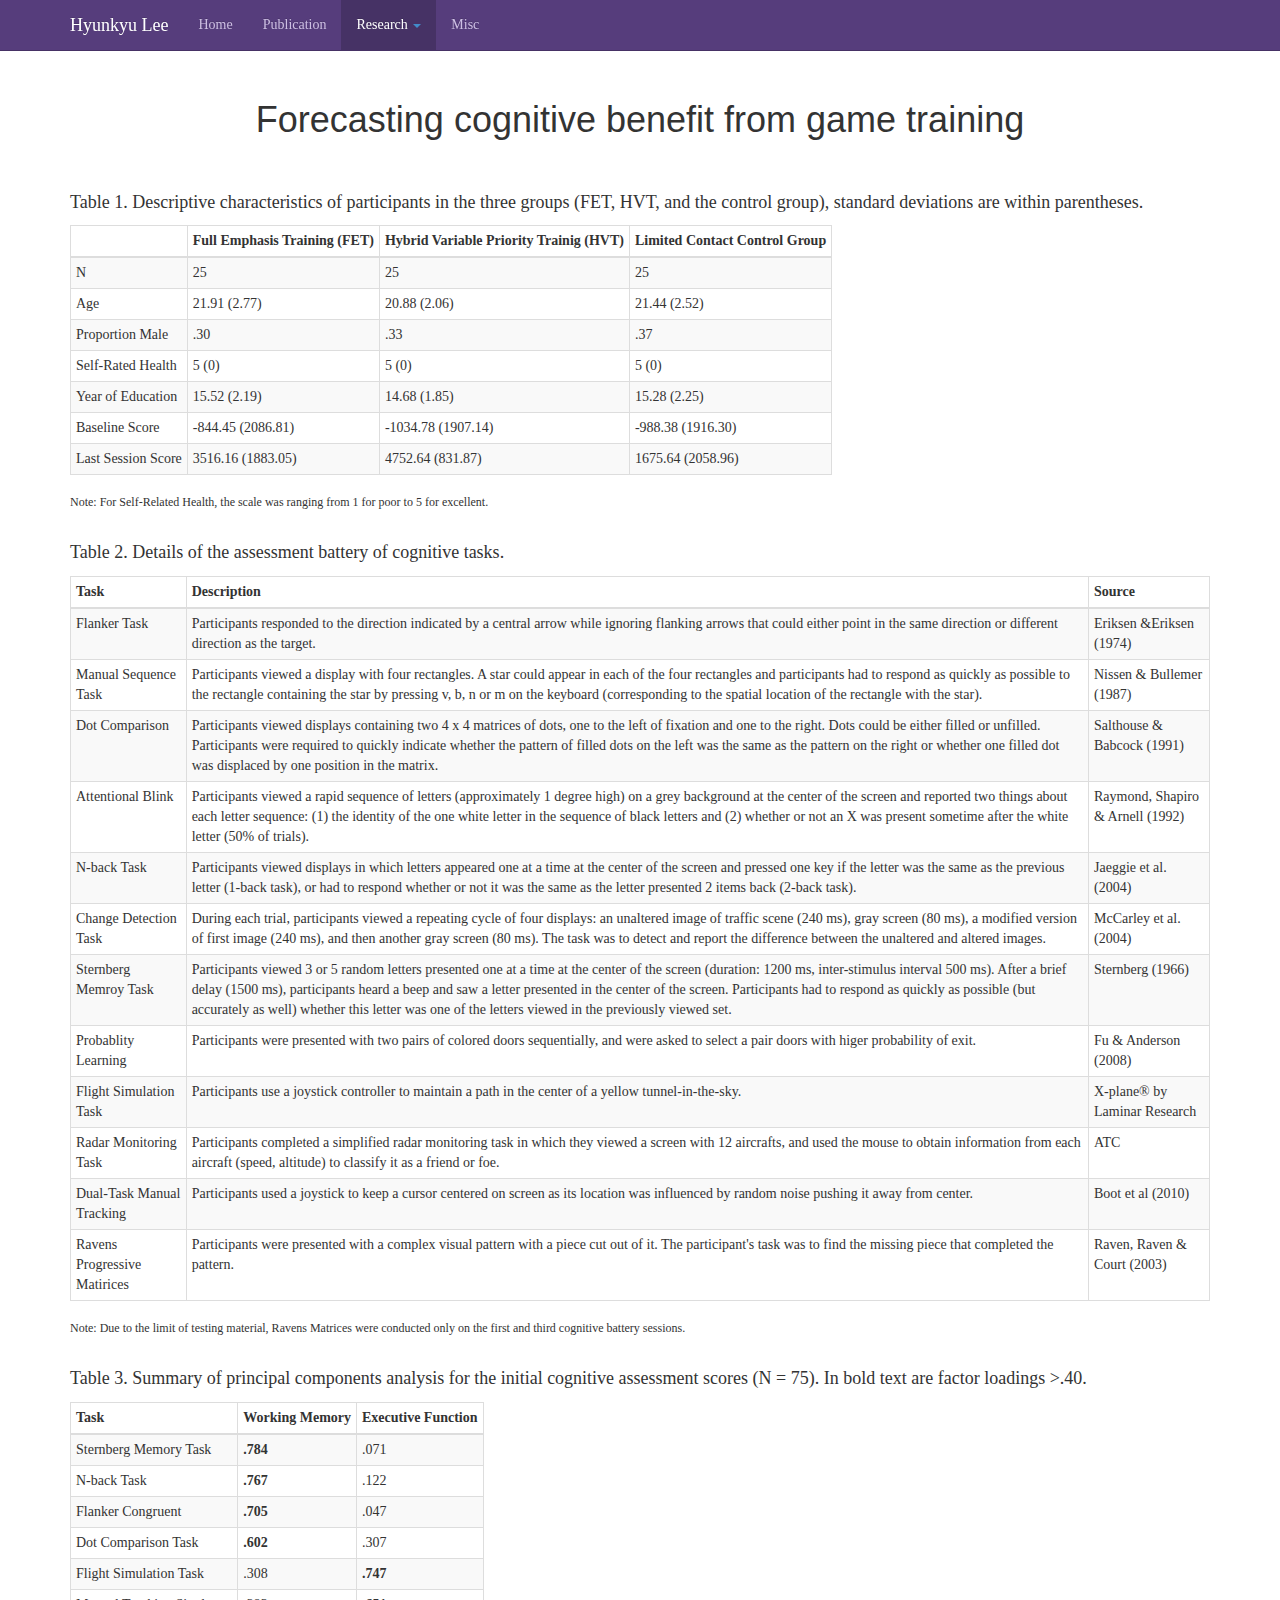
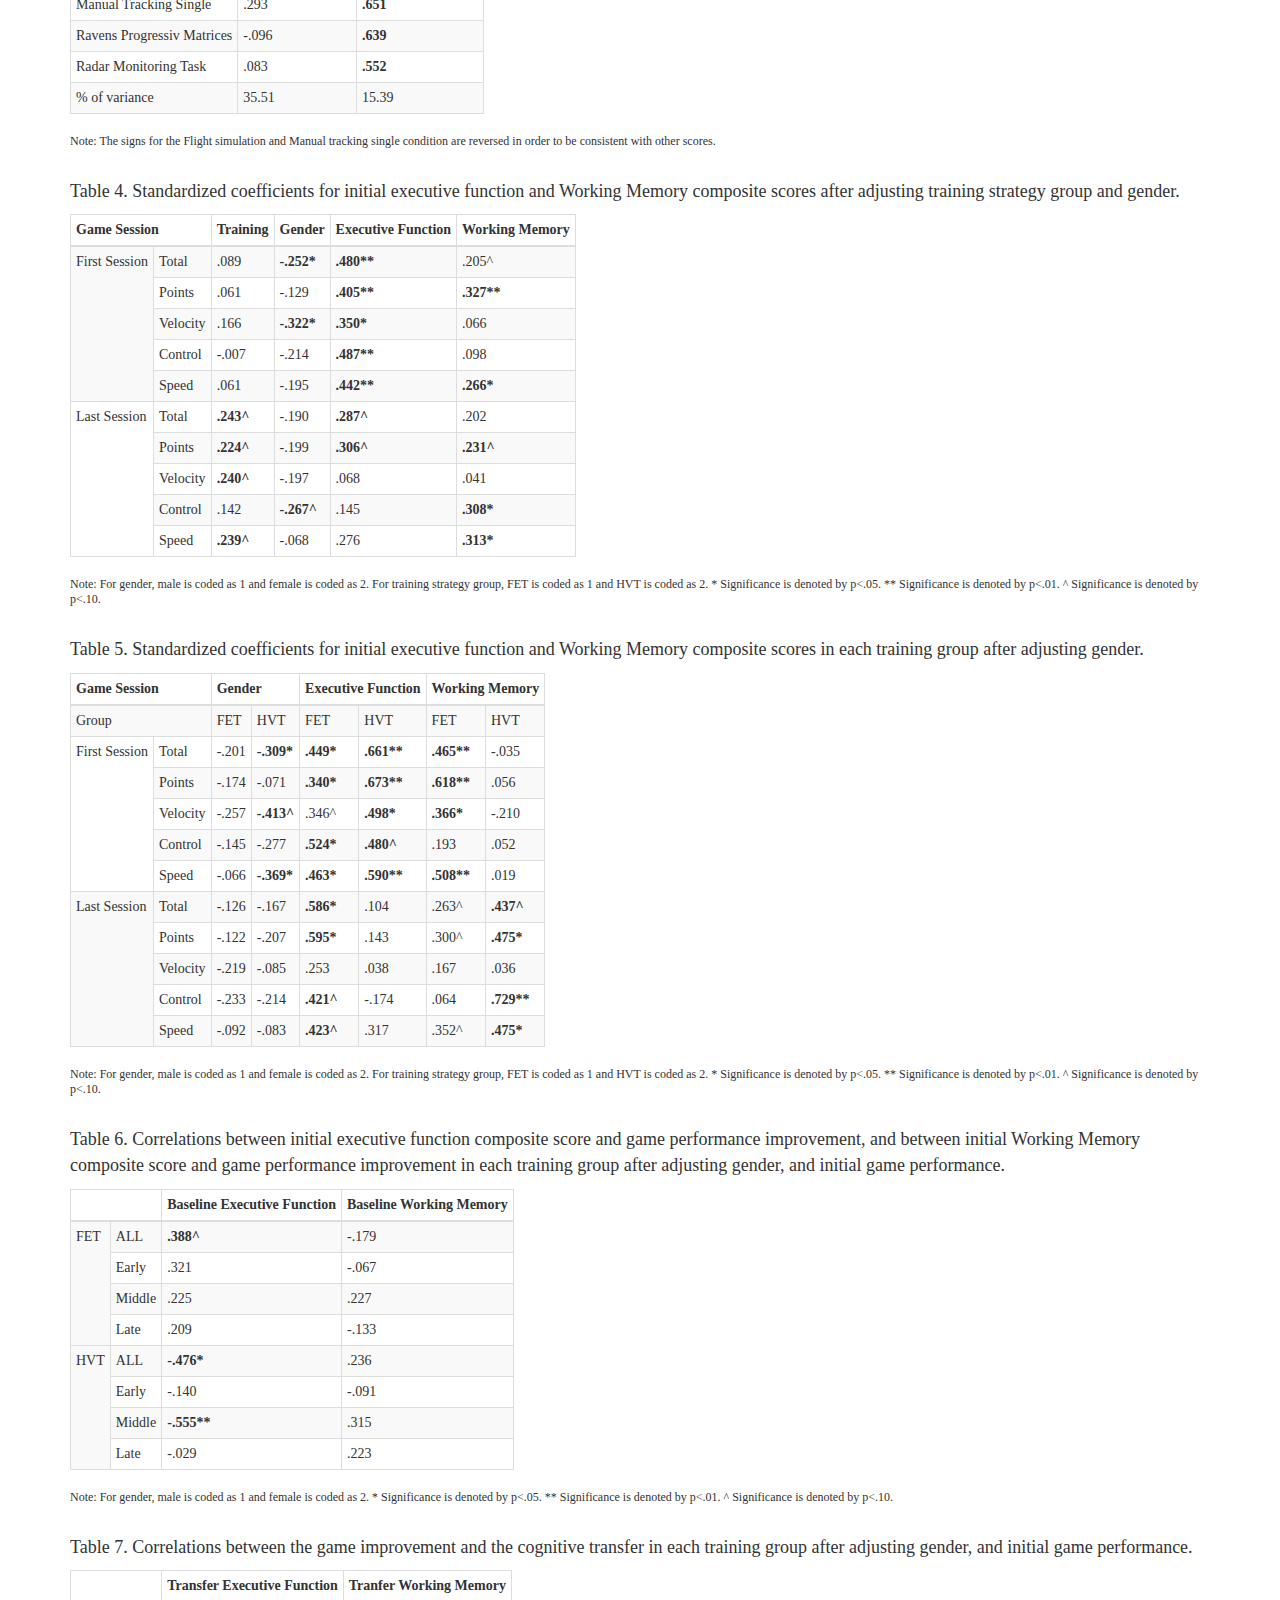
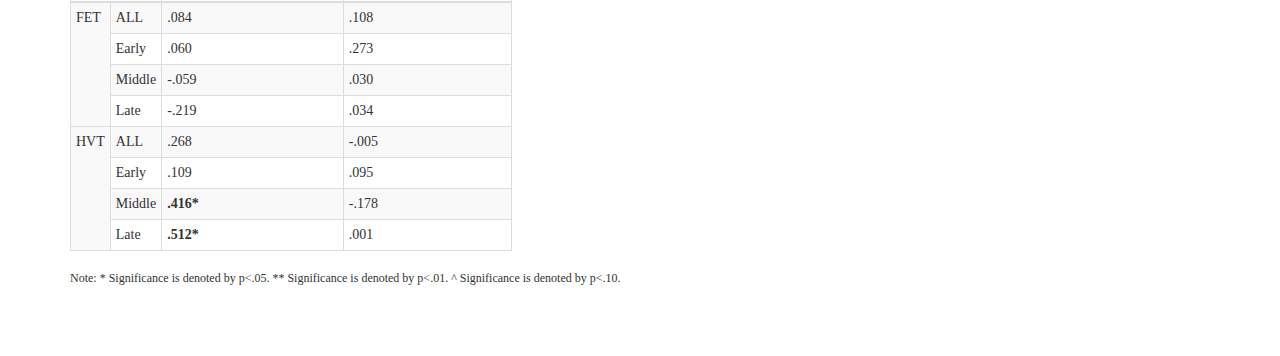
<file: table_frontiers.html>
<!DOCTYPE html>
<html>
  <head>
    <title>Hyunkyu Lee-Tables</title>
    <meta name="viewport" content="width=device-width, initial-scale=1.0">
    <!-- Bootstrap -->
    <link href="css/bootstrap.min.css" rel="stylesheet" media="screen">
    <!-- Custom styles for this template -->
    <link href="css/kyuTemplate.css" rel="stylesheet">


    <!-- HTML5 shim and Respond.js IE8 support of HTML5 elements and media queries -->
    <!--[if lt IE 9]>
      <script src="../../assets/js/html5shiv.js"></script>
      <script src="../../assets/js/respond.min.js"></script>
    <![endif]-->
  </head>
  <body>

    <div class="navbar navbar-inverse navbar-fixed-top bs-docs-nav">
      <div class="container">
        <div class="navbar-header">
          <button type="button" class="navbar-toggle" data-toggle="collapse" data-target=".navbar-collapse">
            <span class="icon-bar"></span>
            <span class="icon-bar"></span>
            <span class="icon-bar"></span>
          </button>
          <a class="navbar-brand" href="index.html">Hyunkyu Lee</a>
        </div>
        <div class="collapse navbar-collapse">
          <ul class="nav navbar-nav">
            <li><a href="index.html">Home</a></li>
            <li><a href="pub.html">Publication</a></li>
            <li class="active">
              <a href="#" class="dropdown-toggle" data-toggle="dropdown">Research <b class="caret"></b></a>
              <ul class="dropdown-menu">
                <li class="divider"></li>
                <li class="dropdown-header">BEAT AD</li>
                <li><a href="beat_ad.html">Brain Training</a></li>
                <li class="divider"></li>
                <li class="dropdown-header">Under review</li>
                <li><a href="figure_frontiers.html">SF Predictor Figures</a></li>
                <li><a href="table_frontiers.html">SF Predictor Tables</a></li>
                <li class="divider"></li>
                <li class="dropdown-header">2014 APS</li>
                <li><a href="research_bb.html">Lifestyle and Cognition</a></li>
                <li class="divider"></li>
                <li class="dropdown-header">Space Fortress</li>
                <li><a href="research_sf.html">SF installation</a></li>
              </ul>
            </li>
            <li><a href="misc.html">Misc</a></li>
          </ul>
        </div><!--/.nav-collapse -->
      </div>
    </div>

    <div class="container">
      <div class="starter-template">
        <h1>Forecasting cognitive benefit from game training</h1>
      </div>

        <style>
              html, body {
              font-family: "Helvetica Neue";
              font-size: 14px;
              margin: 20px;
              padding: 0px;
              border: 0px;
            }

            aside {
              font-family: "Helvetica Neue";
              font-size: 18px;
              padding-bottom: 10px;
            }

            p {
              font: 12px "Helvetica Neue";
              padding-bottom: 20px;
            }

            .text {
              font: 16px "Helvetica Neue";
            }
            .dot {
              stroke: #000;
            }

            .axis path, .axis line {
              fill: none;
              stroke: #000;
              shape-rendering: crispEdges;
            }

            .label {
              fill: #777;
              font: 18px "Helvetica Neue";
            }

           .legend rect {
              fill:white;
              opacity:0.8;
            }

            .table-nonfluid {
               width: auto;
            }

        </style>
          
        <aside>Table 1. Descriptive characteristics of participants in the three groups (FET, HVT, and the control group), standard deviations are within parentheses.</aside>    
        <table class="table table-striped table-bordered table-condensed table-nonfluid">
            <thead>
                <tr>
                    <th> </th>
                    <th>Full Emphasis Training (FET)</th>
                    <th>Hybrid Variable Priority Trainig  (HVT) </th>
                    <th>Limited Contact Control Group</th>
                </tr>
            </thead>
            <tbody>
                <tr>
                    <td>N</td>
                    <td>25</td>
                    <td>25</td>
                    <td>25</td>
                </tr>
                <tr>
                    <td>Age</td>
                    <td>21.91 (2.77)</td>
                    <td>20.88 (2.06)</td>
                    <td>21.44 (2.52)</td>
                </tr>
                <tr>
                    <td>Proportion Male</td>
                    <td>.30</td>
                    <td>.33</td>
                    <td>.37</td>
                </tr>
                <tr>
                    <td>Self-Rated Health</td>
                    <td>5 (0)</td>
                    <td>5 (0)</td>
                    <td>5 (0)</td>
                </tr>
                <tr>
                    <td>Year of Education</td>
                    <td>15.52 (2.19)</td>
                    <td>14.68 (1.85)</td>
                    <td>15.28 (2.25)</td>
                </tr>
                <tr>
                    <td>Baseline Score</td>
                    <td>-844.45 (2086.81)</td>
                    <td>-1034.78 (1907.14)</td>
                    <td>-988.38 (1916.30)</td>
                </tr>
                <tr>
                    <td>Last Session Score</td>
                    <td>3516.16 (1883.05)</td>
                    <td>4752.64 (831.87)</td>
                    <td>1675.64 (2058.96)</td>
                </tr>
            </tbody>
        </table>
        <p>Note: For Self-Related Health, the scale was ranging from 1 for poor to 5 for excellent.</p>

        <aside>Table 2. Details of the assessment battery of cognitive tasks.</aside>
        <table class="table table-striped table-bordered table-condensed table-nonfluid">
            <thead>
                <tr>
                    <th>Task</th>
                    <th>Description</th>
                    <th>Source</th>
                </tr>
            </thead>
            <tbody>
                <tr>
                    <td>Flanker Task</td>
                    <td>Participants responded to the direction indicated by a central arrow while ignoring flanking arrows that could either point in the same direction or different direction as the target. </td>
                    <td>Eriksen &amp;Eriksen (1974)</td>
                </tr>
                <tr>
                    <td>Manual Sequence Task</td>
                    <td>Participants viewed a display with four rectangles.  A star could appear in each of the four rectangles and participants had to respond as quickly as possible to the rectangle containing the star by pressing v, b, n or m on the keyboard (corresponding to the spatial location of the rectangle with the star). </td>
                    <td>Nissen &amp; Bullemer (1987)</td>
                </tr>
                <tr>
                    <td>Dot Comparison</td>
                    <td>Participants viewed displays containing two 4 x 4 matrices of dots, one to the left of fixation and one to the right.  Dots could be either filled or unfilled.  Participants were required to quickly indicate whether the pattern of filled dots on the left was the same as the pattern on the right or whether one filled dot was displaced by one position in the matrix.</td>
                    <td>Salthouse &amp; Babcock (1991)</td>
                </tr>
                <tr>
                    <td>Attentional Blink</td>
                    <td>Participants viewed a rapid sequence of letters (approximately 1 degree high) on a grey background at the center of the screen and reported two things about each letter sequence: (1) the identity of the one white letter in the sequence of black letters and (2) whether or not an X was present sometime after the white letter (50% of trials). </td>
                    <td>Raymond, Shapiro &amp; Arnell (1992)</td>
                </tr>
                <tr>
                    <td>N-back Task</td>
                    <td>Participants viewed displays in which letters appeared one at a time at the center of the screen and pressed one key if the letter was the same as the previous letter (1-back task), or had to respond whether or not it was the same as the letter presented 2 items back (2-back task).</td>
                    <td>Jaeggie et al. (2004)</td>
                </tr>
                <tr>
                    <td>Change Detection Task</td>
                    <td>During each trial, participants viewed a repeating cycle of four displays: an unaltered image of traffic scene (240 ms), gray screen (80 ms), a modified version of first image (240 ms), and then another gray screen (80 ms). The task was to detect and report the difference between the unaltered and altered images. </td>
                    <td>McCarley et al. (2004)</td>
                </tr>
                <tr>
                    <td>Sternberg Memroy Task</td>
                    <td>Participants viewed 3 or 5 random letters presented one at a time at the center of the screen (duration: 1200 ms, inter-stimulus interval 500 ms).  After a brief delay (1500 ms), participants heard a beep and saw a letter presented in the center of the screen.  Participants had to respond as quickly as possible (but accurately as well) whether this letter was one of the letters viewed in the previously viewed set.</td>
                    <td>Sternberg (1966)</td>
                </tr>
                <tr>
                    <td>Probablity Learning</td>
                    <td>Participants were presented with two pairs of colored doors sequentially, and were asked to select a pair doors with higer probability of exit.</td>
                    <td>Fu &amp; Anderson (2008)</td>
                </tr>
                <tr>
                    <td>Flight Simulation Task</td>
                    <td>Participants use a joystick controller to maintain a path in the center of a yellow tunnel-in-the-sky.</td>
                    <td>X-plane&reg; by Laminar Research</td>
                </tr>
                <tr>
                    <td>Radar Monitoring Task</td>
                    <td>Participants completed a simplified radar monitoring task in which they viewed a screen with 12 aircrafts, and used the mouse to obtain information from each aircraft (speed, altitude) to classify it as a friend or foe.  </td>
                    <td>ATC</td>
                </tr>
                <tr>
                    <td>Dual-Task Manual Tracking</td>
                    <td>Participants used a joystick to keep a cursor centered on screen as its location was influenced by random noise pushing it away from center.</td>
                    <td>Boot et al (2010)</td>
                </tr>
                <tr>
                    <td>Ravens Progressive Matirices</td>
                    <td>Participants were presented with a complex visual pattern with a piece cut out of it.  The participant&apos;s task was to find the missing piece that completed the pattern.</td>
                    <td>Raven, Raven &amp; Court (2003)</td>
                </tr>

            </tbody>
        </table>
        <p>Note: Due to the limit of testing material, Ravens Matrices were conducted only on the first and third cognitive battery sessions.</p>

        <aside>Table 3. Summary of principal components analysis for the initial cognitive assessment scores (N = 75). In bold text are factor loadings >.40.</aside>
        <table class="table table-striped table-bordered table-condensed table-nonfluid">
            <thead>
                <tr>
                    <th>Task</th>
                    <th>Working Memory</th>
                    <th>Executive Function</th>
                </tr>
            </thead>
            <tbody>
                <tr>
                    <td>Sternberg Memory Task</td>
                    <td><b>.784<b></td>
                    <td>.071</td>
                </tr>
                <tr>
                    <td>N-back Task</td>
                    <td><b>.767</b></td>
                    <td>.122</td>
                </tr>
                <tr>
                    <td>Flanker Congruent</td>
                    <td><b>.705</b></td>
                    <td>.047</td>
                </tr>
                <tr>
                    <td>Dot Comparison Task</td>
                    <td><b>.602</b></td>
                    <td>.307</td>
                </tr>
                <tr>
                    <td>Flight Simulation Task</td>
                    <td>.308</td>
                    <td><b>.747</b></td>
                </tr>
                <tr>
                    <td>Manual Tracking Single</td>
                    <td>.293</td>
                    <td><b>.651</b></td>
                </tr>
                <tr>
                    <td>Ravens Progressiv Matrices</td>
                    <td>-.096</td>
                    <td><b>.639<b></td>
                </tr>
                <tr>
                    <td>Radar Monitoring Task</td>
                    <td>.083</td>
                    <td><b>.552</b></td>
                </tr>
                <tr>
                    <td>% of variance</td>
                    <td>35.51</td>
                    <td>15.39</td>
                </tr>
            </tbody>
        </table>
        <p>Note: The signs for the Flight simulation and Manual tracking single condition are reversed in order to be consistent with other scores.</p>

        <aside>Table 4. Standardized coefficients for initial executive function and Working Memory composite scores after adjusting training strategy group and gender. </aside>
        <table class="table table-striped table-bordered table-condensed table-nonfluid">
            <thead>
                <tr>
                    <th colspan="2">Game Session</th>
                    <th>Training</th>
                    <th>Gender</th>
                    <th>Executive Function</th>
                    <th>Working Memory</th>
                </tr>
            </thead>
            <tbody>
                <tr>
                    <td rowspan="5">First Session</td>
                    <td>Total</td>
                    <td>.089</td>
                    <td><b>-.252*</b></td>
                    <td><b>.480**</b></td>
                    <td>.205^</td>
                </tr>
                <tr>
                    <td>Points</td>
                    <td>.061</td>
                    <td>-.129</td>
                    <td><b>.405**</b></td>
                    <td><b>.327**</b></td>
                </tr>
                <tr>
                    <td>Velocity</td>
                    <td>.166</td>
                    <td><b>-.322*</b></td>
                    <td><b>.350*</b></td>
                    <td>.066</td>
                </tr>
                <tr>
                    <td>Control</td>
                    <td>-.007</td>
                    <td>-.214</td>
                    <td><b>.487**</b></td>
                    <td>.098</td>
                </tr>
                <tr>
                    <td>Speed</td>
                    <td>.061</td>
                    <td>-.195</td>
                    <td><b>.442**</b></td>
                    <td><b>.266*</b></td>
                </tr>
                 <tr>
                    <td rowspan="5">Last Session</td>
                    <td>Total</td>
                    <td><b>.243^</b></td>
                    <td>-.190</td>
                    <td><b>.287^</b></td>
                    <td>.202</td>
                </tr>
                <tr>
                    <td>Points</td>
                    <td><b>.224^</b></td>
                    <td>-.199</td>
                    <td><b>.306^</b></td>
                    <td><b>.231^</b></td>
                </tr>
                <tr>
                    <td>Velocity</td>
                    <td><b>.240^</b></td>
                    <td>-.197</td>
                    <td>.068</td>
                    <td>.041</td>
                </tr>
                <tr>
                    <td>Control</td>
                    <td>.142</td>
                    <td><b>-.267^</b></td>
                    <td>.145</td>
                    <td><b>.308*</b></td>
                </tr>
                <tr>
                    <td>Speed</td>
                    <td><b>.239^</b></td>
                    <td>-.068</td>
                    <td>.276</td>
                    <td><b>.313*</b></td>
                </tr>
            </tbody>
        </table>
        <p>Note: For gender, male is coded as 1 and female is coded as 2. For training strategy group, FET is coded as 1 and HVT is coded as 2. * Significance is denoted by p&lt;.05. ** Significance is denoted by p&lt;.01. ^ Significance is denoted by p&lt;.10. </p>

        <aside>Table 5. Standardized coefficients for initial executive function and Working Memory composite scores in each training group after adjusting gender. </aside>
        <table class="table table-striped table-bordered table-condensed table-nonfluid">
            <thead>
                <tr>
                    <th colspan="2">Game Session</th>
                    <th colspan="2">Gender</th>
                    <th colspan="2">Executive Function</th>
                    <th colspan="2">Working Memory</th>
                </tr>
            </thead>
            <tbody>
                <tr>
                    <td colspan="2">Group</td>
                    <td>FET</td>
                    <td>HVT</td>
                    <td>FET</td>
                    <td>HVT</td>
                    <td>FET</td>
                    <td>HVT</td>
                </tr>
                <tr>
                    <td rowspan="5">First Session</td>
                    <td>Total</td>
                    <td>-.201</td>
                    <td><b>-.309*</b></td>
                    <td><b>.449*</b></td>
                    <td><b>.661**</b></td>
                    <td><b>.465**</b></td>
                    <td>-.035</td>
                </tr>
                <tr>
                    <td>Points</td>
                    <td>-.174</td>
                    <td>-.071</td>
                    <td><b>.340*</b></td>
                    <td><b>.673**</b></td>
                    <td><b>.618**</b></td>
                    <td>.056</td>
                </tr>
                <tr>
                    <td>Velocity</td>
                    <td>-.257</td>
                    <td><b>-.413^</b></td>
                    <td>.346^</td>
                    <td><b>.498*</b></td>
                    <td><b>.366*</b></td>
                    <td>-.210</td>
                </tr>
                <tr>
                    <td>Control</td>
                    <td>-.145</td>
                    <td>-.277</td>
                    <td><b>.524*</b></td>
                    <td><b>.480^</b></td>
                    <td>.193</td>
                    <td>.052</td>
                </tr>
                <tr>
                    <td>Speed</td>
                    <td>-.066</td>
                    <td><b>-.369*</b></td>
                    <td><b>.463*</b></td>
                    <td><b>.590**</b></td>
                    <td><b>.508**</b></td>
                    <td>.019</td>
                </tr>
                 <tr>
                    <td rowspan="5">Last Session</td>
                    <td>Total</td>
                    <td>-.126</td>
                    <td>-.167</td>
                    <td><b>.586*</b></td>
                    <td>.104</td>
                    <td>.263^</td>
                    <td><b>.437^</b></td>
                </tr>
                <tr>
                    <td>Points</td>
                    <td>-.122</td>
                    <td>-.207</td>
                    <td><b>.595*<b></td>
                    <td>.143</td>
                    <td>.300^</td>
                    <td><b>.475*</b></td>
                </tr>
                <tr>
                    <td>Velocity</td>
                    <td>-.219</td>
                    <td>-.085</td>
                    <td>.253</td>
                    <td>.038</td>
                    <td>.167</td>
                    <td>.036</td>
                </tr>
                <tr>
                    <td>Control</td>
                    <td>-.233</td>
                    <td>-.214</td>
                    <td><b>.421^</b></td>
                    <td>-.174</td>
                    <td>.064</td>
                    <td><b>.729**</b></td>
                </tr>
                <tr>
                    <td>Speed</td>
                    <td>-.092</td>
                    <td>-.083</td>
                    <td><b>.423^</b></td>
                    <td>.317</td>
                    <td>.352^</td>
                    <td><b>.475*</b></td>
                </tr>
            </tbody>
        </table>
         <p>Note: For gender, male is coded as 1 and female is coded as 2. For training strategy group, FET is coded as 1 and HVT is coded as 2. * Significance is denoted by p&lt;.05. ** Significance is denoted by p&lt;.01. ^ Significance is denoted by p&lt;.10. </p>

        <aside>Table 6. Correlations between initial executive function composite score and game performance improvement, and between initial Working Memory composite score and game performance improvement in each training group after adjusting gender, and initial game performance. </aside>
        <table class="table table-striped table-bordered table-condensed table-nonfluid">
            <thead>
                <tr>
                    <th colspan="2"></th>
                    <th>Baseline Executive Function</th>
                    <th>Baseline Working Memory</th>
                </tr>
            </thead>
            <tbody>
                <tr>
                    <td rowspan="4">FET</td>
                    <td>ALL</td>
                    <td><b>.388^</b></td>
                    <td>-.179</td>
                </tr>
                <tr>
                    <td>Early</td>
                    <td>.321</td>
                    <td>-.067</td>
                </tr>
                <tr>
                    <td>Middle</td>
                    <td>.225</td>
                    <td>.227</td>
                </tr>
                <tr>
                    <td>Late</td>
                    <td>.209</td>
                    <td>-.133</td>
                </tr>
                <tr>
                    <td rowspan="4">HVT</td>
                    <td>ALL</td>
                    <td><b>-.476*</b></td>
                    <td>.236</td>
                </tr>
                <tr>
                    <td>Early</td>
                    <td>-.140</td>
                    <td>-.091</td>
                </tr>
                <tr>
                    <td>Middle</td>
                    <td><b>-.555**</b></td>
                    <td>.315</td>
                </tr>
                <tr>
                    <td>Late</td>
                    <td>-.029</td>
                    <td>.223</td>
                </tr>
                
            </tbody>
        </table>
         <p>Note: For gender, male is coded as 1 and female is coded as 2. * Significance is denoted by p&lt;.05. ** Significance is denoted by p&lt;.01. ^ Significance is denoted by p&lt;.10. </p>

        <aside>Table 7. Correlations between the game improvement and the cognitive transfer in each training group after adjusting gender, and initial game performance.</aside>
        <table class="table table-striped table-bordered table-condensed table-nonfluid">
            <thead>
                <tr>
                    <th colspan="2"></th>
                    <th>Transfer Executive Function</th>
                    <th>Tranfer Working Memory</th>
                </tr>
            </thead>
            <tbody>
                <tr>
                    <td rowspan="4">FET</td>
                    <td>ALL</td>
                    <td>.084</td>
                    <td>.108</td>
                </tr>
                <tr>
                    <td>Early</td>
                    <td>.060</td>
                    <td>.273</td>
                </tr>
                <tr>
                    <td>Middle</td>
                    <td>-.059</td>
                    <td>.030</td>
                </tr>
                <tr>
                    <td>Late</td>
                    <td>-.219</td>
                    <td>.034</td>
                </tr>
                <tr>
                    <td rowspan="4">HVT</td>
                    <td>ALL</td>
                    <td>.268</td>
                    <td>-.005</td>
                </tr>
                <tr>
                    <td>Early</td>
                    <td>.109</td>
                    <td>.095</td>
                </tr>
                <tr>
                    <td>Middle</td>
                    <td><b>.416*</b></td>
                    <td>-.178</td>
                </tr>
                <tr>
                    <td>Late</td>
                    <td><b>.512*</b></td>
                    <td>.001</td>
                </tr>
                
            </tbody>
        </table>
        
        <p>Note: * Significance is denoted by p&lt;.05. ** Significance is denoted by p&lt;.01. ^ Significance is denoted by p&lt;.10. </p>

    <script src="http://d3js.org/d3.v2.js"></script>
    <script src="https://raw.github.com/tmcw/simple-statistics/master/src/simple_statistics.js"></script>
    <script src="js/d3.legend.js"></script>

    <!-- jQuery (necessary for Bootstrap's JavaScript plugins) -->
    <script src="js/jquery.js"></script>
    <!-- Include all compiled plugins (below), or include individual files as needed -->
    <script src="js/bootstrap.min.js"></script>
  </body>
</html>
</file>
<file: css/kyuTemplate.css>
body {
  padding-top: 50px;
}
.starter-template {
  padding: 40px 15px;
  text-align: center;
}

.bs-docs-nav {
  text-shadow: 0 -1px 0 rgba(0,0,0,.15);
  background-color: #563d7c;
  border-color: #463265;
  box-shadow: 0 1px 0 rgba(255,255,255,.1);
}
.bs-docs-nav .navbar-collapse {
  border-color: #463265;
}
.bs-docs-nav .navbar-brand {
  color: #fff;
}
.bs-docs-nav .navbar-nav > li > a {
  color: #cdbfe3;
}
.bs-docs-nav .navbar-nav > li > a:hover {
  color: #fff;
}
.bs-docs-nav .navbar-nav > .active > a,
.bs-docs-nav .navbar-nav > .active > a:hover {
  color: #fff;
  background-color: #463265;
}
.bs-docs-nav .navbar-toggle {
  border-color: #563d7c;
}
.bs-docs-nav .navbar-toggle:hover {
  background-color: #463265;
  border-color: #463265;
}
.dropdown-menu li > a:hover, .dropdown-menu li > a:focus, .dropdown-submenu:hover > a{
   background-image:none;
   background-color:#B9B2C8;
}
</file>
